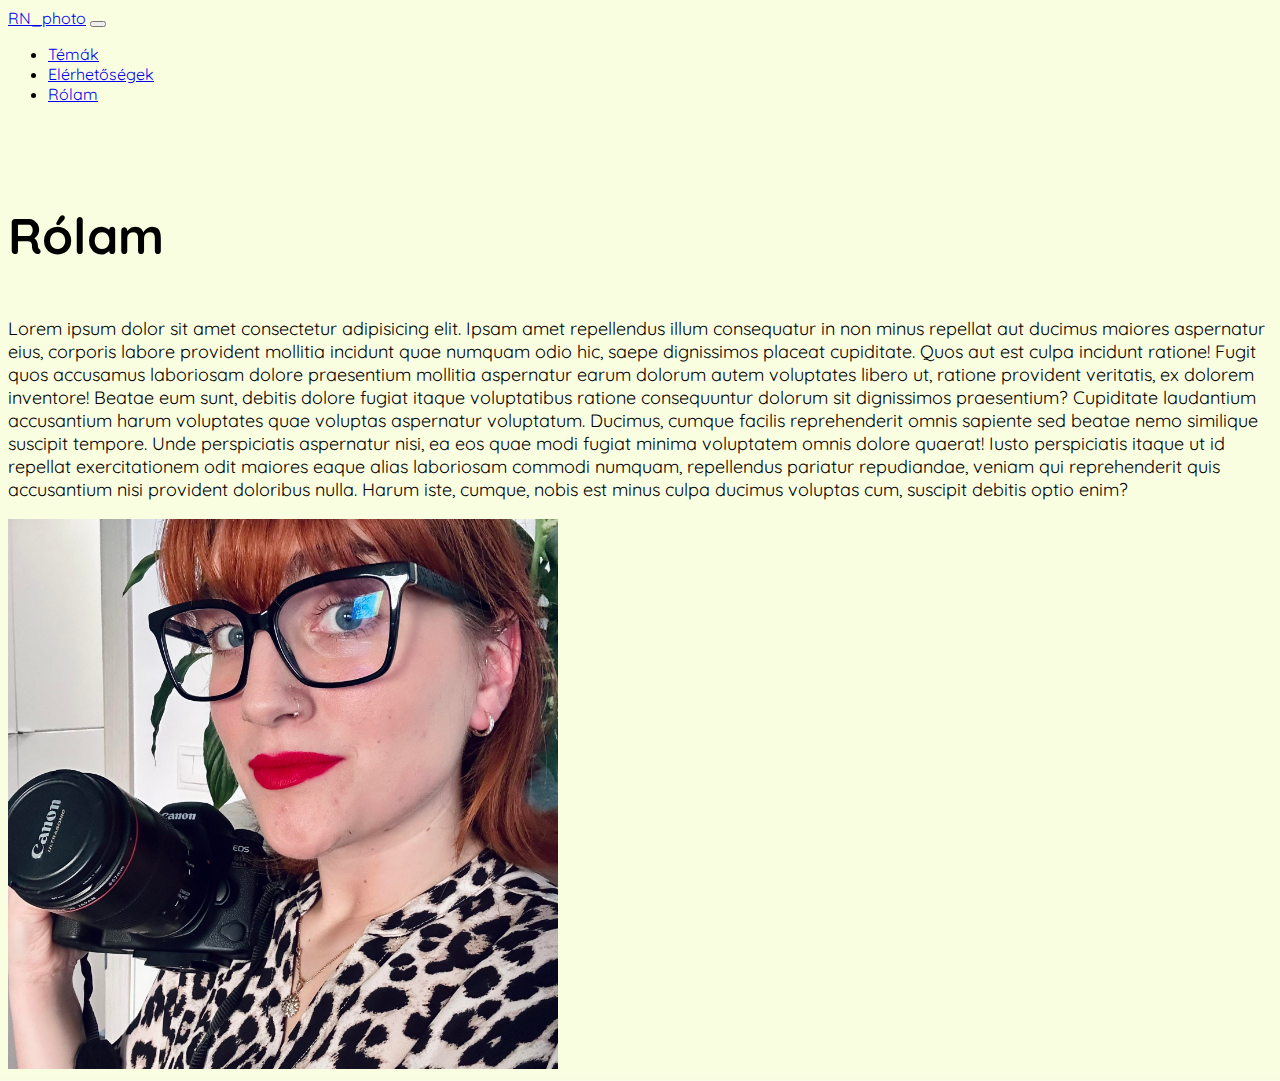
<file: aboutme.html>
<!DOCTYPE html>
<html lang="hu">
<head>
    <meta charset="UTF-8">
    <meta name="viewport" content="width=device-width, initial-scale=1.0">
    <link href="https://cdn.jsdelivr.net/npm/bootstrap@5.0.2/dist/css/bootstrap.min.css" rel="stylesheet" integrity="sha384-EVSTQN3/azprG1Anm3QDgpJLIm9Nao0Yz1ztcQTwFspd3yD65VohhpuuCOmLASjC" crossorigin="anonymous">
    <script src="https://cdn.jsdelivr.net/npm/bootstrap@5.0.2/dist/js/bootstrap.bundle.min.js" integrity="sha384-MrcW6ZMFYlzcLA8Nl+NtUVF0sA7MsXsP1UyJoMp4YLEuNSfAP+JcXn/tWtIaxVXM" crossorigin="anonymous"></script>
    <link rel="stylesheet" href="style_aboutme.css">
    <link rel="stylesheet" href="index.html">

    <link rel="preconnect" href="https://fonts.googleapis.com">
    <link rel="preconnect" href="https://fonts.gstatic.com" crossorigin>
    <link href="https://fonts.googleapis.com/css2?family=Pompiere&family=Quicksand:wght@300;400&display=swap" rel="stylesheet">

    <title>RN_photo</title>
</head>
<body>
      <!--Navbar-->
  <header>
    <nav class="navbar navbar-expand-sm bg-light navbar-light">
      <div class="container-fluid">
        <a class="navbar-brand" href="#">RN_photo</a>
        <button class="navbar-toggler" type="button" data-bs-toggle="collapse" data-bs-target="#collapsibleNavbar">
          <span class="navbar-toggler-icon"></span>
        </button>
        <div class="collapse navbar-collapse" id="collapsibleNavbar">
          <ul class="navbar-nav">
            <li class="nav-item">
              <a class="nav-link" href="index.html">Témák</a>
            </li>
            <li class="nav-item">
              <a class="nav-link" href="index.html">Elérhetőségek</a>
            </li>
            <li class="nav-item">
              <a class="nav-link" href="aboutme.html">Rólam</a>
            </li>
          </ul>
        </div>
      </div>
    </nav>
  </header>
  <!--Rolam-->
  <div class="container-fluid kepszoveg text-center mb-3">
    <div class="row">
        <div class="col-lg-6 szoveg">
            <h3 class="szoveg_h3 fw-bold ms-5">Rólam</h3>
            <p class="szoveg_p ms-5">Lorem ipsum dolor sit amet consectetur adipisicing elit. Ipsam amet repellendus illum consequatur in non minus repellat aut ducimus maiores aspernatur eius, corporis labore provident mollitia incidunt quae numquam odio hic, saepe dignissimos placeat cupiditate. Quos aut est culpa incidunt ratione! Fugit quos accusamus laboriosam dolore praesentium mollitia aspernatur earum dolorum autem voluptates libero ut, ratione provident veritatis, ex dolorem inventore! Beatae eum sunt, debitis dolore fugiat itaque voluptatibus ratione consequuntur dolorum sit dignissimos praesentium? Cupiditate laudantium accusantium harum voluptates quae voluptas aspernatur voluptatum. Ducimus, cumque facilis reprehenderit omnis sapiente sed beatae nemo similique suscipit tempore. Unde perspiciatis aspernatur nisi, ea eos quae modi fugiat minima voluptatem omnis dolore quaerat! Iusto perspiciatis itaque ut id repellat exercitationem odit maiores eaque alias laboriosam commodi numquam, repellendus pariatur repudiandae, veniam qui reprehenderit quis accusantium nisi provident doloribus nulla. Harum iste, cumque, nobis est minus culpa ducimus voluptas cum, suscipit debitis optio enim?</p>
        </div>
        <div class="col-lg-6">
            <img src="kepek/Sugi.jpg" alt="" height="550px">
        </div>
    </div>
  </div>
</body>
</html>
</file>
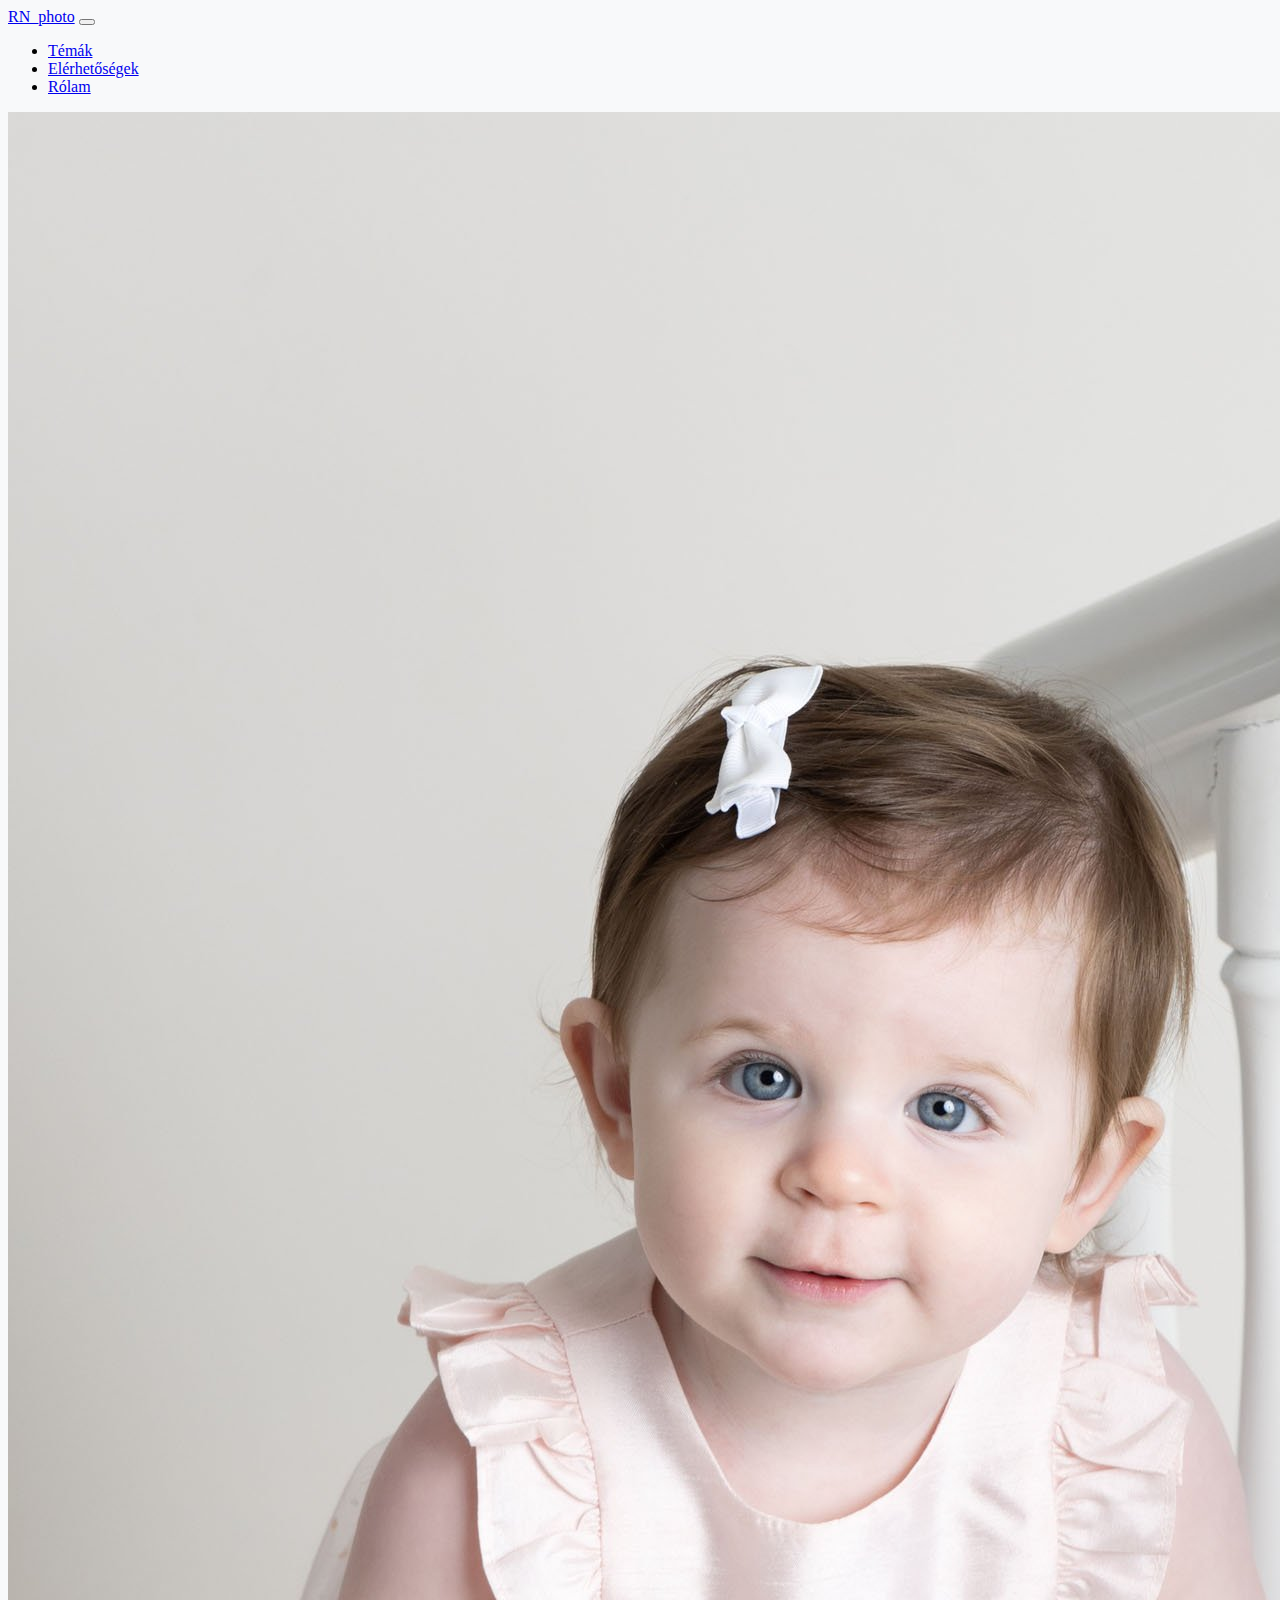
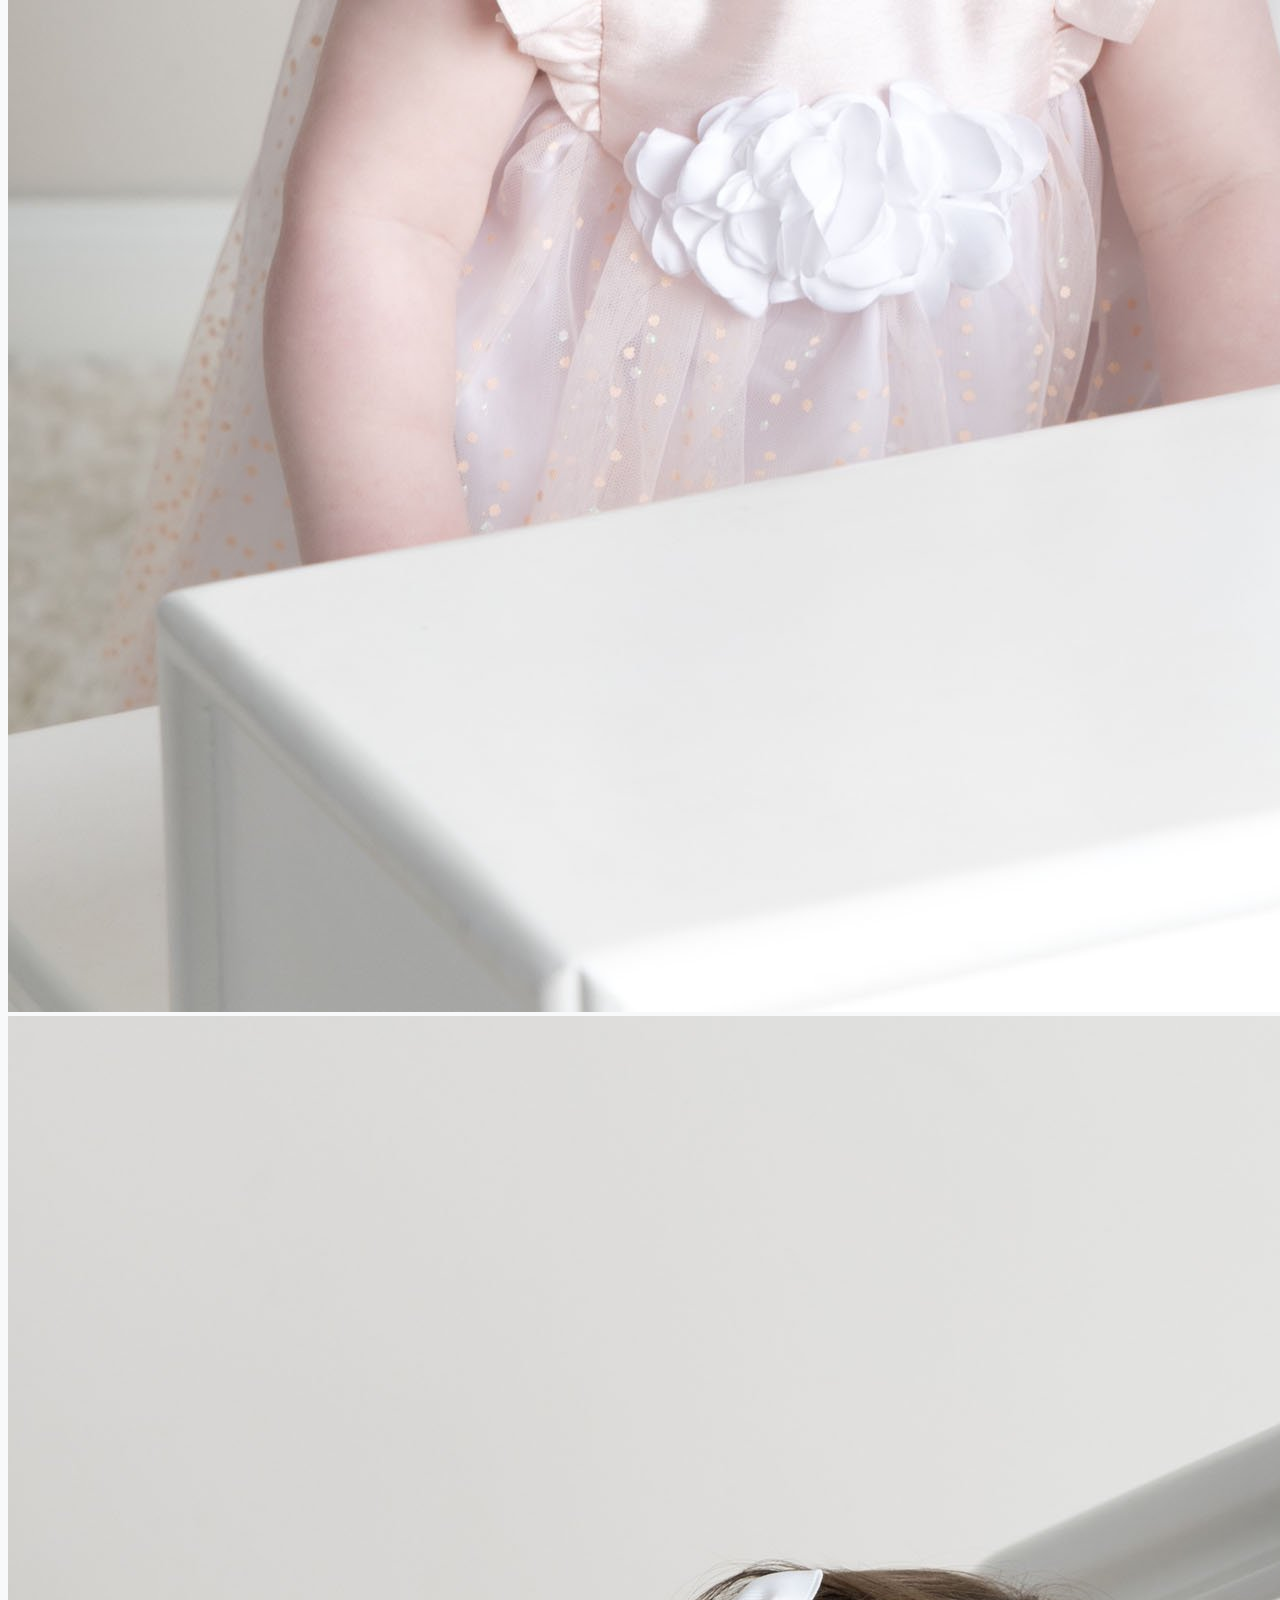
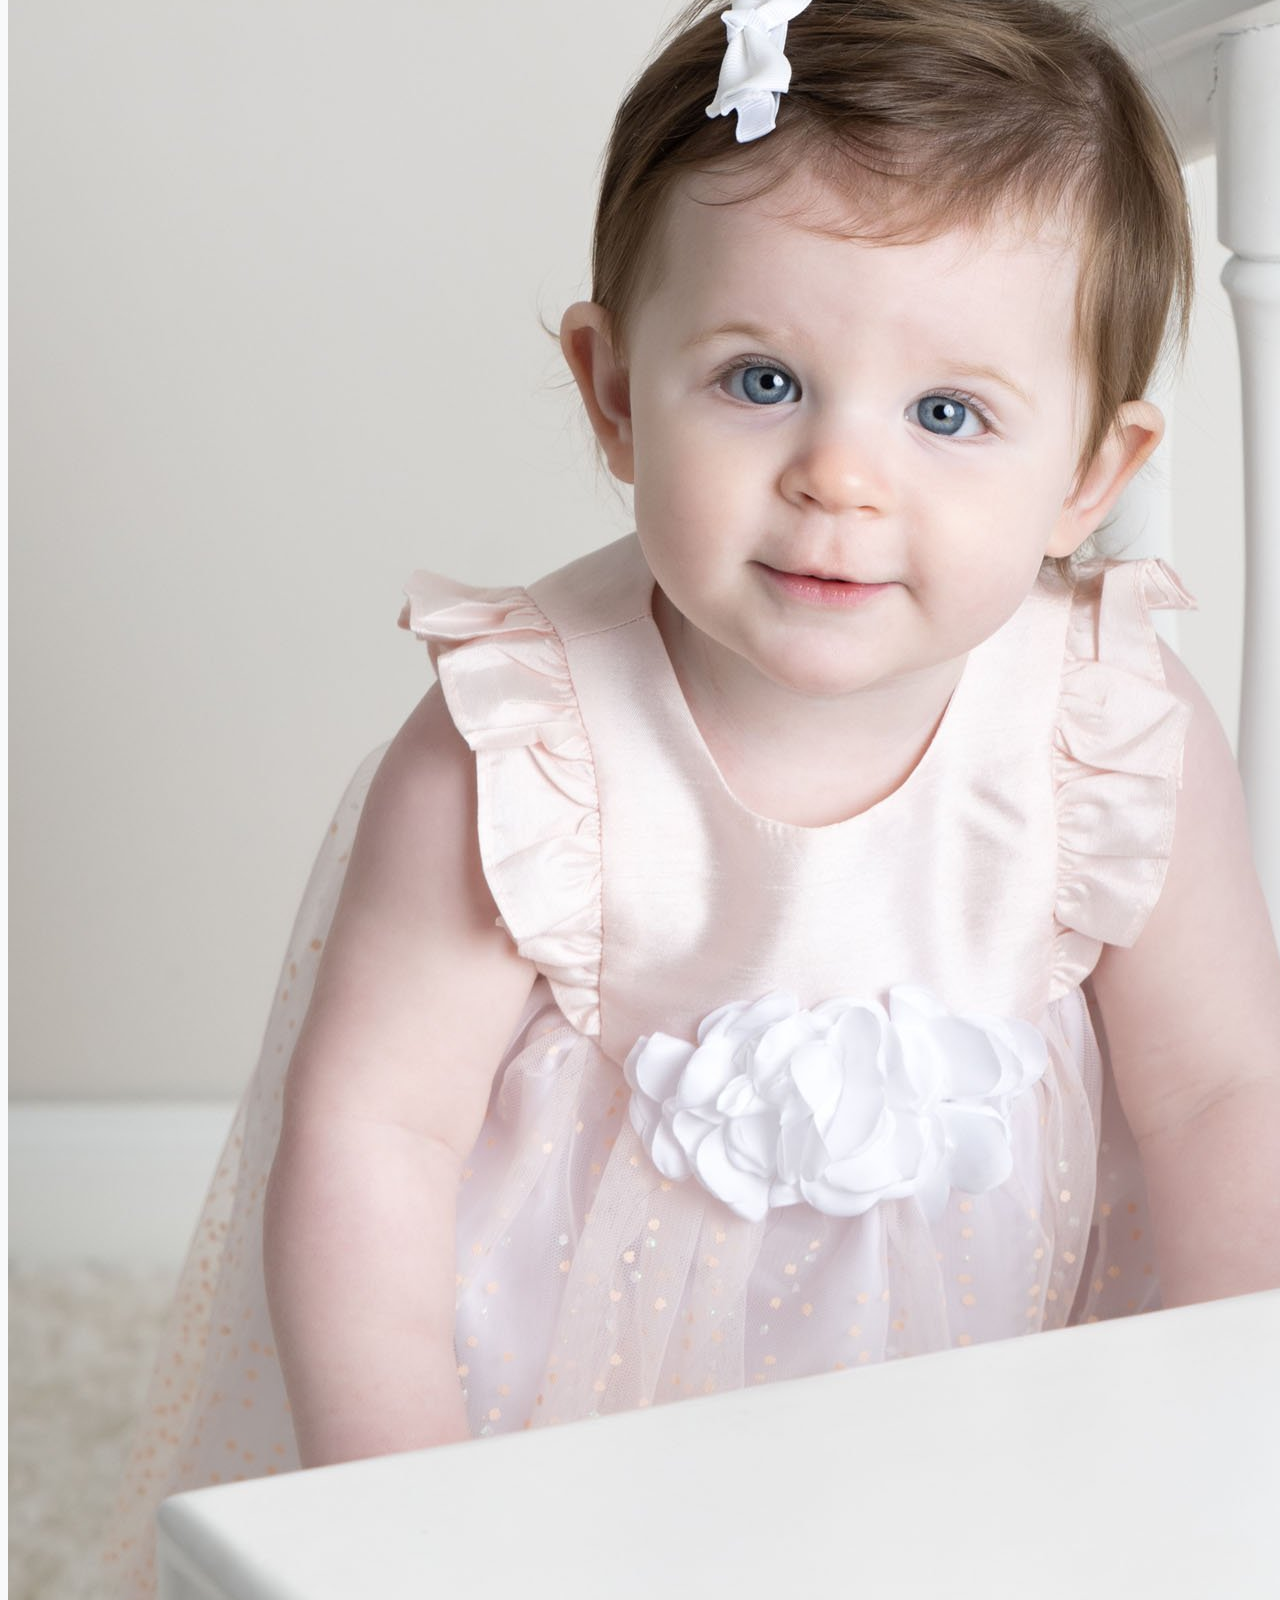
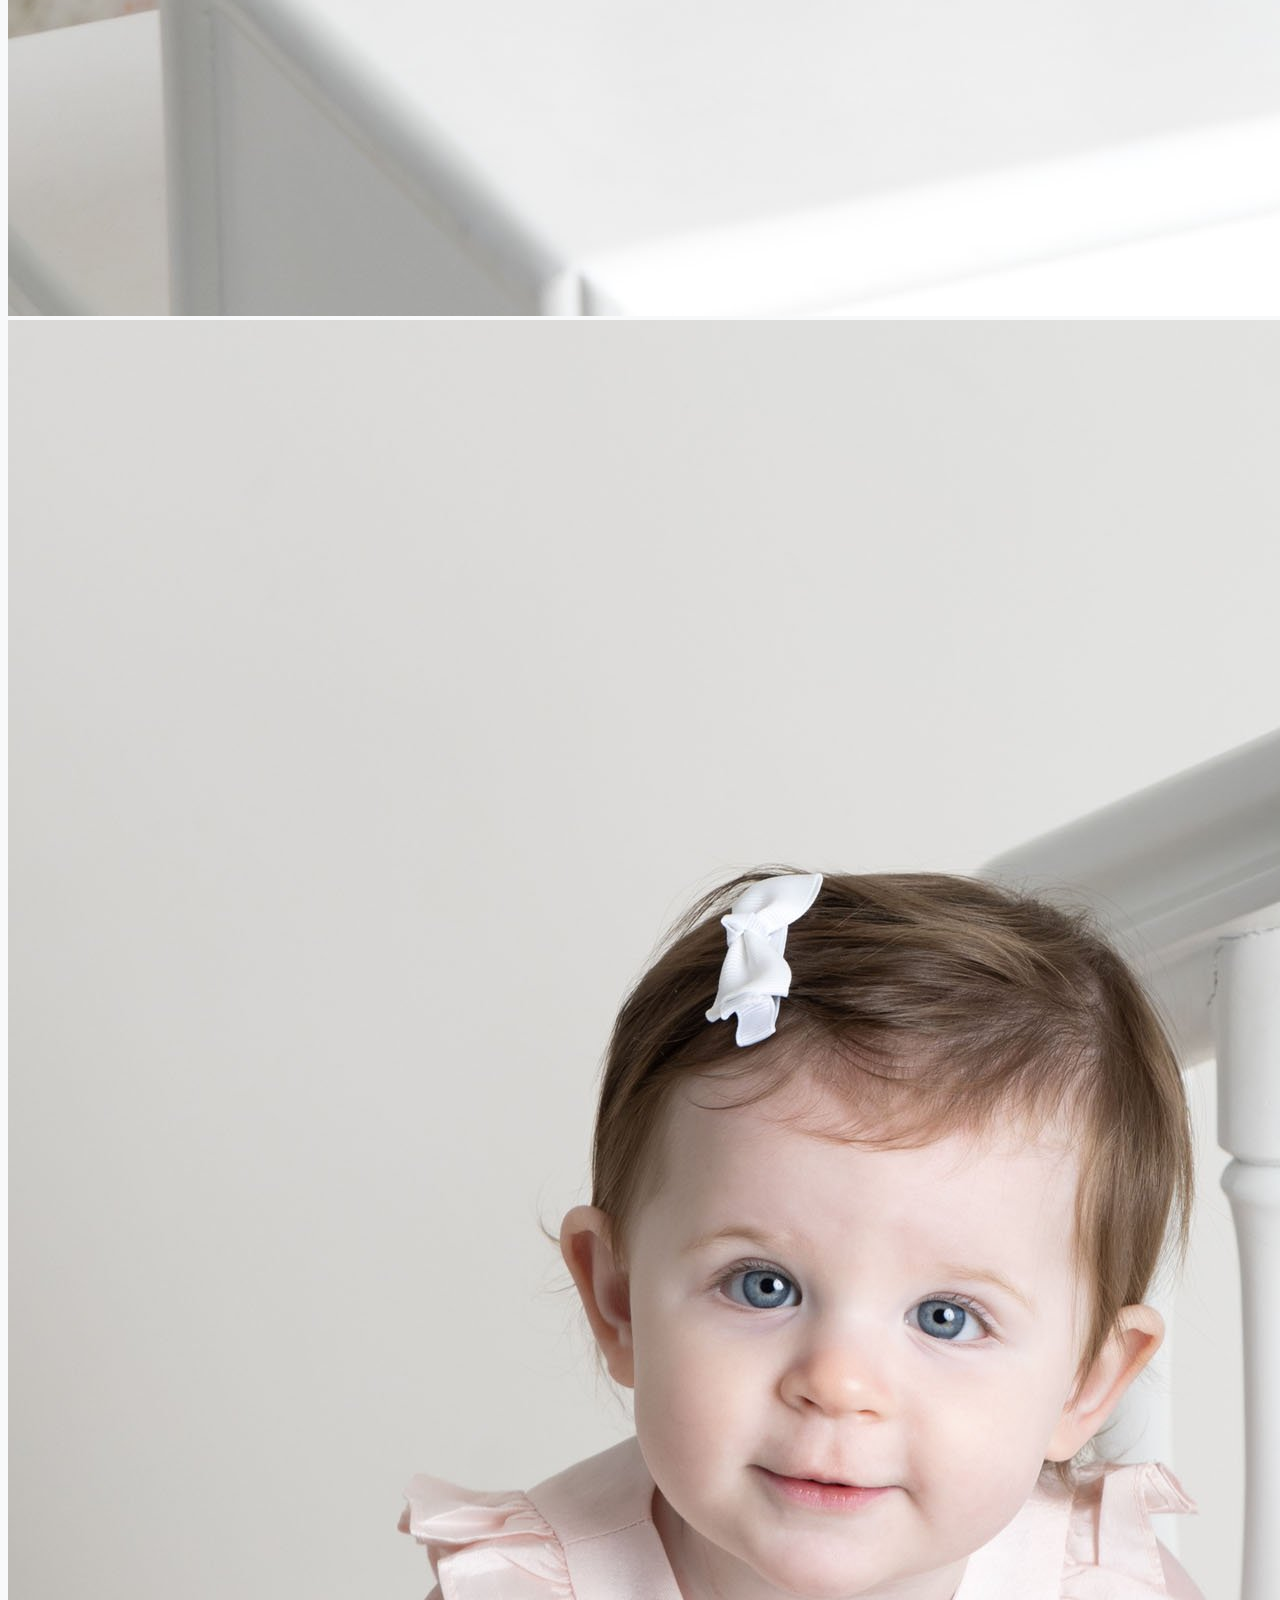
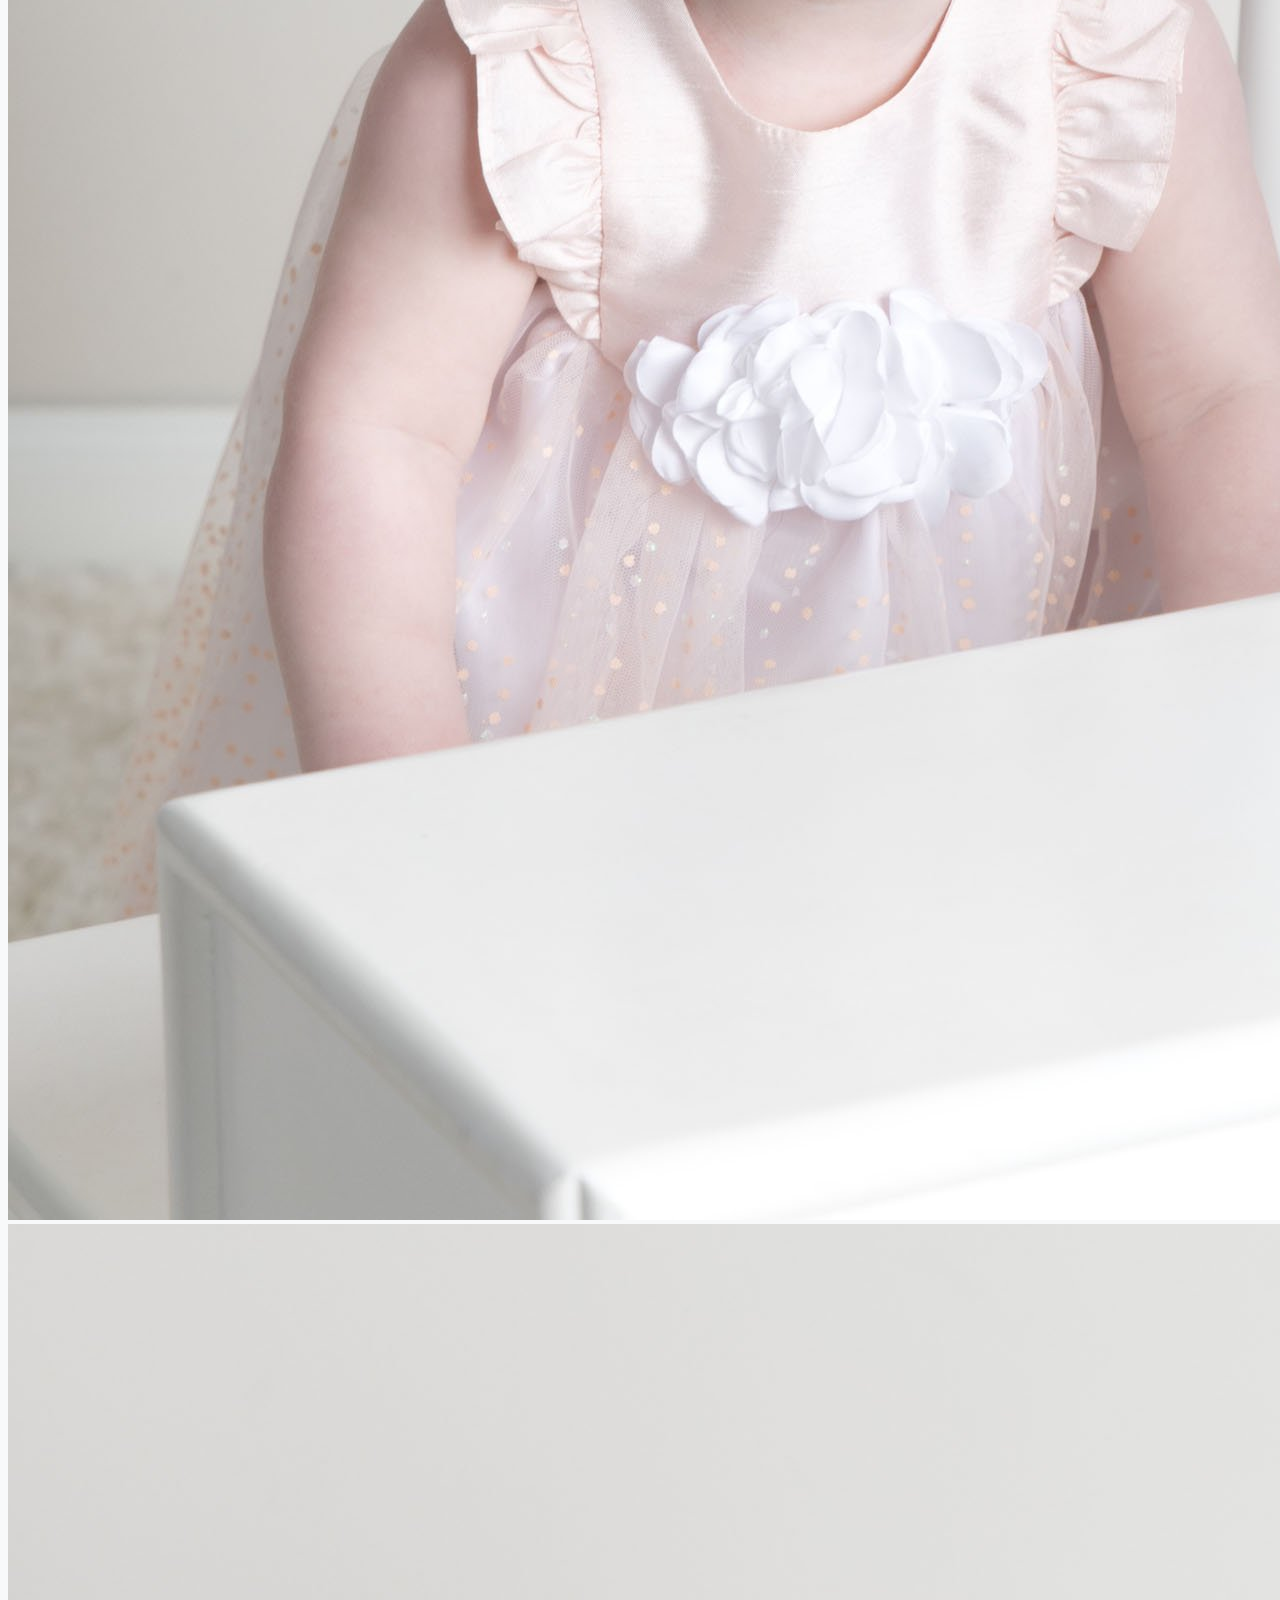
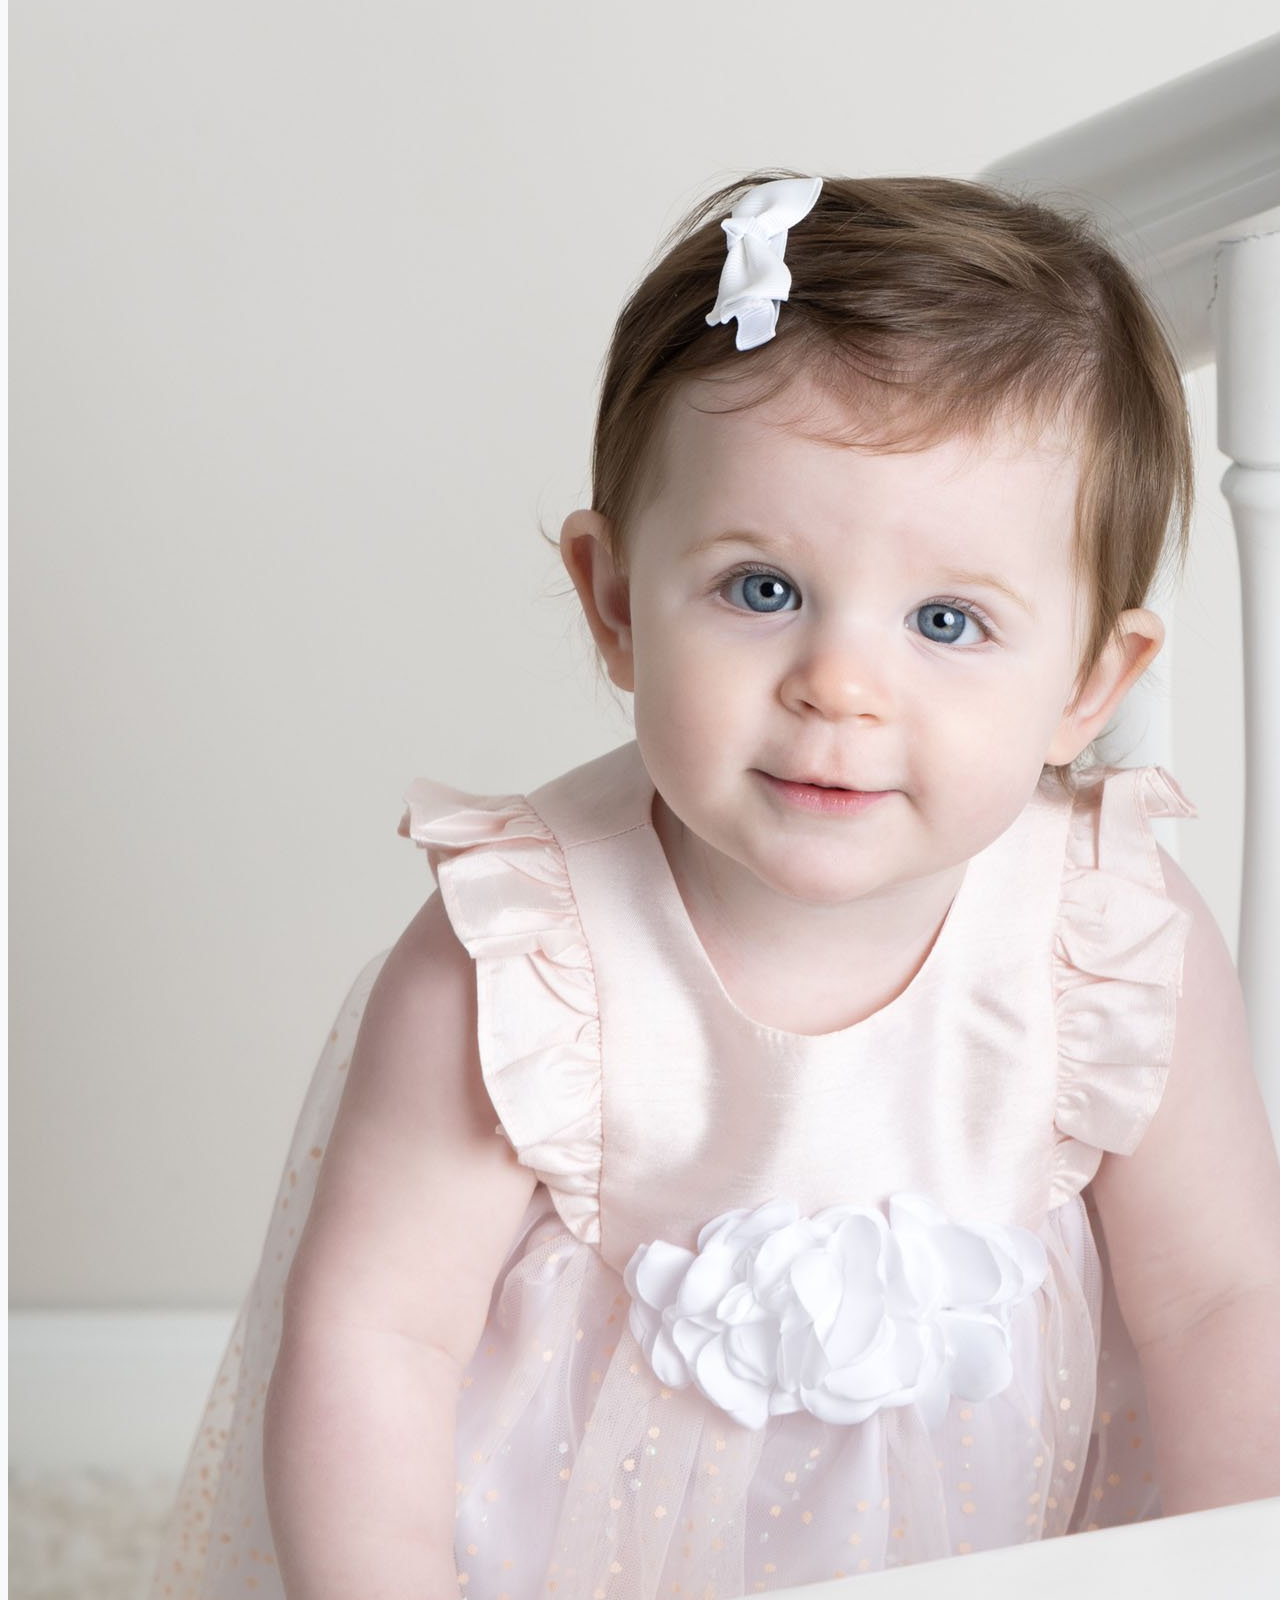
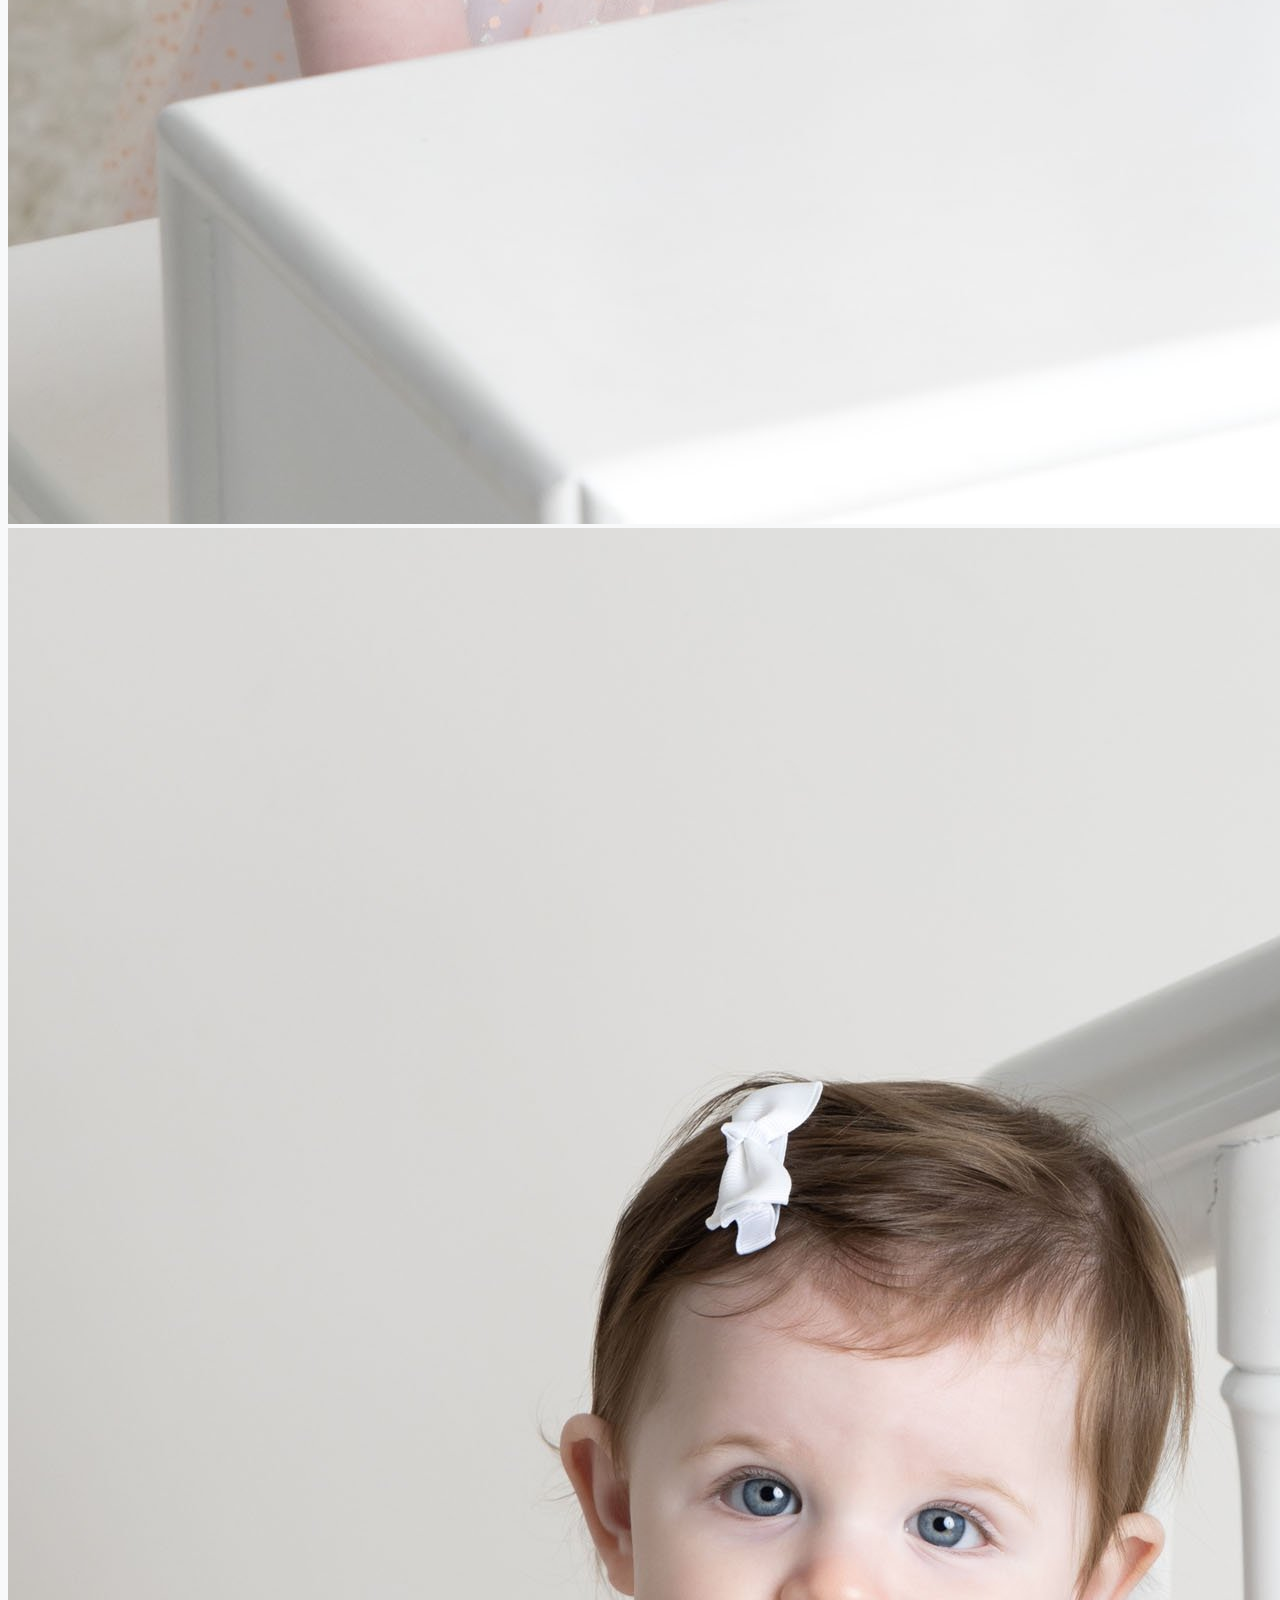
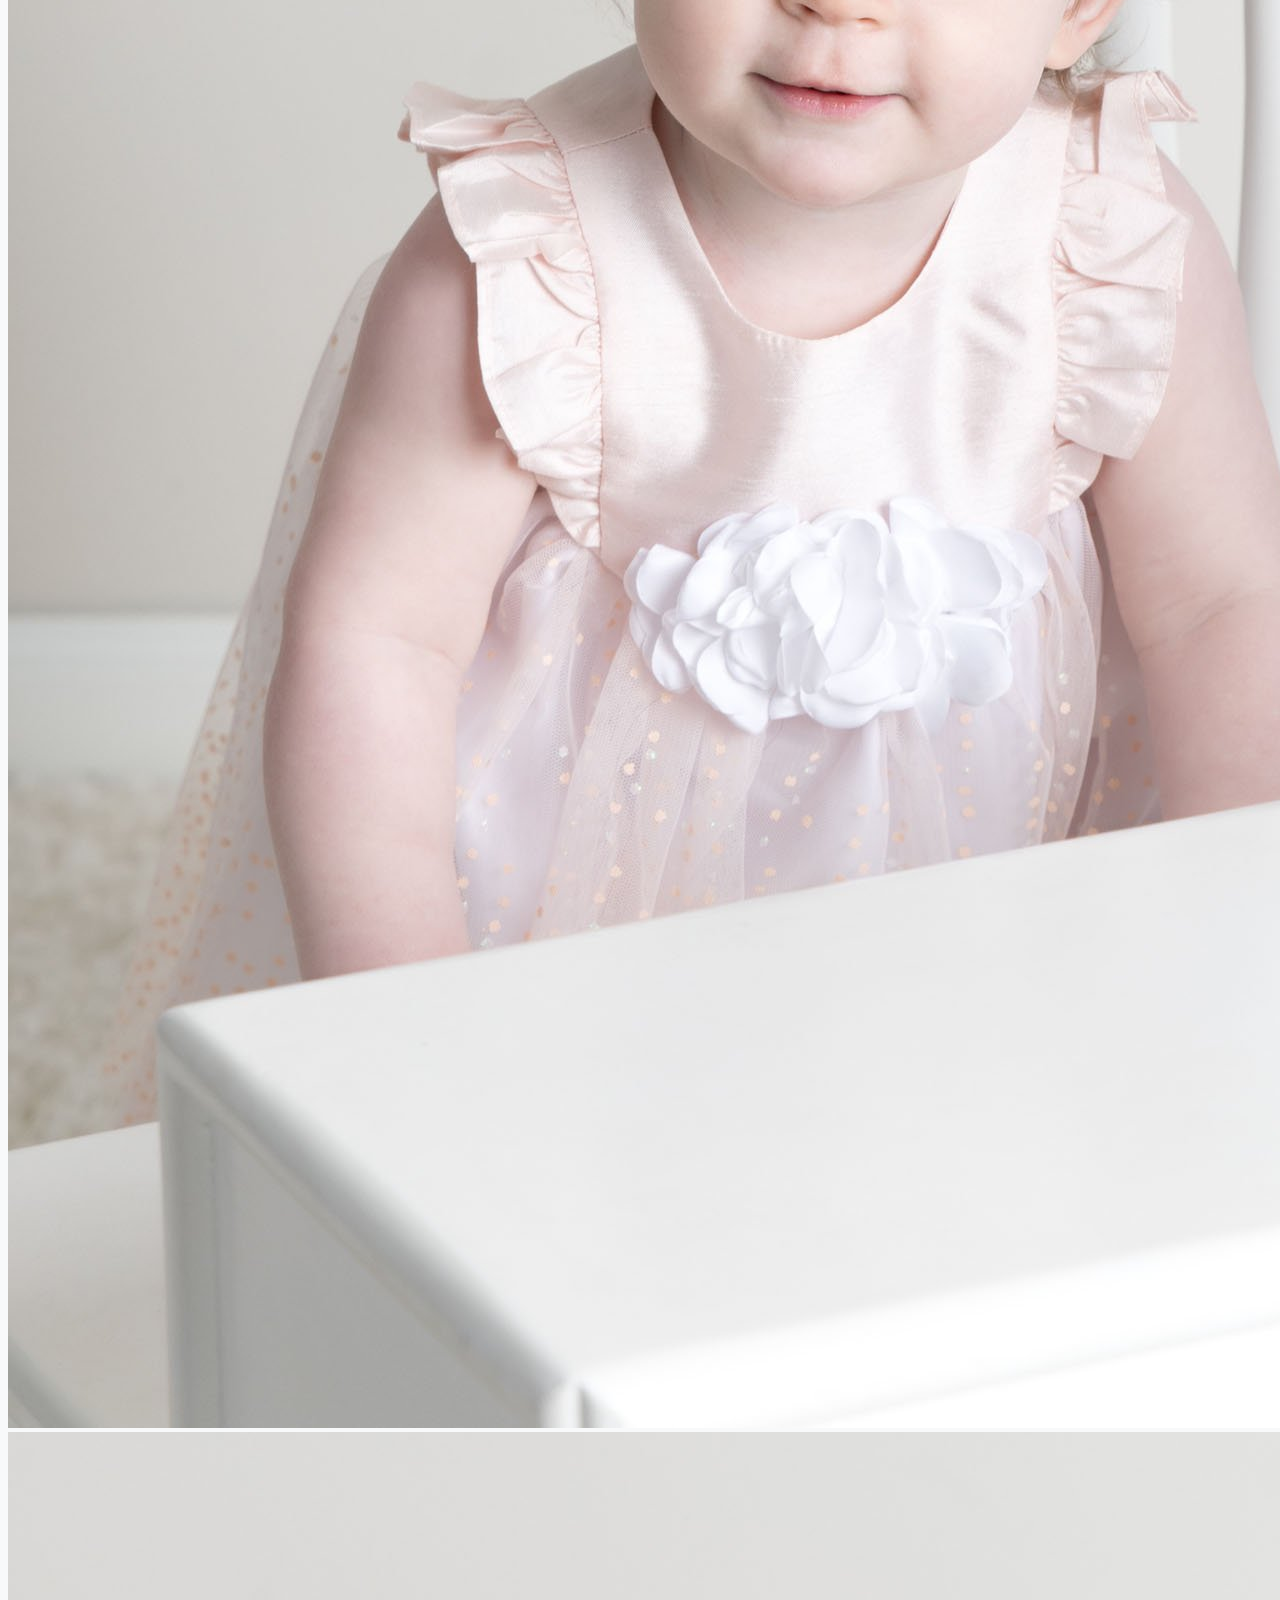
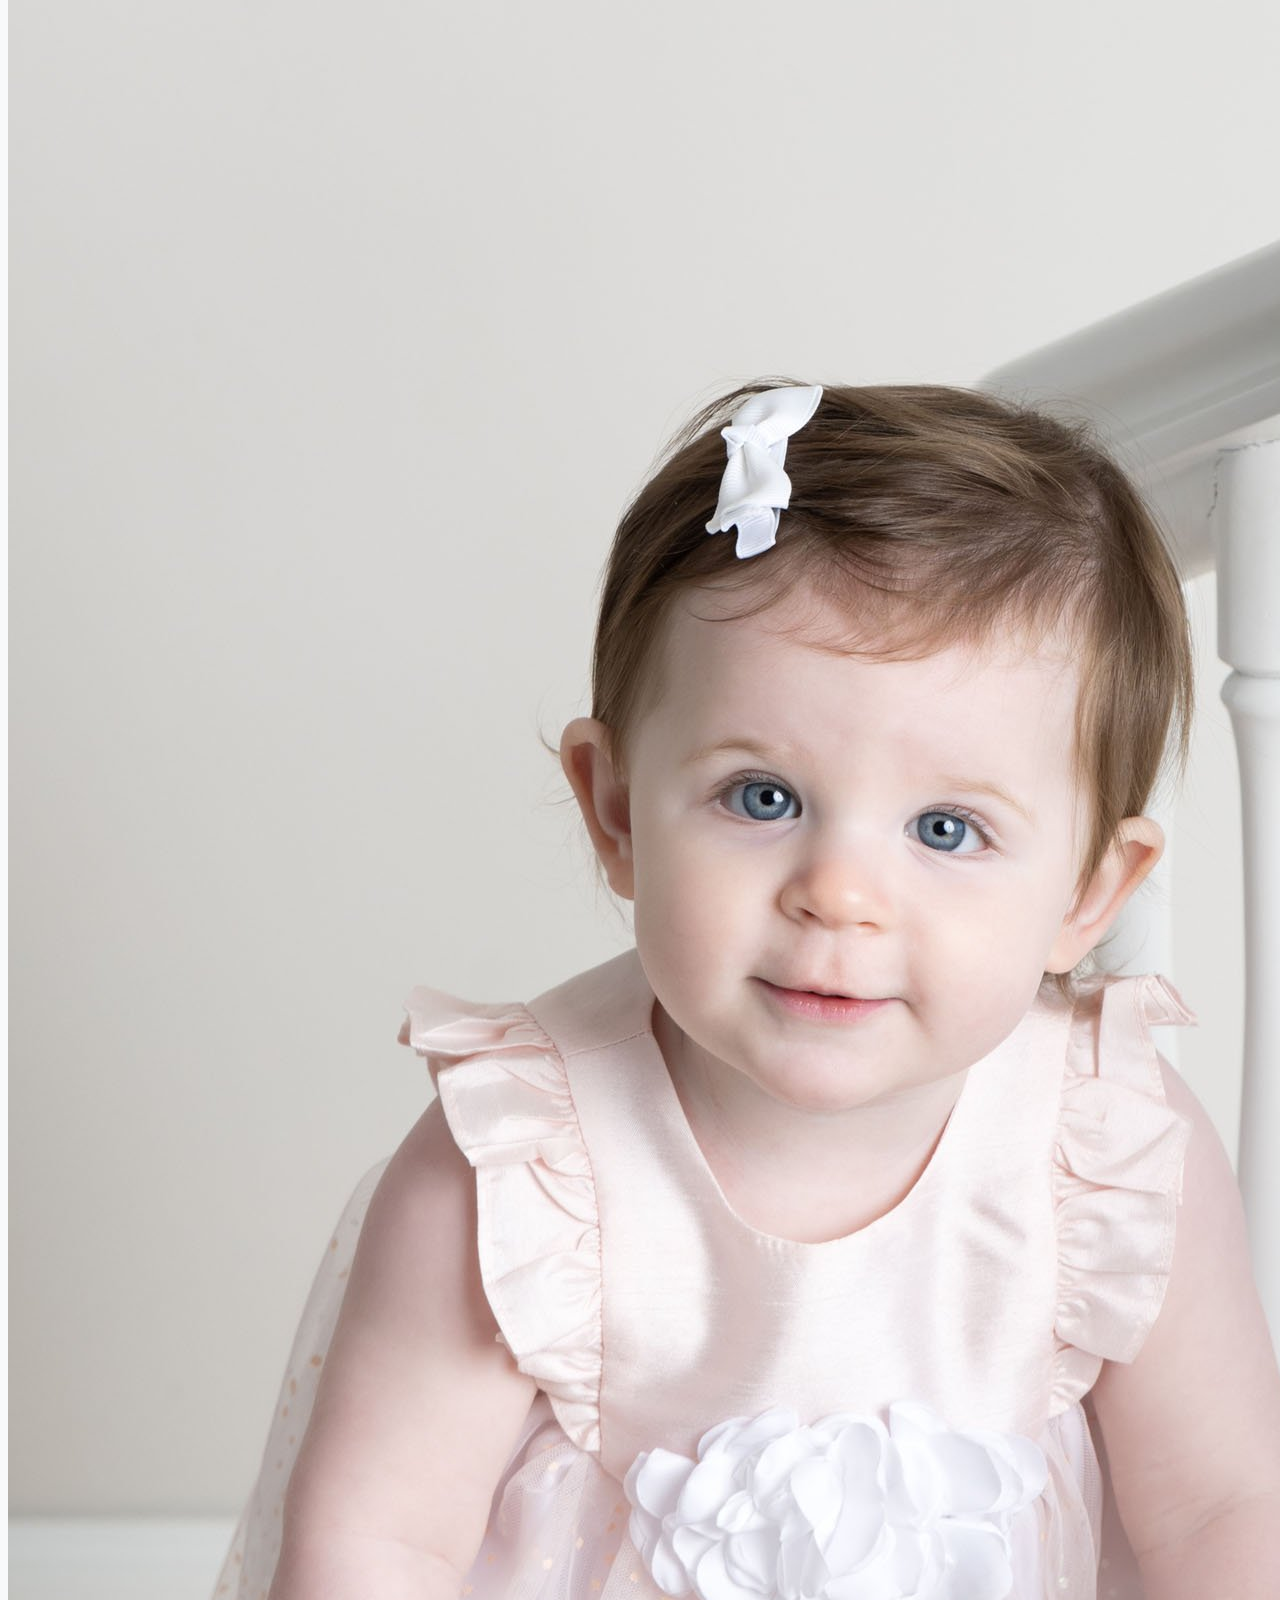
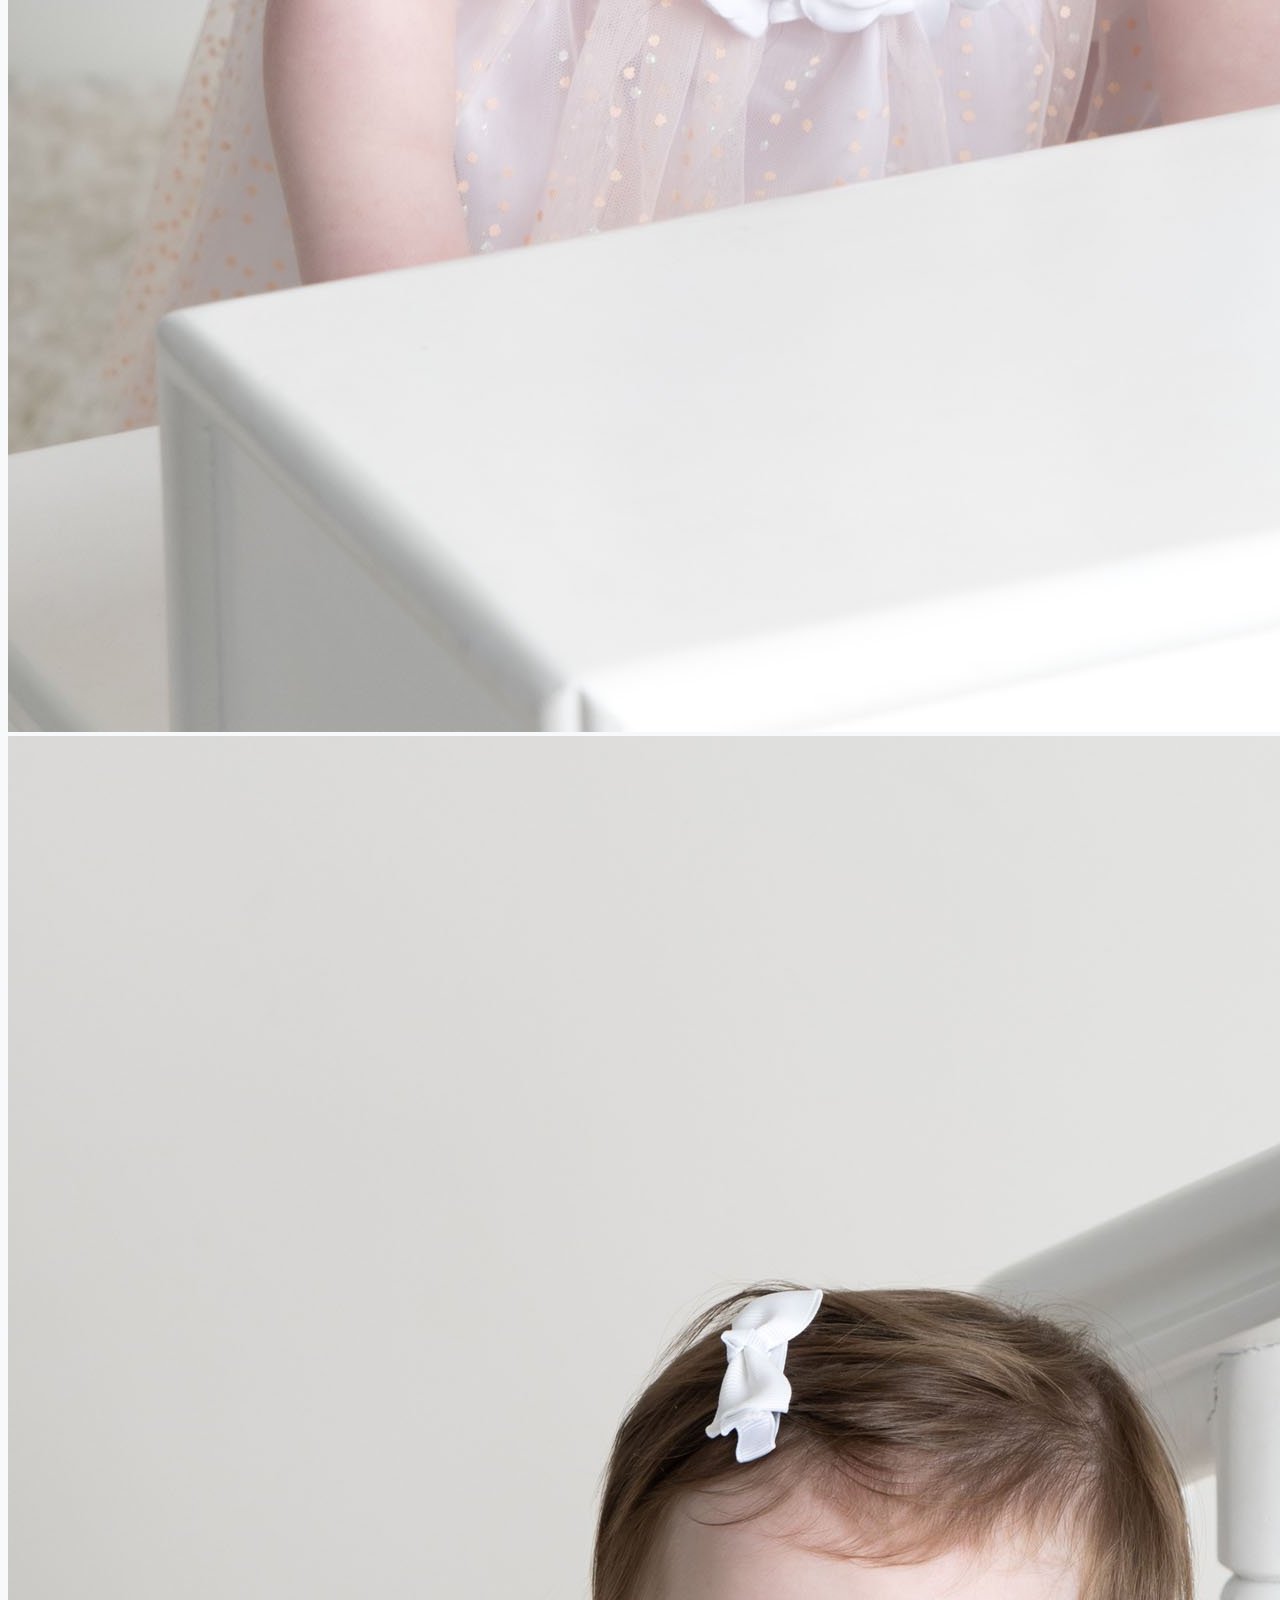
<file: baba.html>
<!DOCTYPE html>
<html lang="en">
<head>
    <meta charset="UTF-8">
    <meta name="viewport" content="width=device-width, initial-scale=1.0">
    <meta charset="UTF-8">
    <meta name="viewport" content="width=device-width, initial-scale=1.0">
    <link href="https://cdn.jsdelivr.net/npm/bootstrap@5.0.2/dist/css/bootstrap.min.css" rel="stylesheet" integrity="sha384-EVSTQN3/azprG1Anm3QDgpJLIm9Nao0Yz1ztcQTwFspd3yD65VohhpuuCOmLASjC" crossorigin="anonymous">
    <script src="https://cdn.jsdelivr.net/npm/bootstrap@5.0.2/dist/js/bootstrap.bundle.min.js" integrity="sha384-MrcW6ZMFYlzcLA8Nl+NtUVF0sA7MsXsP1UyJoMp4YLEuNSfAP+JcXn/tWtIaxVXM" crossorigin="anonymous"></script>
    <link rel="stylesheet" href="style_temak.css">
    <link rel="stylesheet" href="aboutme.html">
    <link rel="stylesheet" href="portre.html">

  <link rel="preconnect" href="https://fonts.googleapis.com">
  <link rel="preconnect" href="https://fonts.gstatic.com" crossorigin>
  <link href="https://fonts.googleapis.com/css2?family=Pompiere&family=Quicksand:wght@300;400&display=swap" rel="stylesheet">
  
    <title>Document</title>
</head>
<body>
        <!--Navbar-->
  <header>
    <nav class="navbar navbar-expand-sm bg-light navbar-light">
      <div class="container-fluid">
        <a class="navbar-brand" href="#">RN_photo</a>
        <button class="navbar-toggler" type="button" data-bs-toggle="collapse" data-bs-target="#collapsibleNavbar">
          <span class="navbar-toggler-icon"></span>
        </button>
        <div class="collapse navbar-collapse" id="collapsibleNavbar">
          <ul class="navbar-nav">
            <li class="nav-item">
              <a class="nav-link" href="#temak_id">Témák</a>
            </li>
            <li class="nav-item">
              <a class="nav-link" href="#elerhetosegek_id">Elérhetőségek</a>
            </li>
            <li class="nav-item">
              <a class="nav-link" href="aboutme.html">Rólam</a>
            </li>
          </ul>
        </div>
      </div>
    </nav>
    
  </header>
  <div class="kepek container">
    <div class="row">
        <img class="mt-5 col-lg-4 col-md-4 col-sm-6 col-xs-12" src="babak/baba_stock.jpg" alt="" width="">    
        <img class="mt-5 col-lg-4 col-md-4 col-sm-6 col-xs-12" src="babak/baba_stock.jpg" alt="" width=""> 
        <img class="mt-5 col-lg-4 col-md-4 col-sm-6 col-xs-12" src="babak/baba_stock.jpg" alt="" width="">
        <img class="mt-5 col-lg-4 col-md-4 col-sm-6 col-xs-12" src="babak/baba_stock.jpg" alt="" width=""> 
        <img class="mt-5 col-lg-4 col-md-4 col-sm-6 col-xs-12" src="babak/baba_stock.jpg" alt="" width=""> 
        <img class="mt-5 col-lg-4 col-md-4 col-sm-6 col-xs-12" src="babak/baba_stock.jpg" alt="" width="">
        <img class="mt-5 col-lg-4 col-md-4 col-sm-6 col-xs-12" src="babak/baba_stock.jpg" alt="" width="">
        <img class="mt-5 col-lg-4 col-md-4 col-sm-6 col-xs-12" src="babak/baba_stock.jpg" alt="" width=""> 
        <img class="mt-5 col-lg-4 col-md-4 col-sm-6 col-xs-12" src="babak/baba_stock.jpg" alt="" width=""> 
        <img class="mt-5 col-lg-4 col-md-4 col-sm-6 col-xs-12" src="babak/baba_stock.jpg" alt="" width="">  
    </div>
  </div>


</body>
</html>
</file>
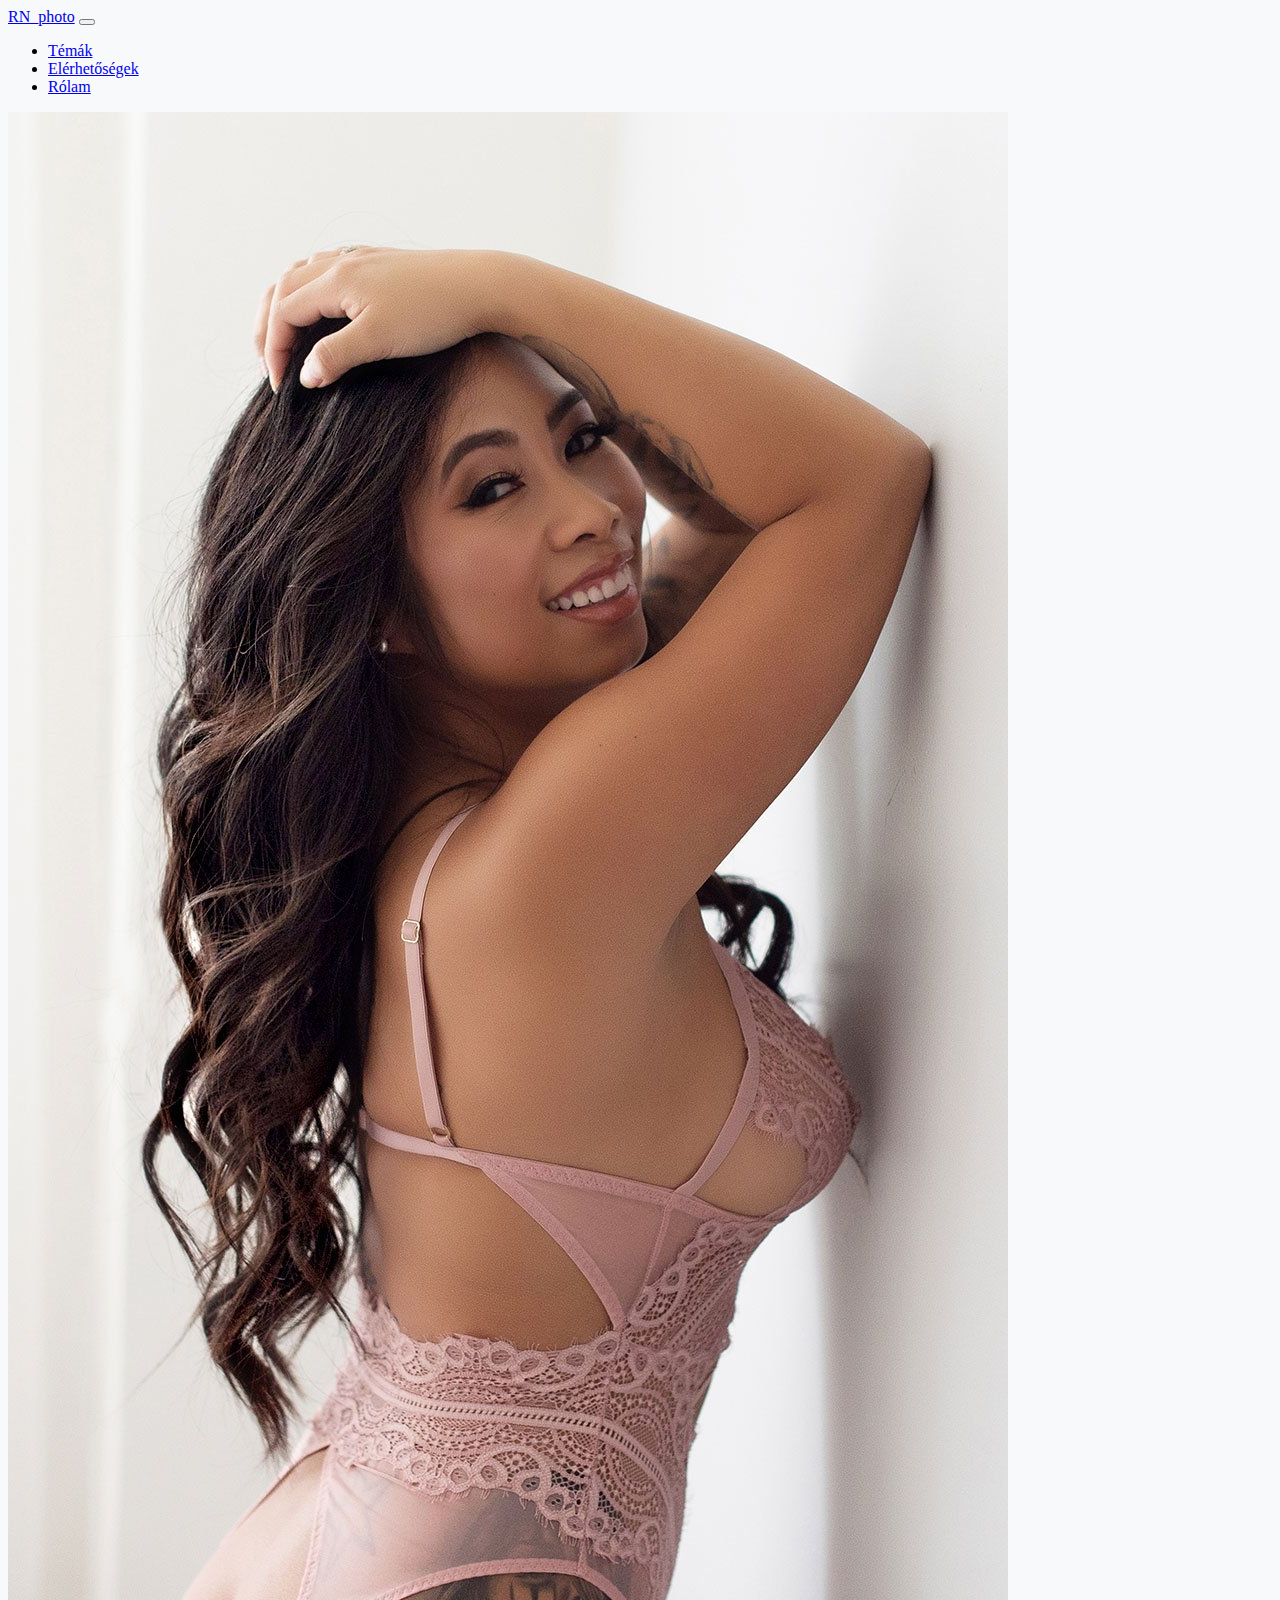
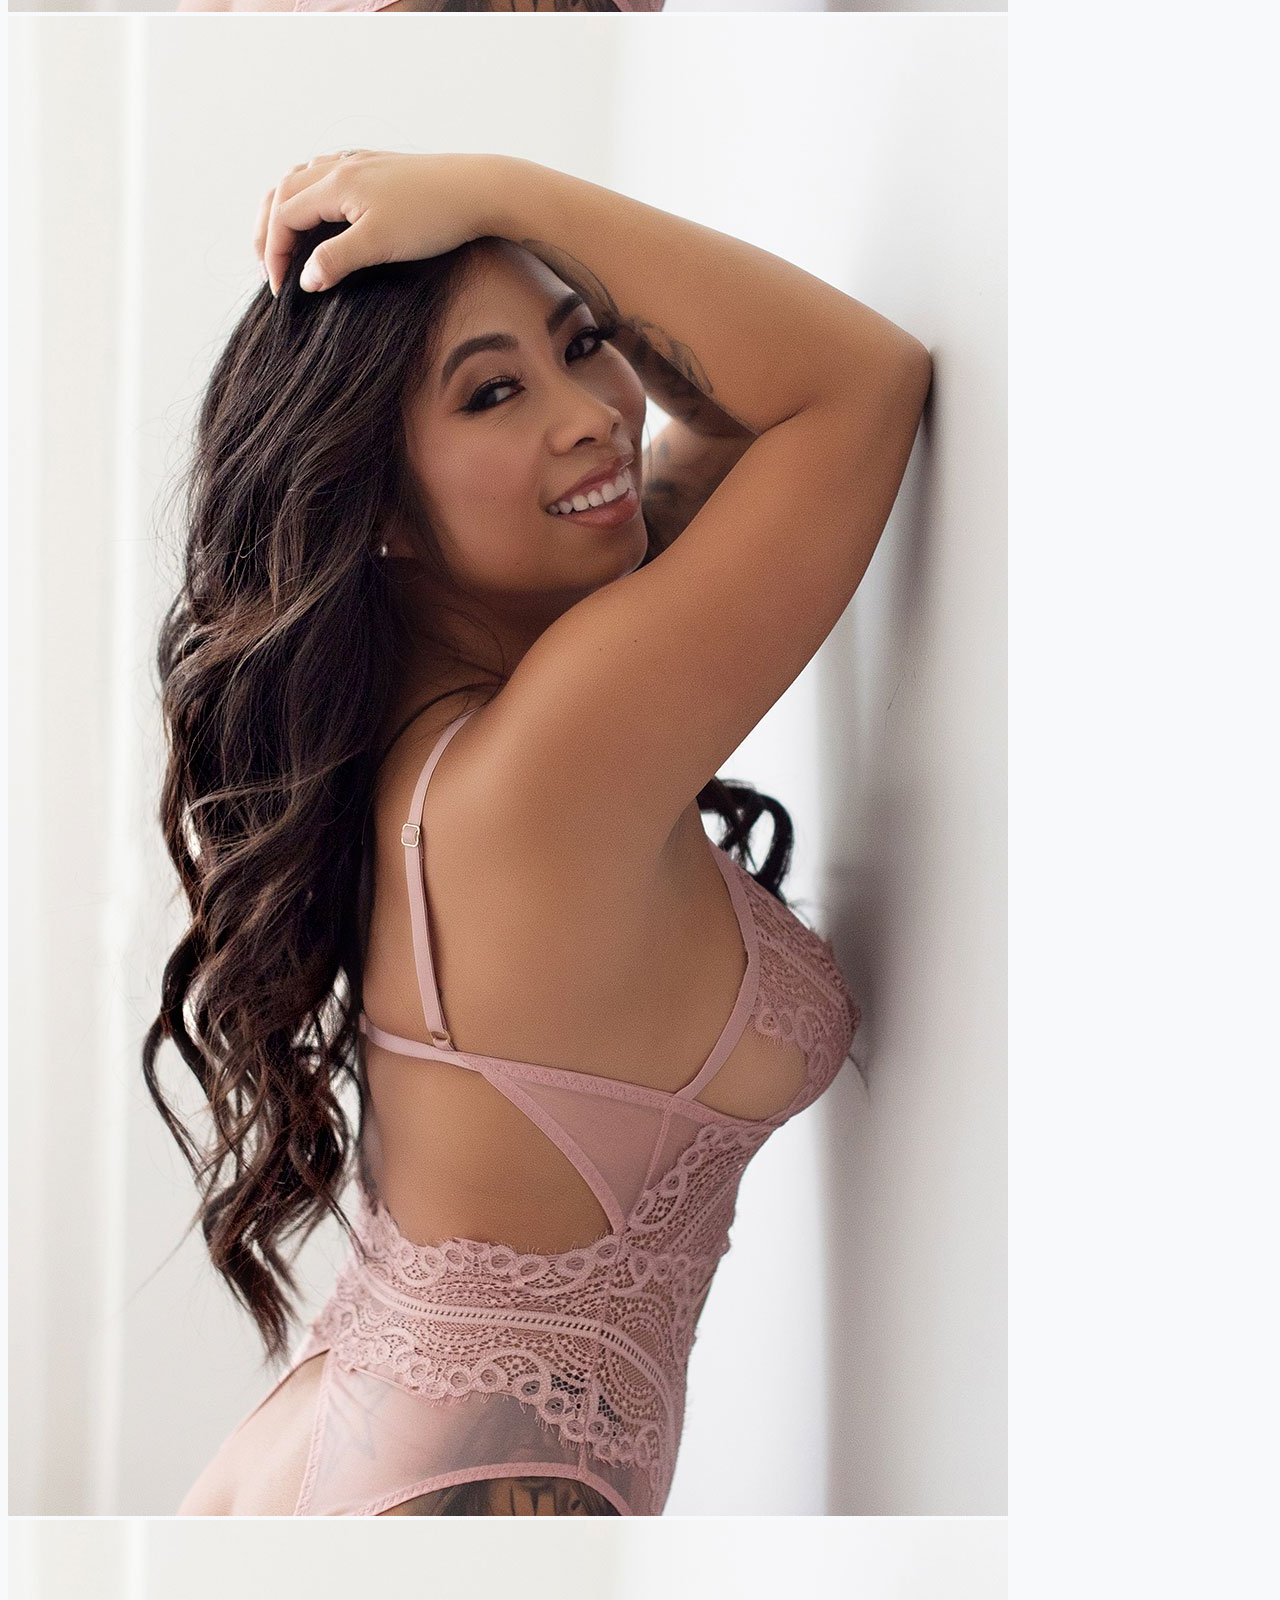
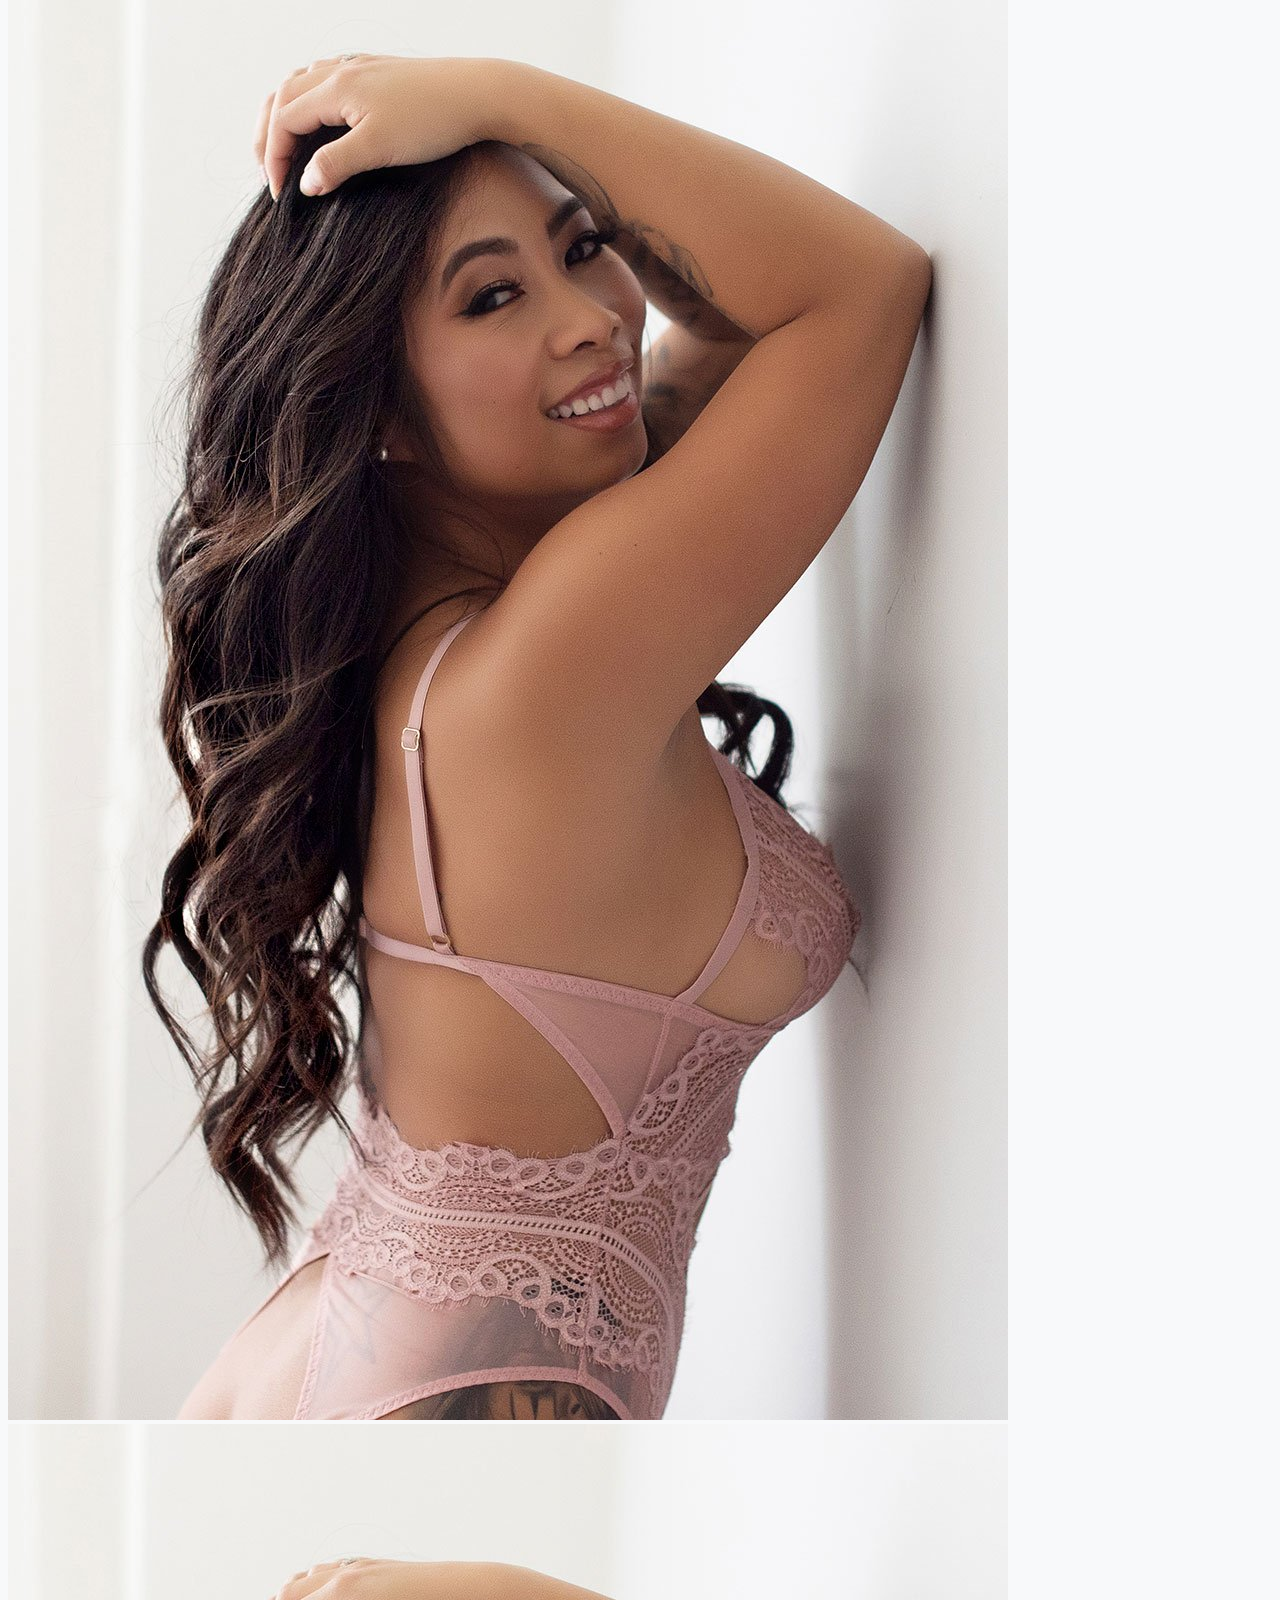
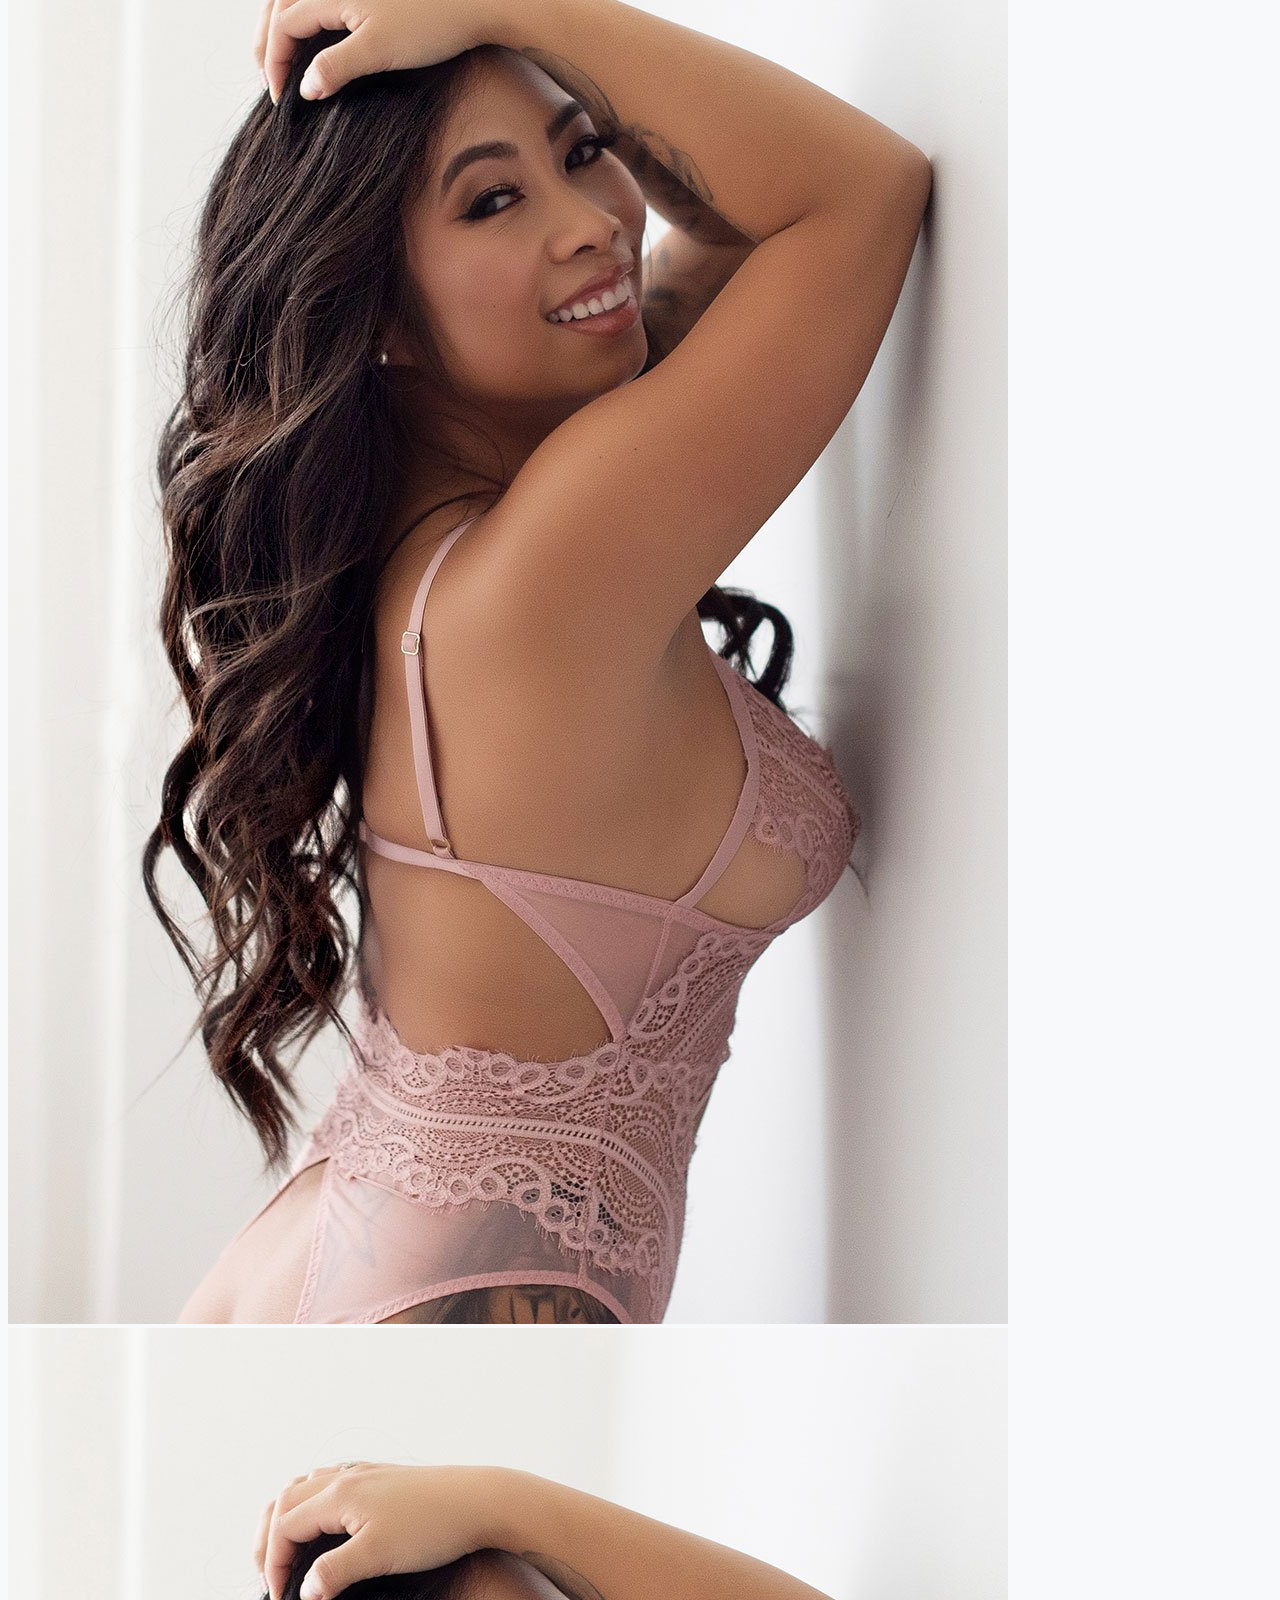
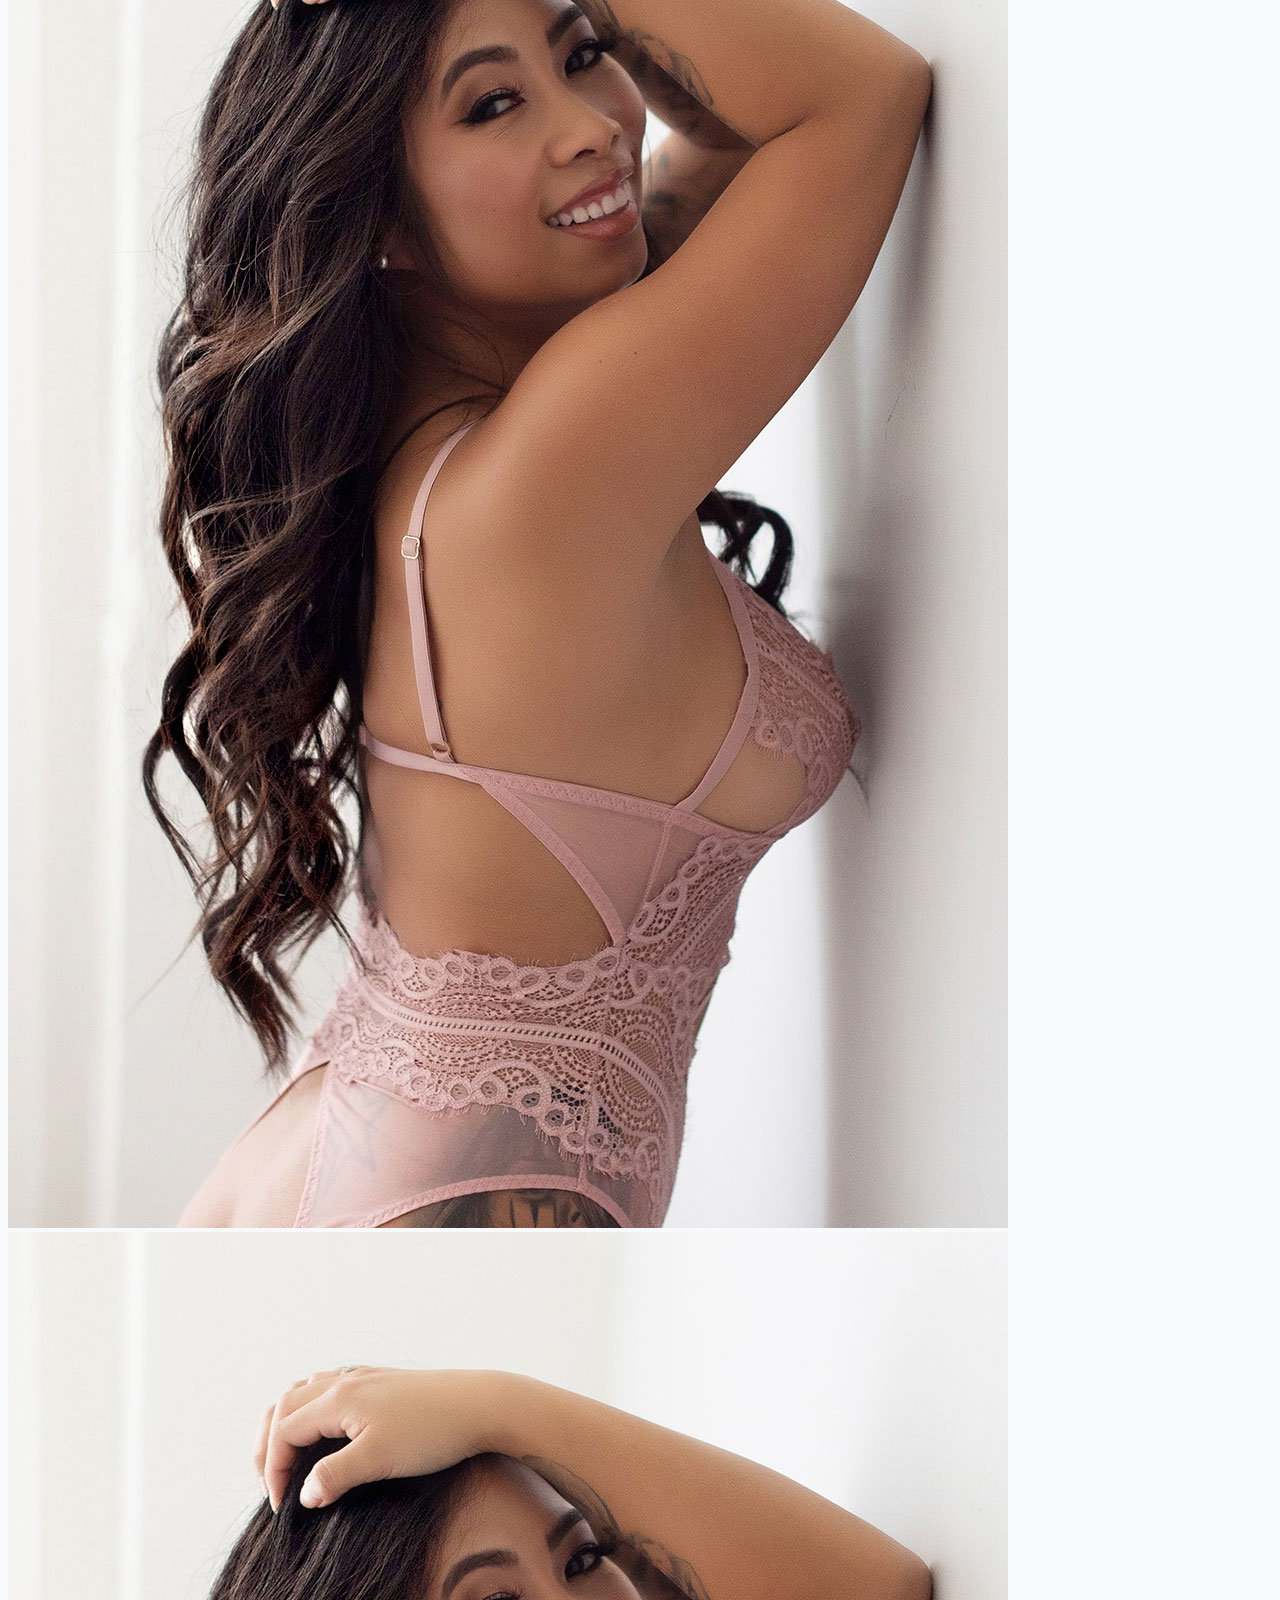
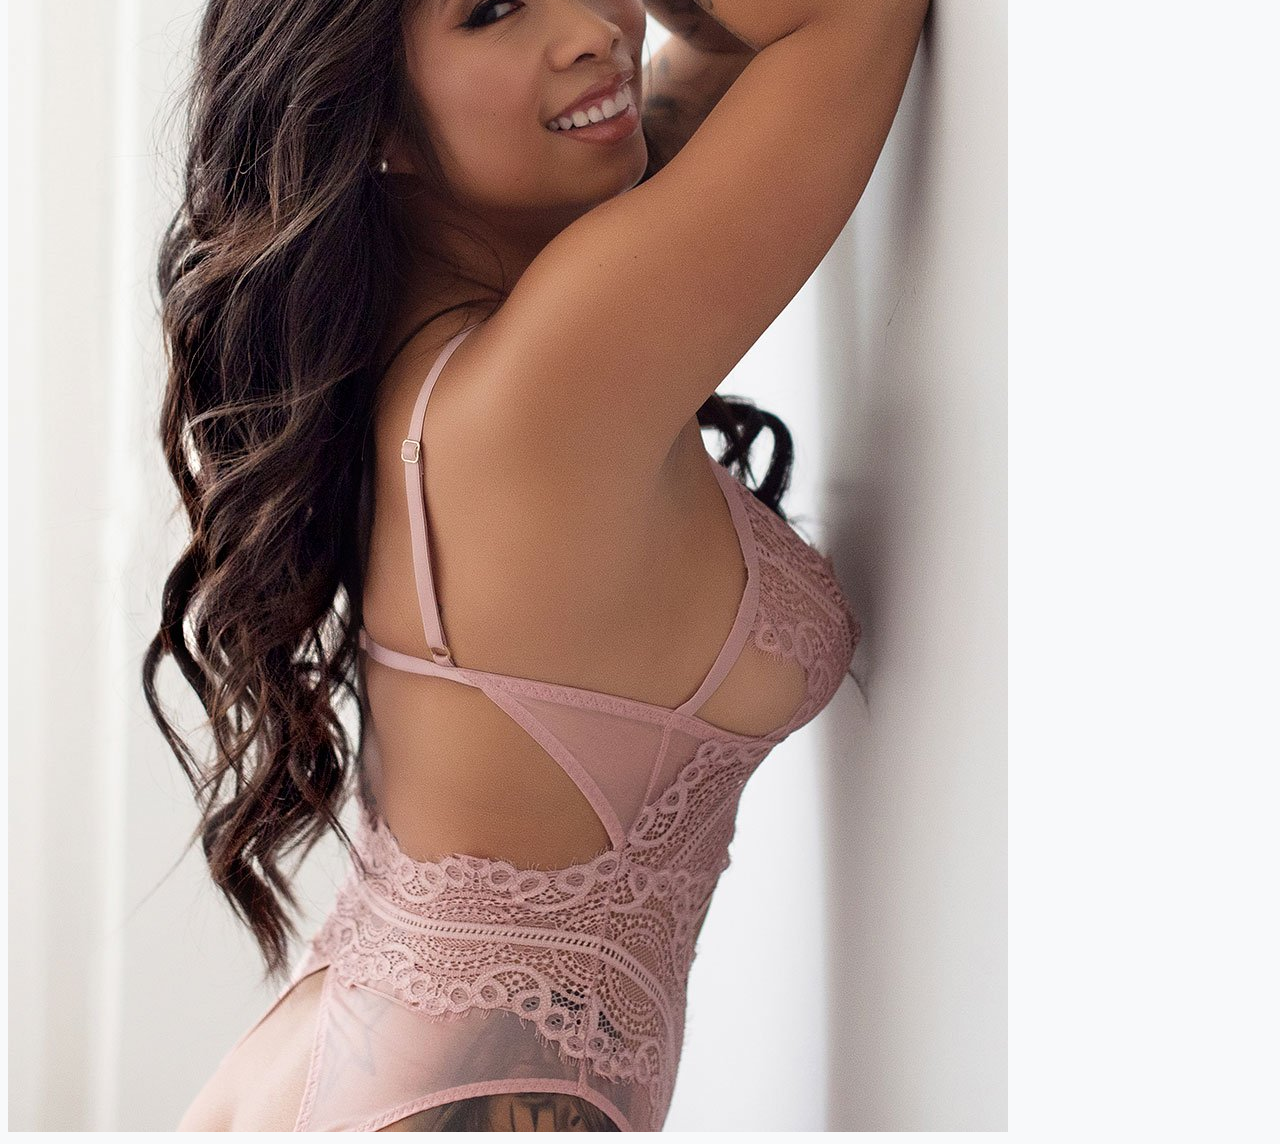
<file: boudoir.html>
<!DOCTYPE html>
<html lang="hu">
<head>
    <meta charset="UTF-8">
    <meta name="viewport" content="width=device-width, initial-scale=1.0">
    <link href="https://cdn.jsdelivr.net/npm/bootstrap@5.0.2/dist/css/bootstrap.min.css" rel="stylesheet" integrity="sha384-EVSTQN3/azprG1Anm3QDgpJLIm9Nao0Yz1ztcQTwFspd3yD65VohhpuuCOmLASjC" crossorigin="anonymous">
  <script src="https://cdn.jsdelivr.net/npm/bootstrap@5.0.2/dist/js/bootstrap.bundle.min.js" integrity="sha384-MrcW6ZMFYlzcLA8Nl+NtUVF0sA7MsXsP1UyJoMp4YLEuNSfAP+JcXn/tWtIaxVXM" crossorigin="anonymous"></script>
  <link rel="stylesheet" href="style_temak.css">
  <link rel="stylesheet" href="aboutme.html">
  <link rel="stylesheet" href="portre.html">

  <link rel="preconnect" href="https://fonts.googleapis.com">
  <link rel="preconnect" href="https://fonts.gstatic.com" crossorigin>
  <link href="https://fonts.googleapis.com/css2?family=Pompiere&family=Quicksand:wght@300;400&display=swap" rel="stylesheet">
  
    <title>RN_photo</title>
</head>
<body>
    <!--Navbar-->
  <header>
    <nav class="navbar navbar-expand-sm bg-light navbar-light">
      <div class="container-fluid">
        <a class="navbar-brand" href="#">RN_photo</a>
        <button class="navbar-toggler" type="button" data-bs-toggle="collapse" data-bs-target="#collapsibleNavbar">
          <span class="navbar-toggler-icon"></span>
        </button>
        <div class="collapse navbar-collapse" id="collapsibleNavbar">
          <ul class="navbar-nav">
            <li class="nav-item">
              <a class="nav-link" href="#temak_id">Témák</a>
            </li>
            <li class="nav-item">
              <a class="nav-link" href="#elerhetosegek_id">Elérhetőségek</a>
            </li>
            <li class="nav-item">
              <a class="nav-link" href="aboutme.html">Rólam</a>
            </li>
          </ul>
        </div>
      </div>
    </nav>
    
  </header>
  <div class="kepek container">
    <div class="row">
        <img class="mt-5 col-lg-4 col-md-4 col-sm-6 col-xs-12" src="boudoirok/boudoir_stock.jpg" alt="" width="">    
        <img class="mt-5 col-lg-4 col-md-4 col-sm-6 col-xs-12" src="boudoirok/boudoir_stock.jpg" alt="" width=""> 
        <img class="mt-5 col-lg-4 col-md-4 col-sm-6 col-xs-12" src="boudoirok/boudoir_stock.jpg" alt="" width="">
        <img class="mt-5 col-lg-4 col-md-4 col-sm-6 col-xs-12" src="boudoirok/boudoir_stock.jpg" alt="" width=""> 
        <img class="mt-5 col-lg-4 col-md-4 col-sm-6 col-xs-12" src="boudoirok/boudoir_stock.jpg" alt="" width=""> 
        <img class="mt-5 col-lg-4 col-md-4 col-sm-6 col-xs-12" src="boudoirok/boudoir_stock.jpg" alt="" width=""> 
    </div>
  </div>


</body>
</html>
</file>
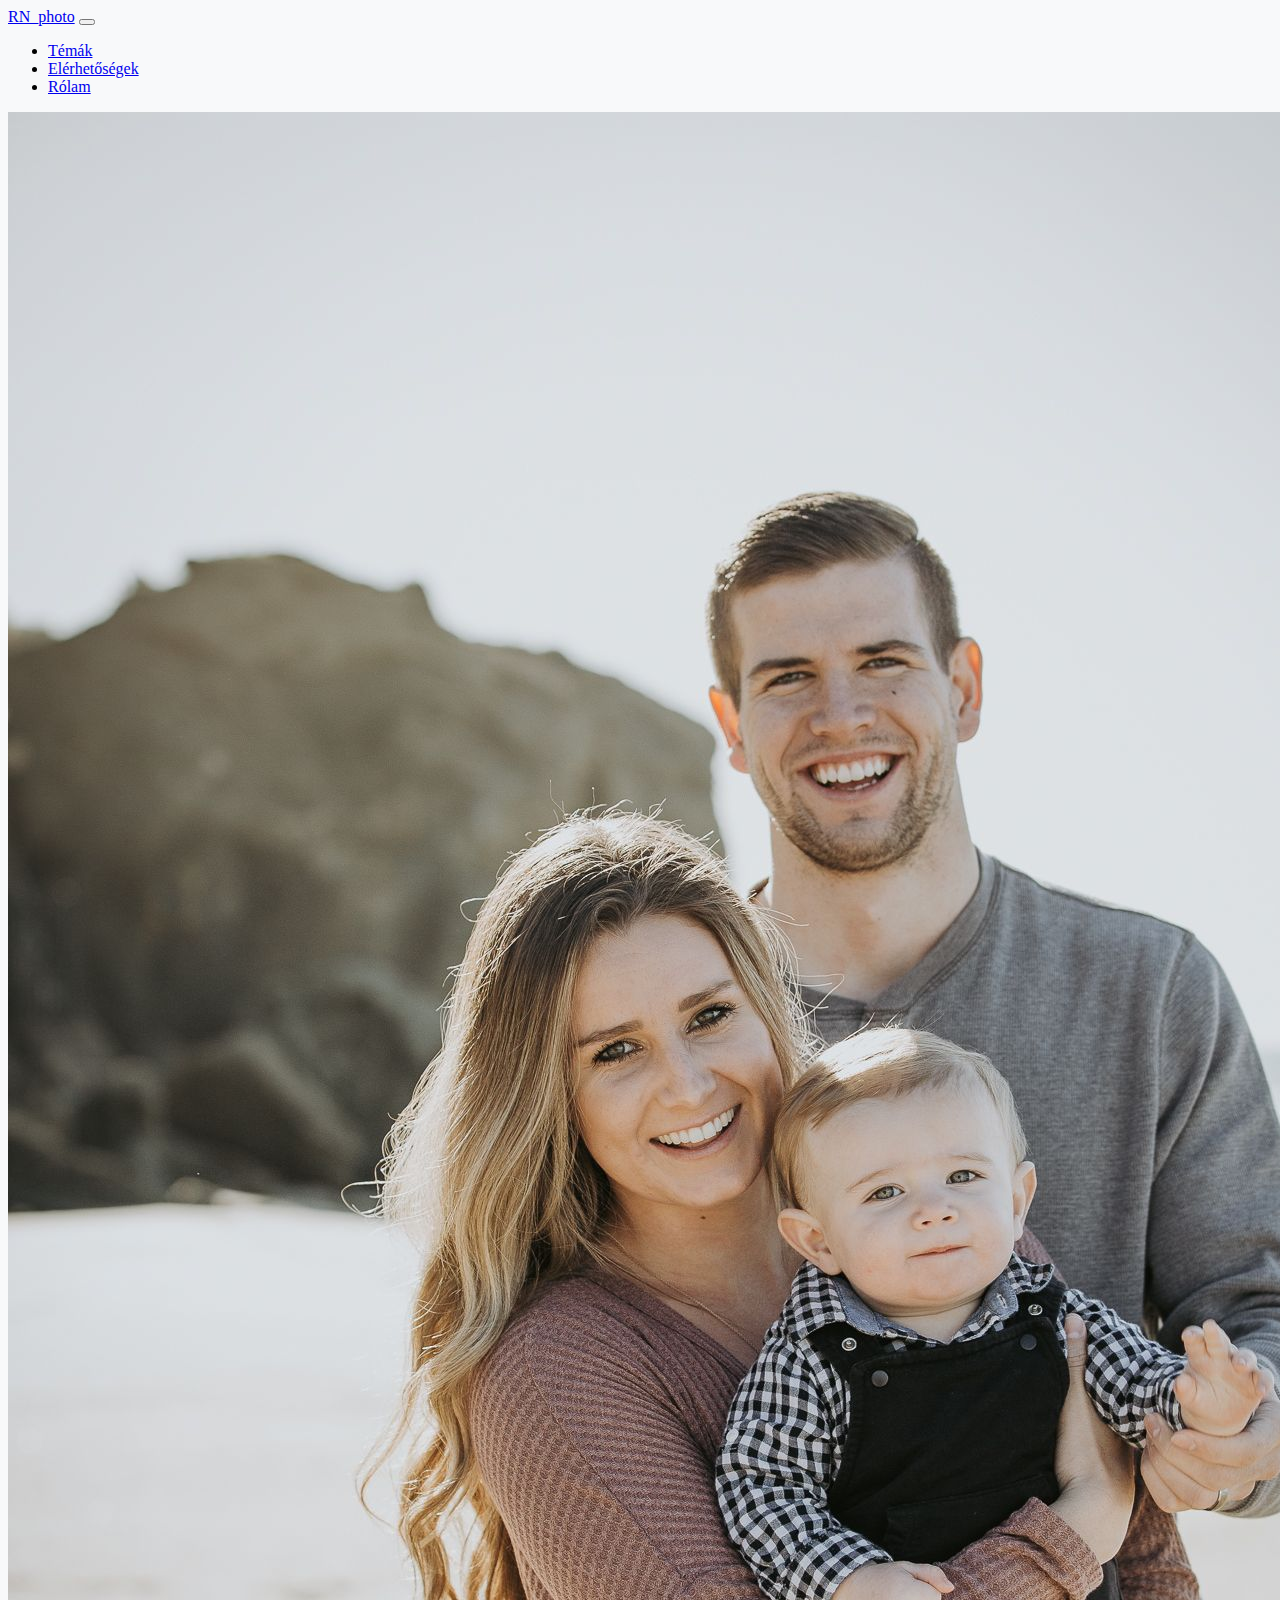
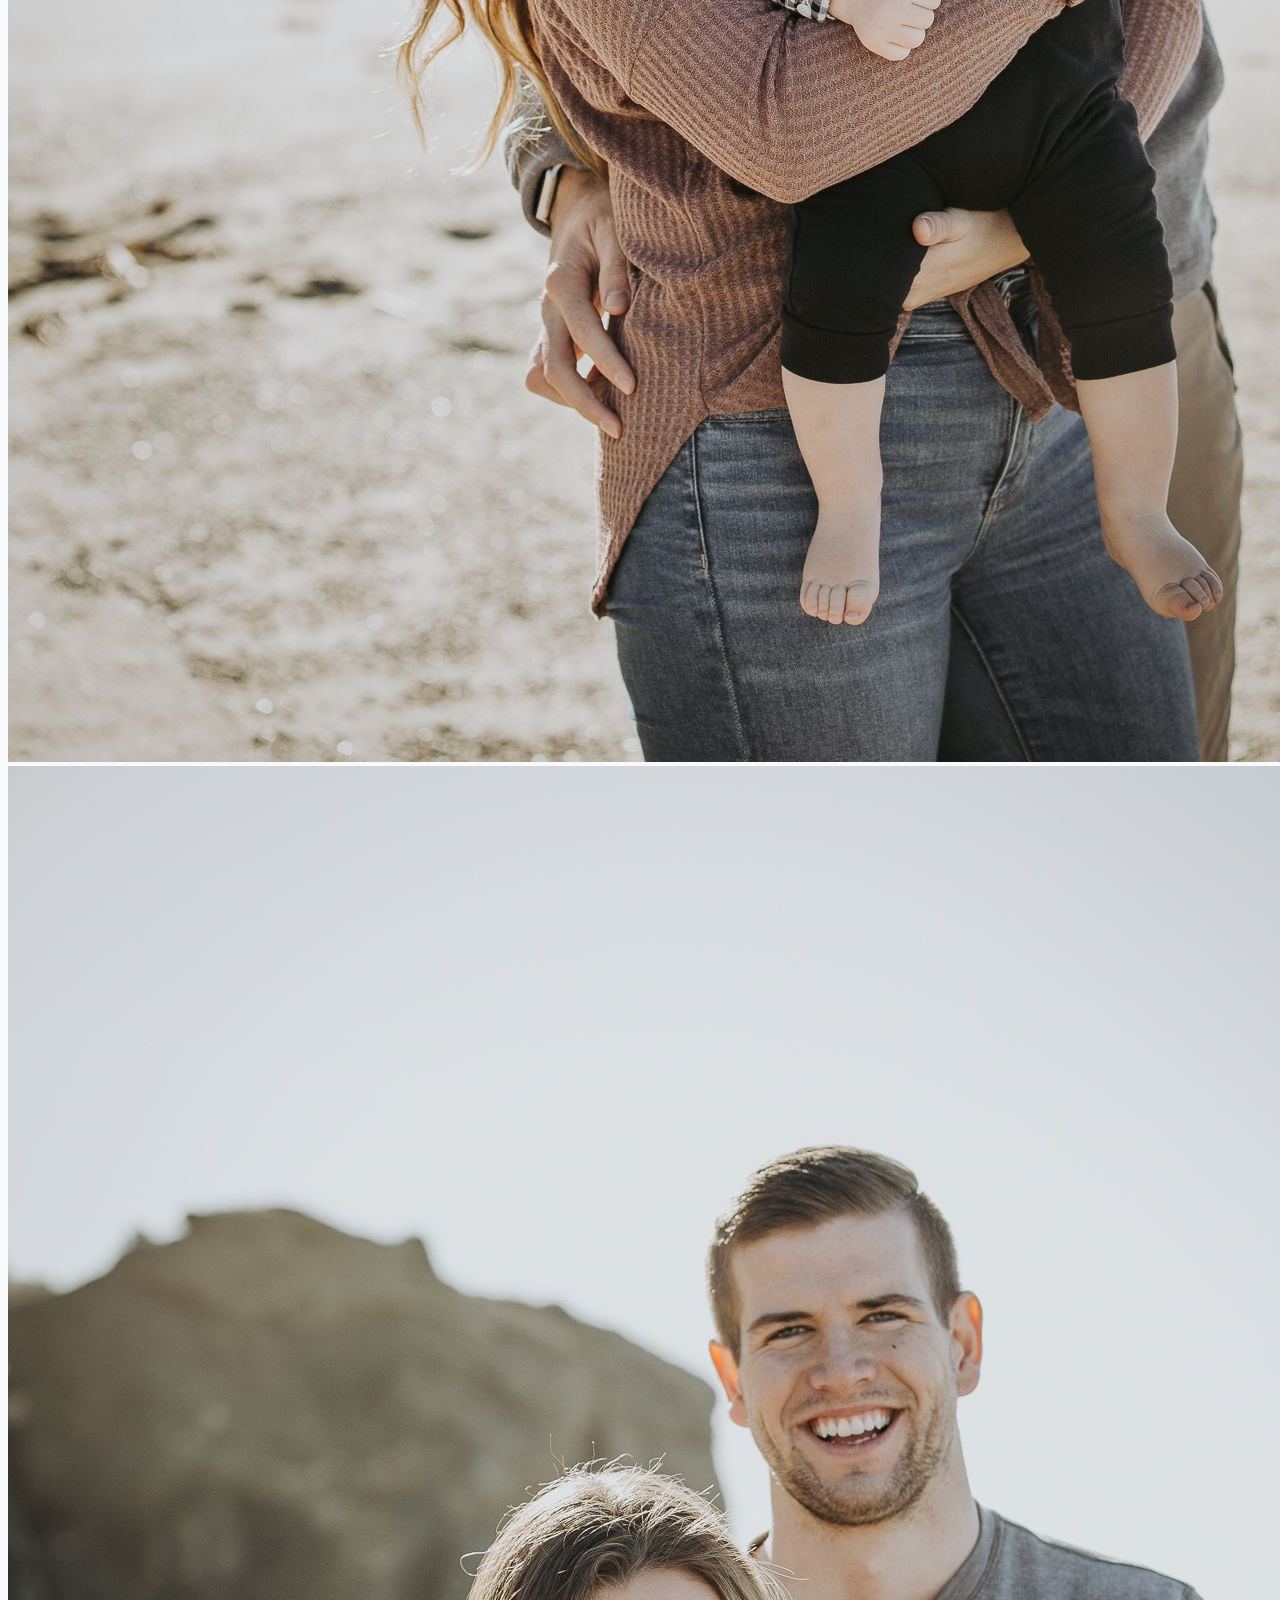
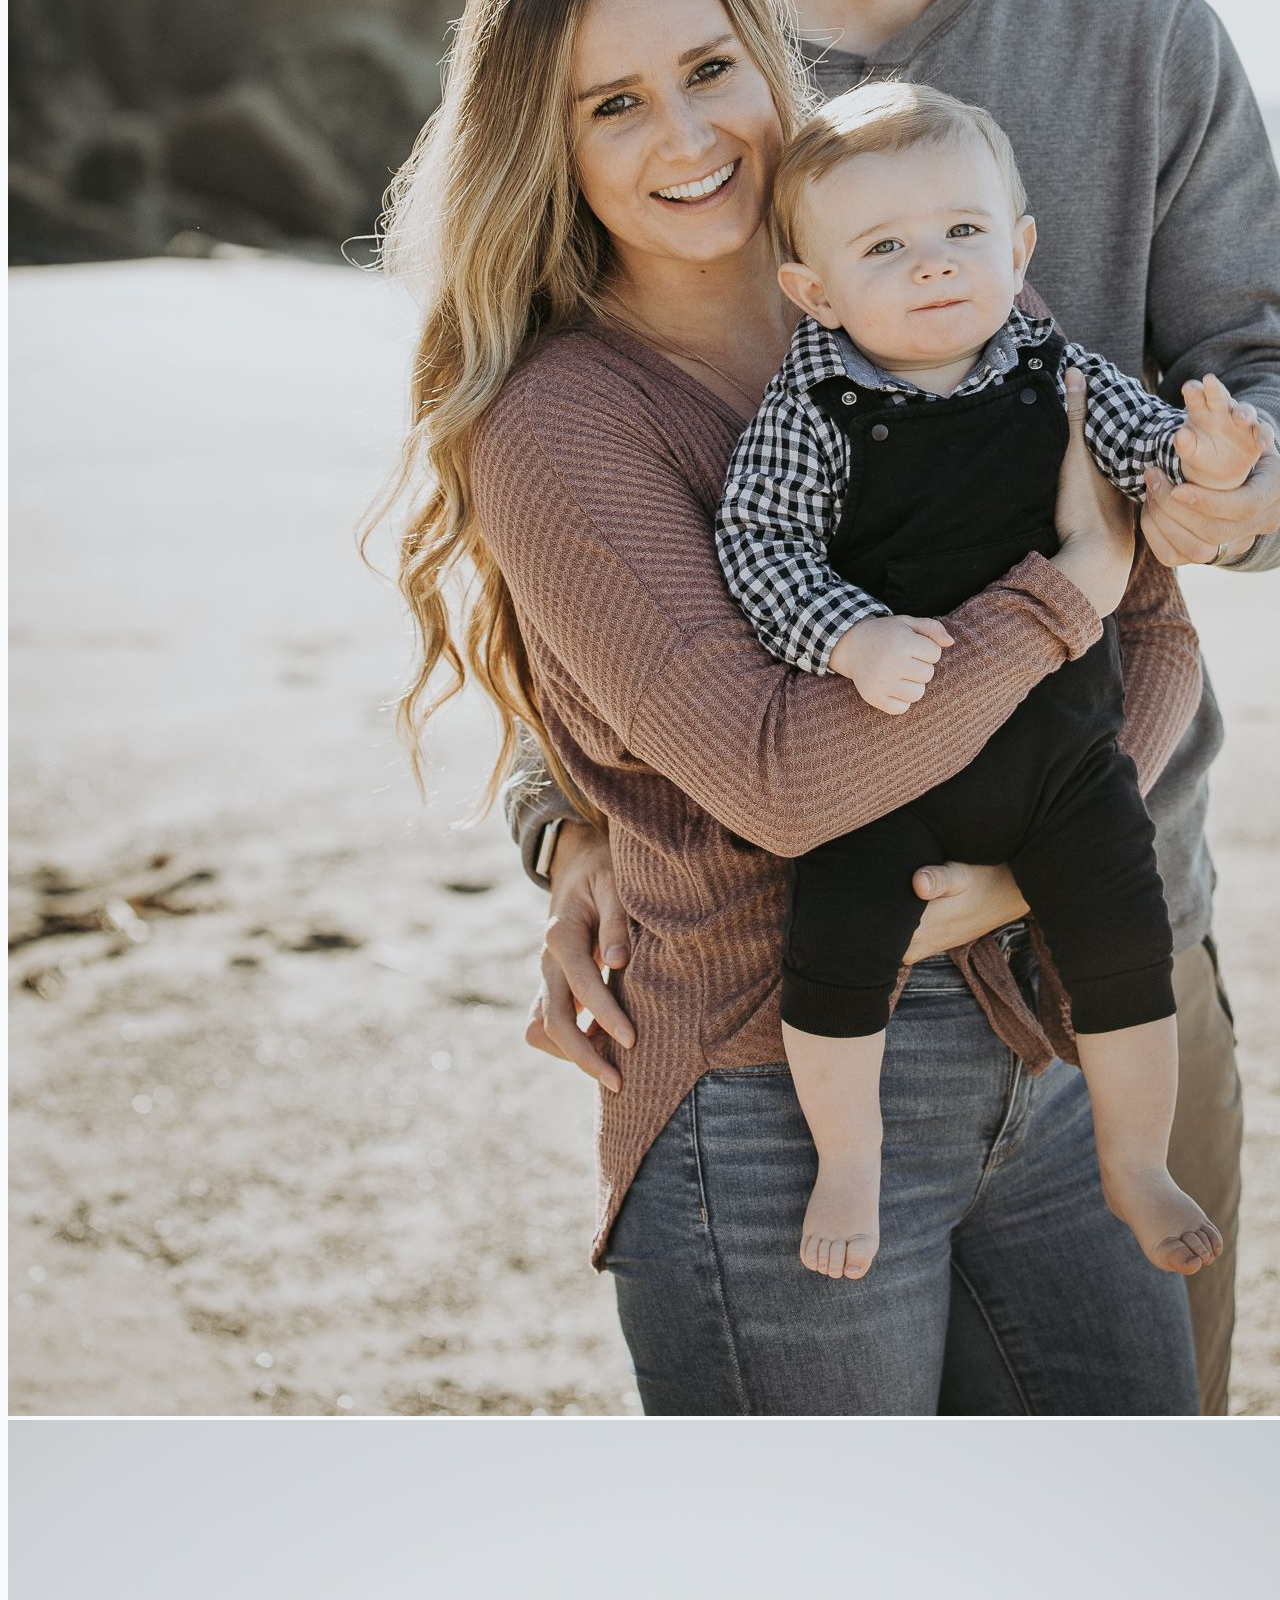
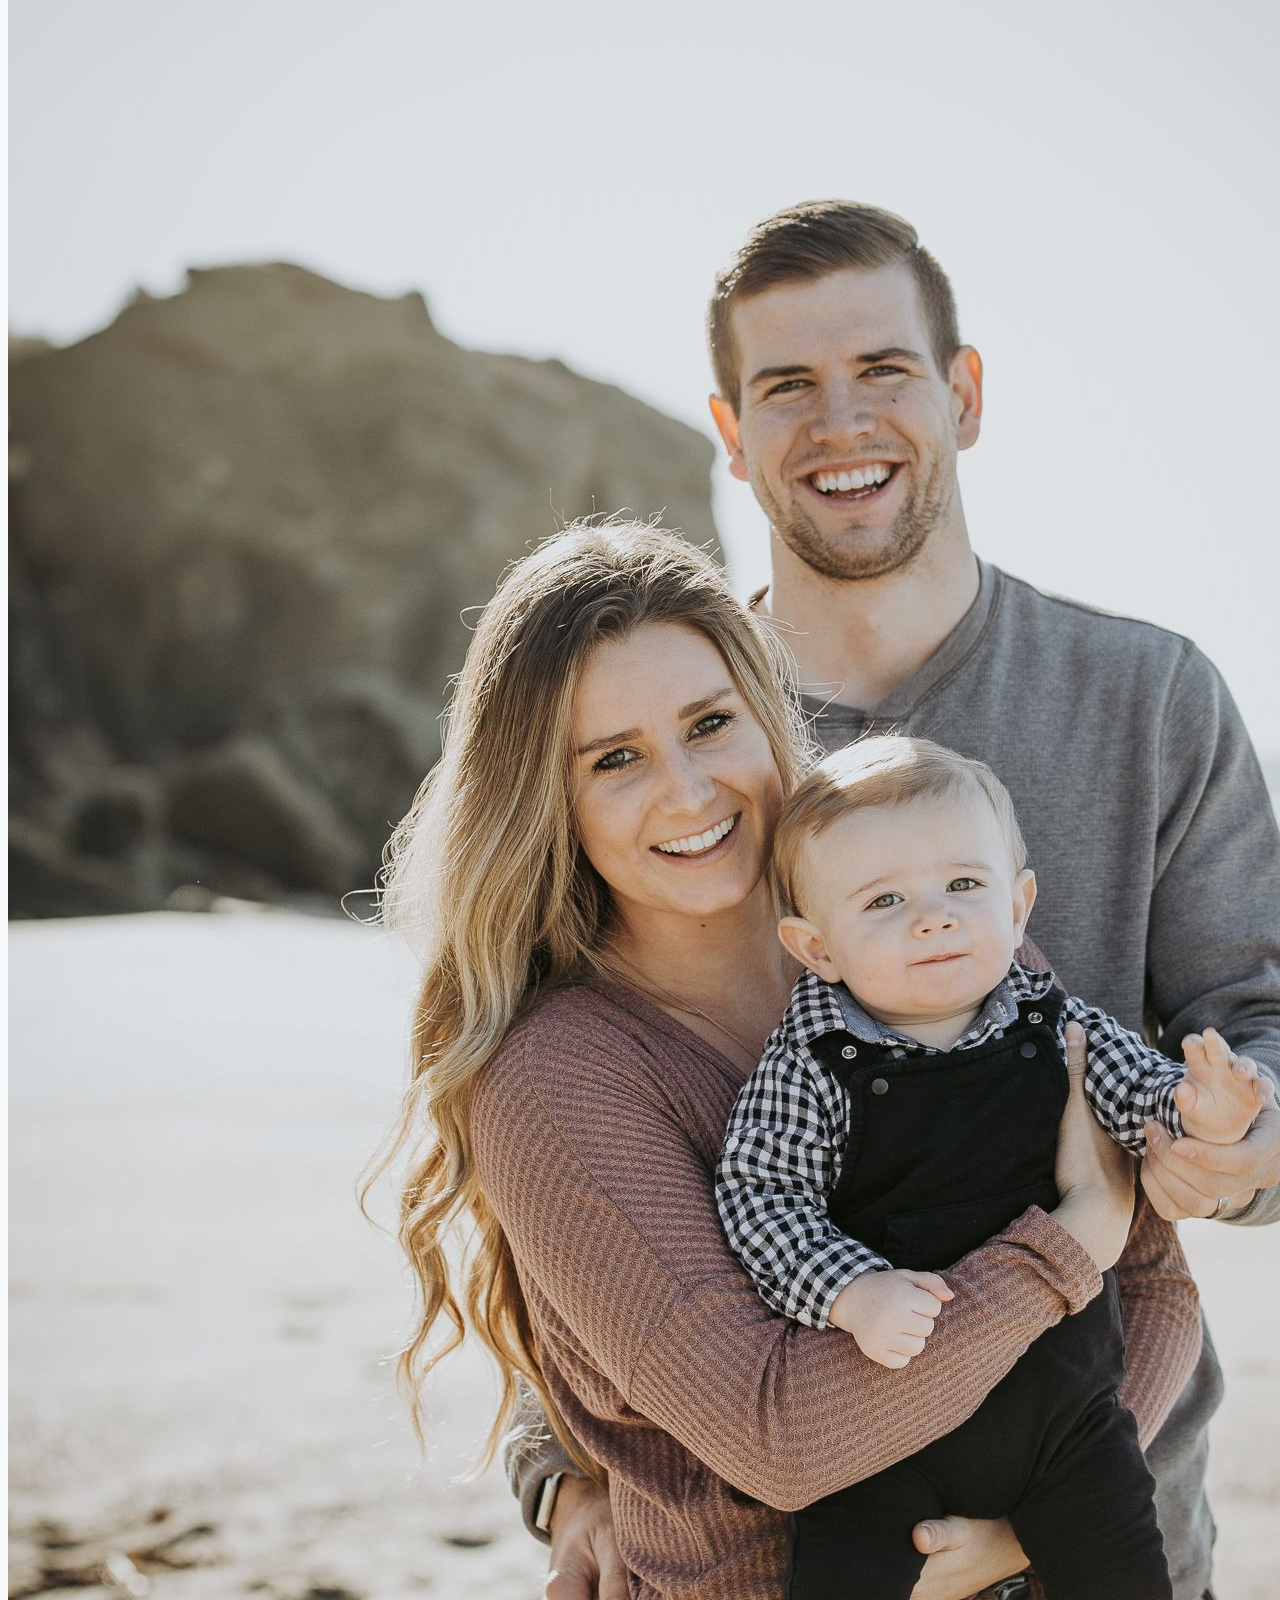
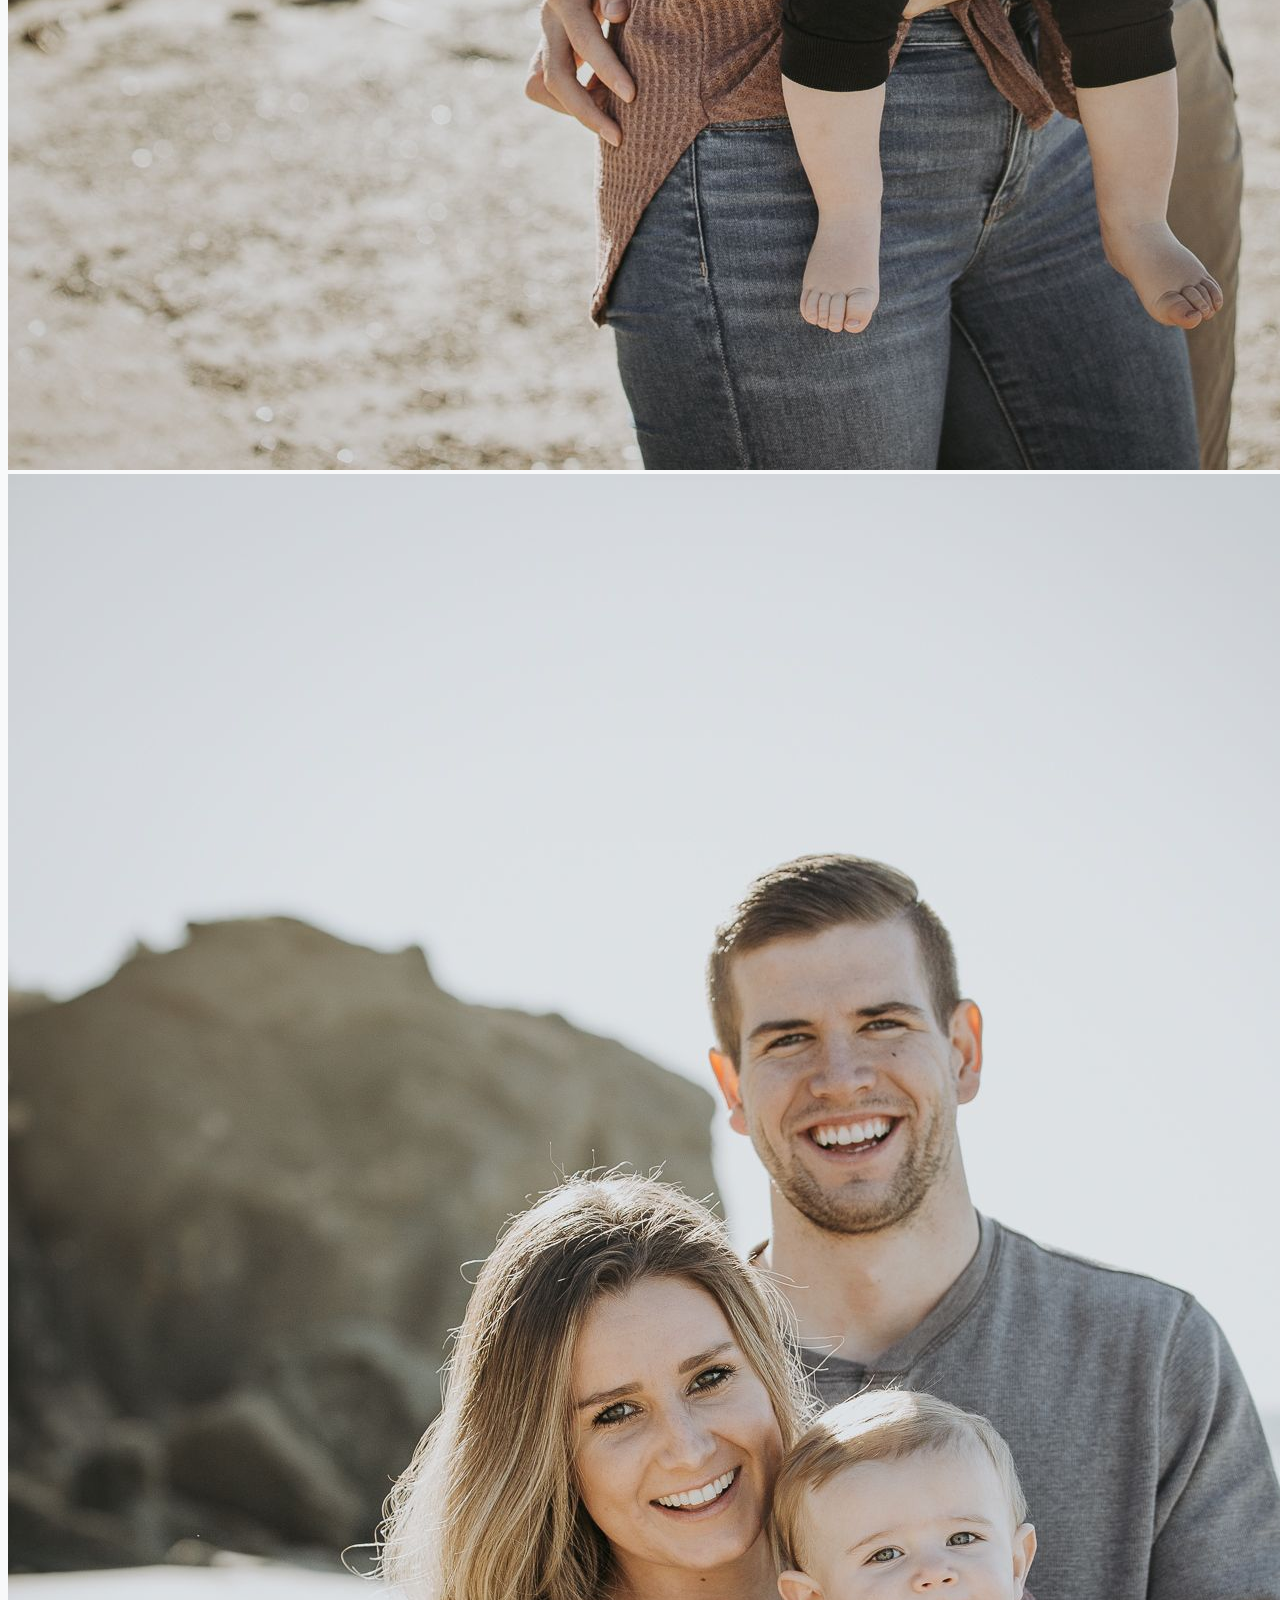
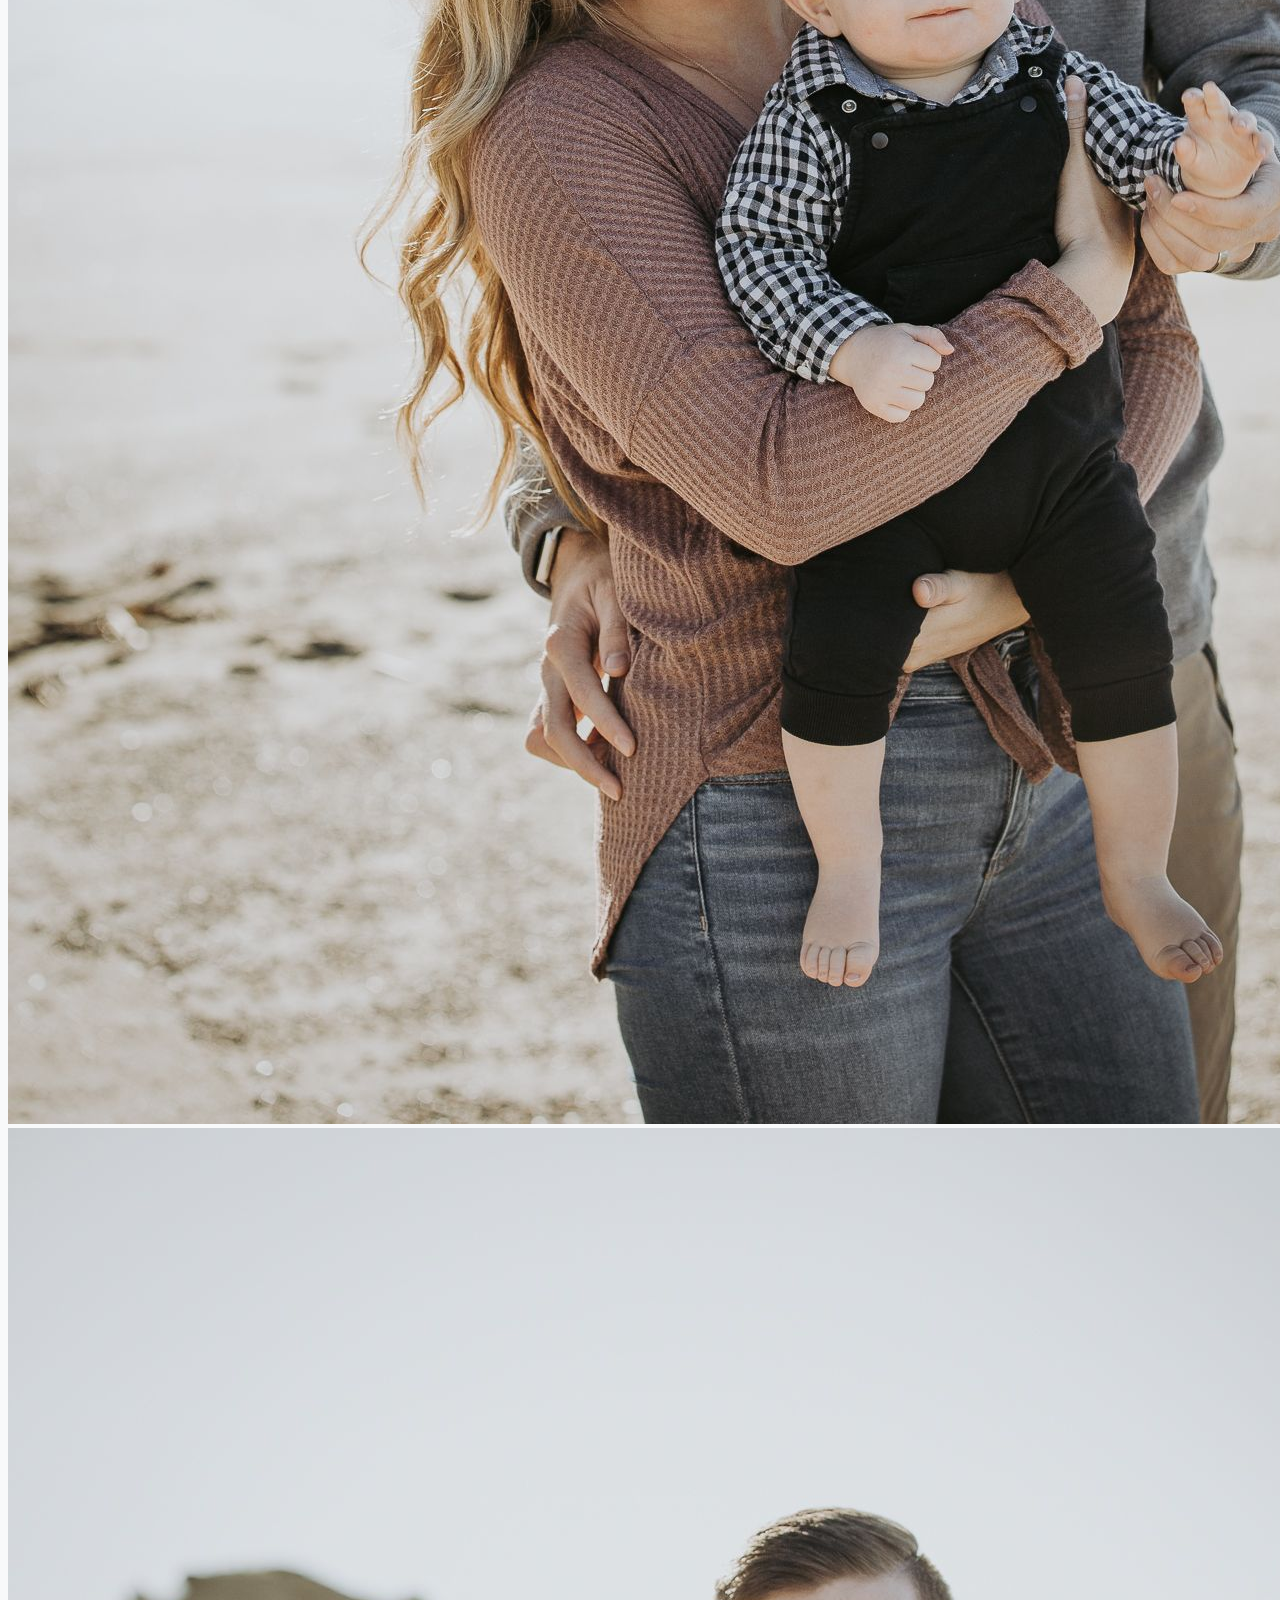
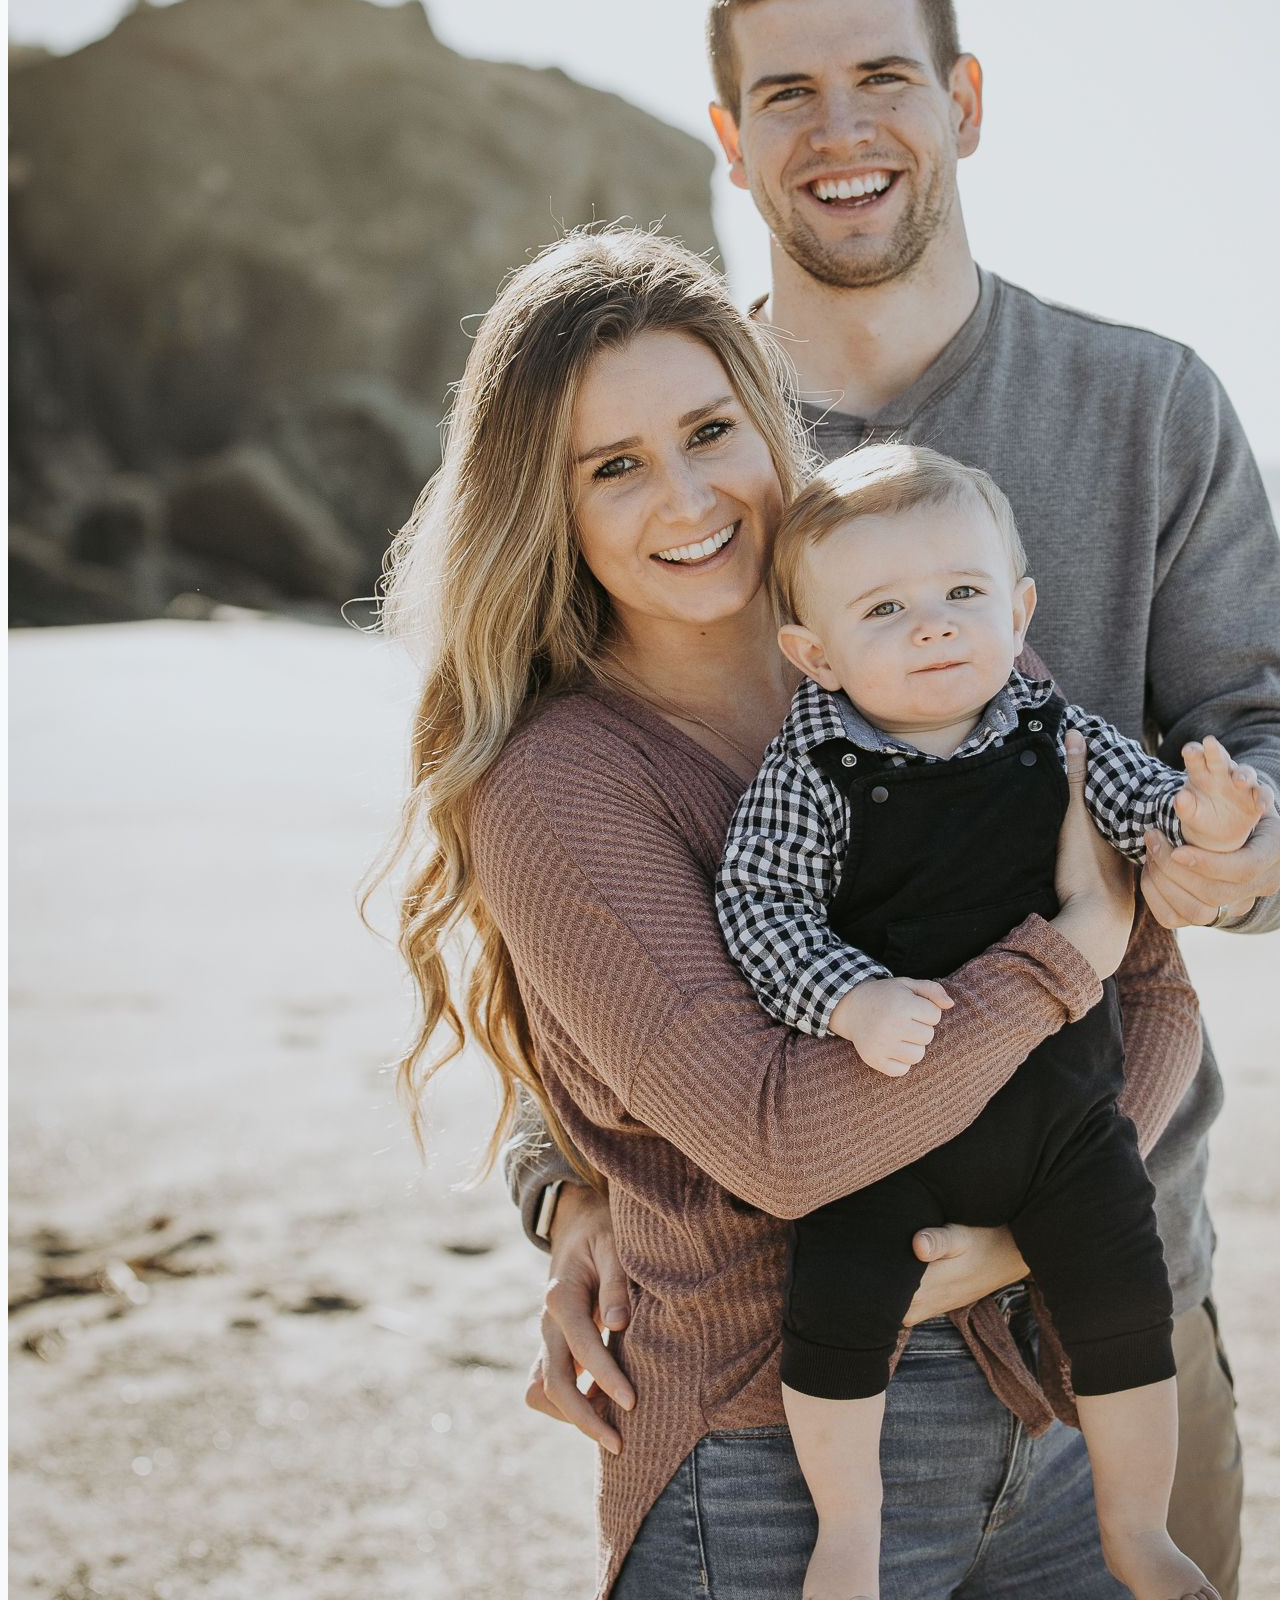
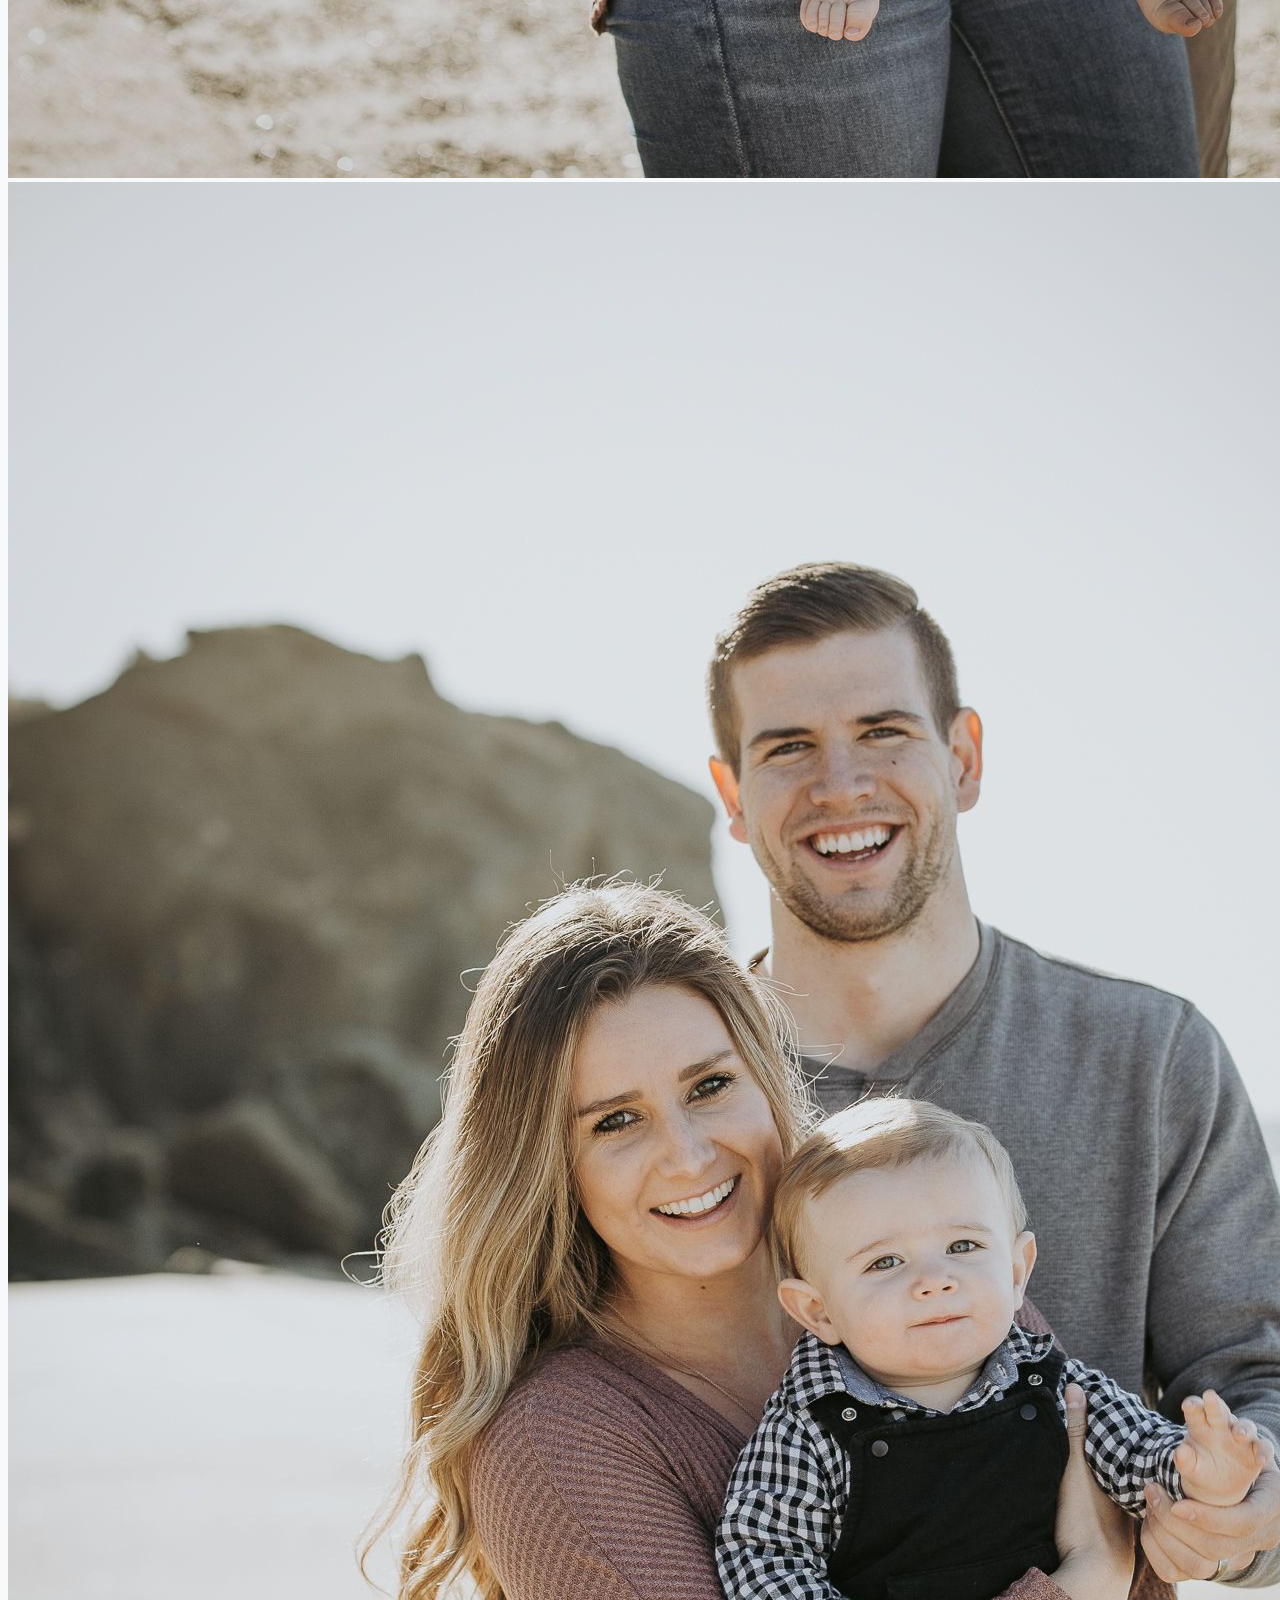
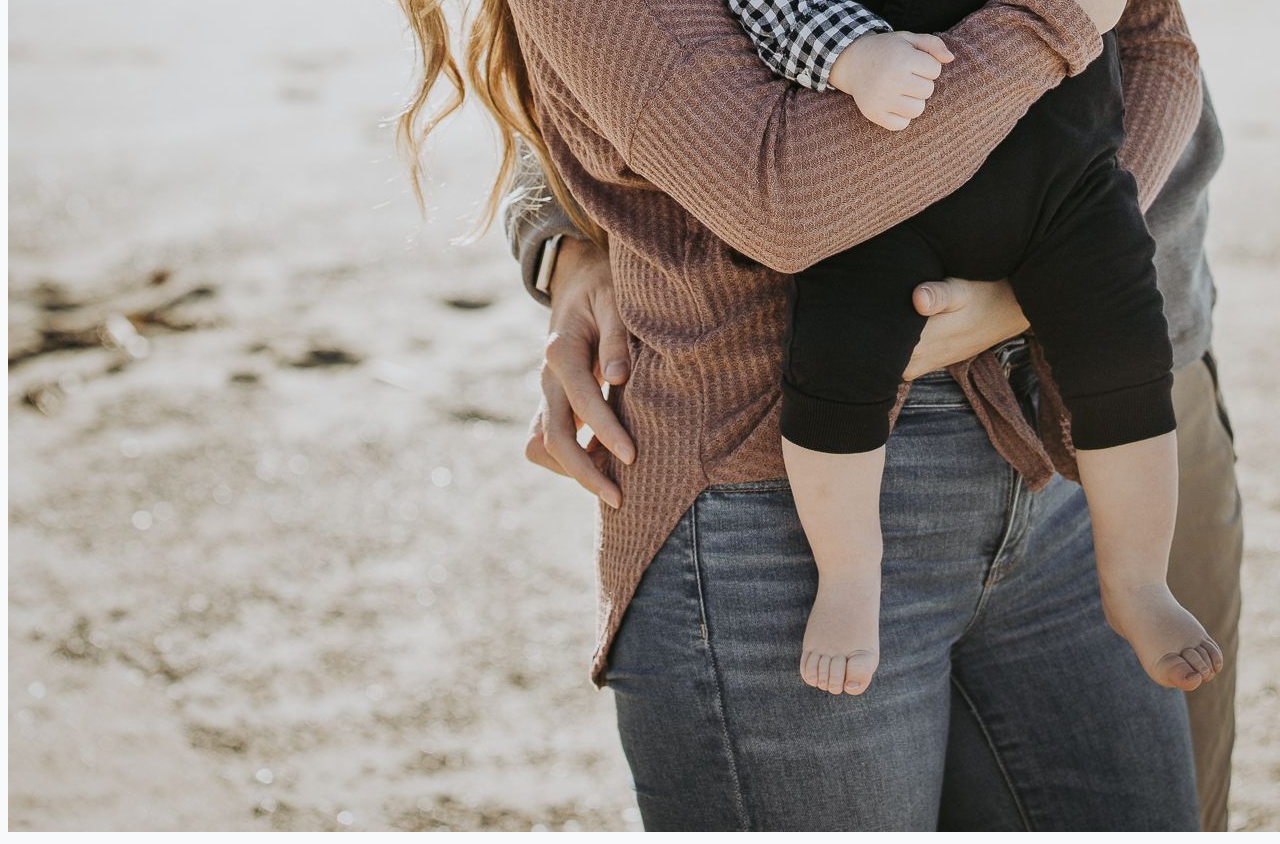
<file: csaladi.html>
<!DOCTYPE html>
<html lang="hu">
<head>
    <meta charset="UTF-8">
    <meta name="viewport" content="width=device-width, initial-scale=1.0">
    <link href="https://cdn.jsdelivr.net/npm/bootstrap@5.0.2/dist/css/bootstrap.min.css" rel="stylesheet" integrity="sha384-EVSTQN3/azprG1Anm3QDgpJLIm9Nao0Yz1ztcQTwFspd3yD65VohhpuuCOmLASjC" crossorigin="anonymous">
  <script src="https://cdn.jsdelivr.net/npm/bootstrap@5.0.2/dist/js/bootstrap.bundle.min.js" integrity="sha384-MrcW6ZMFYlzcLA8Nl+NtUVF0sA7MsXsP1UyJoMp4YLEuNSfAP+JcXn/tWtIaxVXM" crossorigin="anonymous"></script>
  <link rel="stylesheet" href="style_temak.css">
  <link rel="stylesheet" href="aboutme.html">
  <link rel="stylesheet" href="portre.html">

  <link rel="preconnect" href="https://fonts.googleapis.com">
  <link rel="preconnect" href="https://fonts.gstatic.com" crossorigin>
  <link href="https://fonts.googleapis.com/css2?family=Pompiere&family=Quicksand:wght@300;400&display=swap" rel="stylesheet">
  
    <title>RN_photo</title>
</head>
<body>
    <!--Navbar-->
  <header>
    <nav class="navbar navbar-expand-sm bg-light navbar-light">
      <div class="container-fluid">
        <a class="navbar-brand" href="#">RN_photo</a>
        <button class="navbar-toggler" type="button" data-bs-toggle="collapse" data-bs-target="#collapsibleNavbar">
          <span class="navbar-toggler-icon"></span>
        </button>
        <div class="collapse navbar-collapse" id="collapsibleNavbar">
          <ul class="navbar-nav">
            <li class="nav-item">
              <a class="nav-link" href="#temak_id">Témák</a>
            </li>
            <li class="nav-item">
              <a class="nav-link" href="#elerhetosegek_id">Elérhetőségek</a>
            </li>
            <li class="nav-item">
              <a class="nav-link" href="aboutme.html">Rólam</a>
            </li>
          </ul>
        </div>
      </div>
    </nav>
    
  </header>
  <div class="kepek container">
    <div class="row">
        <img class="mt-5 col-lg-4 col-md-4 col-sm-6 col-xs-12" src="csaladik/csaladi_stock.jpg" alt="" width="">    
        <img class="mt-5 col-lg-4 col-md-4 col-sm-6 col-xs-12" src="csaladik/csaladi_stock.jpg" alt="" width=""> 
        <img class="mt-5 col-lg-4 col-md-4 col-sm-6 col-xs-12" src="csaladik/csaladi_stock.jpg" alt="" width="">
        <img class="mt-5 col-lg-4 col-md-4 col-sm-6 col-xs-12" src="csaladik/csaladi_stock.jpg" alt="" width=""> 
        <img class="mt-5 col-lg-4 col-md-4 col-sm-6 col-xs-12" src="csaladik/csaladi_stock.jpg" alt="" width=""> 
        <img class="mt-5 col-lg-4 col-md-4 col-sm-6 col-xs-12" src="csaladik/csaladi_stock.jpg" alt="" width=""> 
    </div>
  </div>


</body>
</html>
</file>
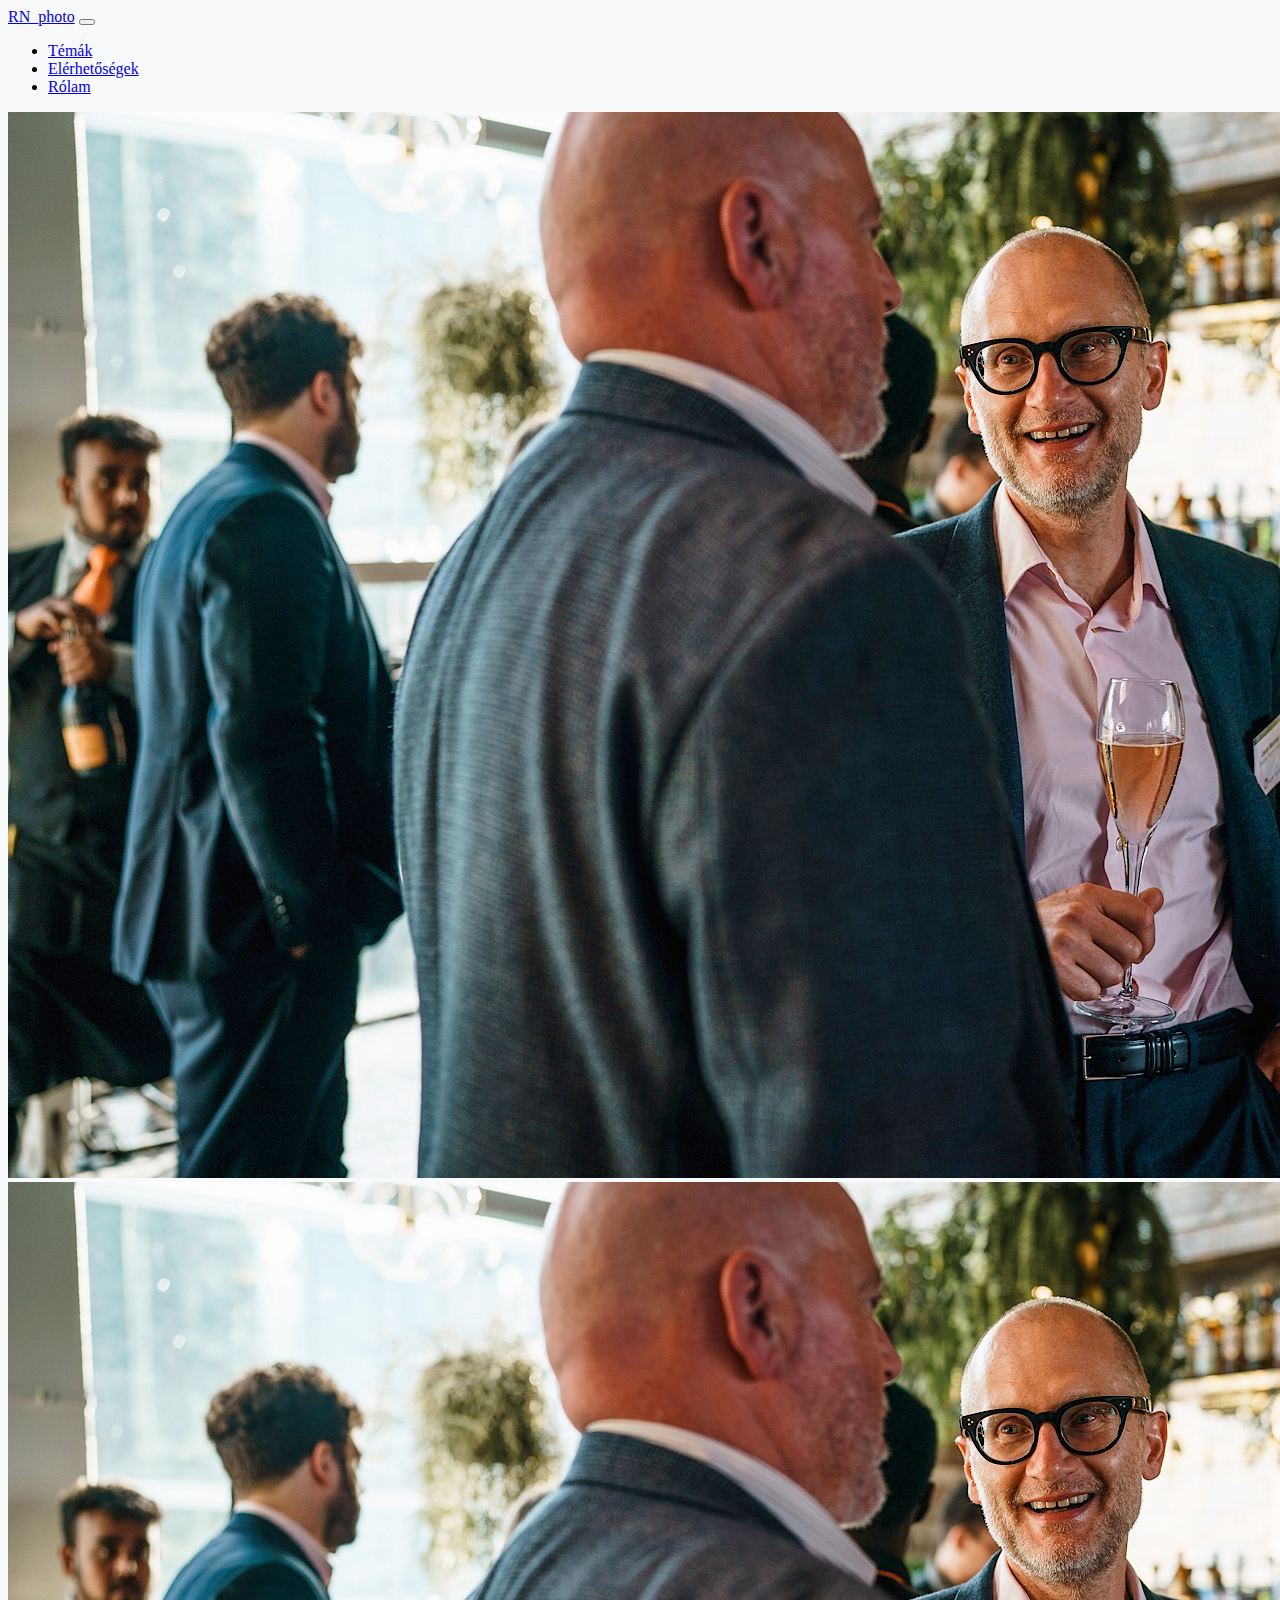
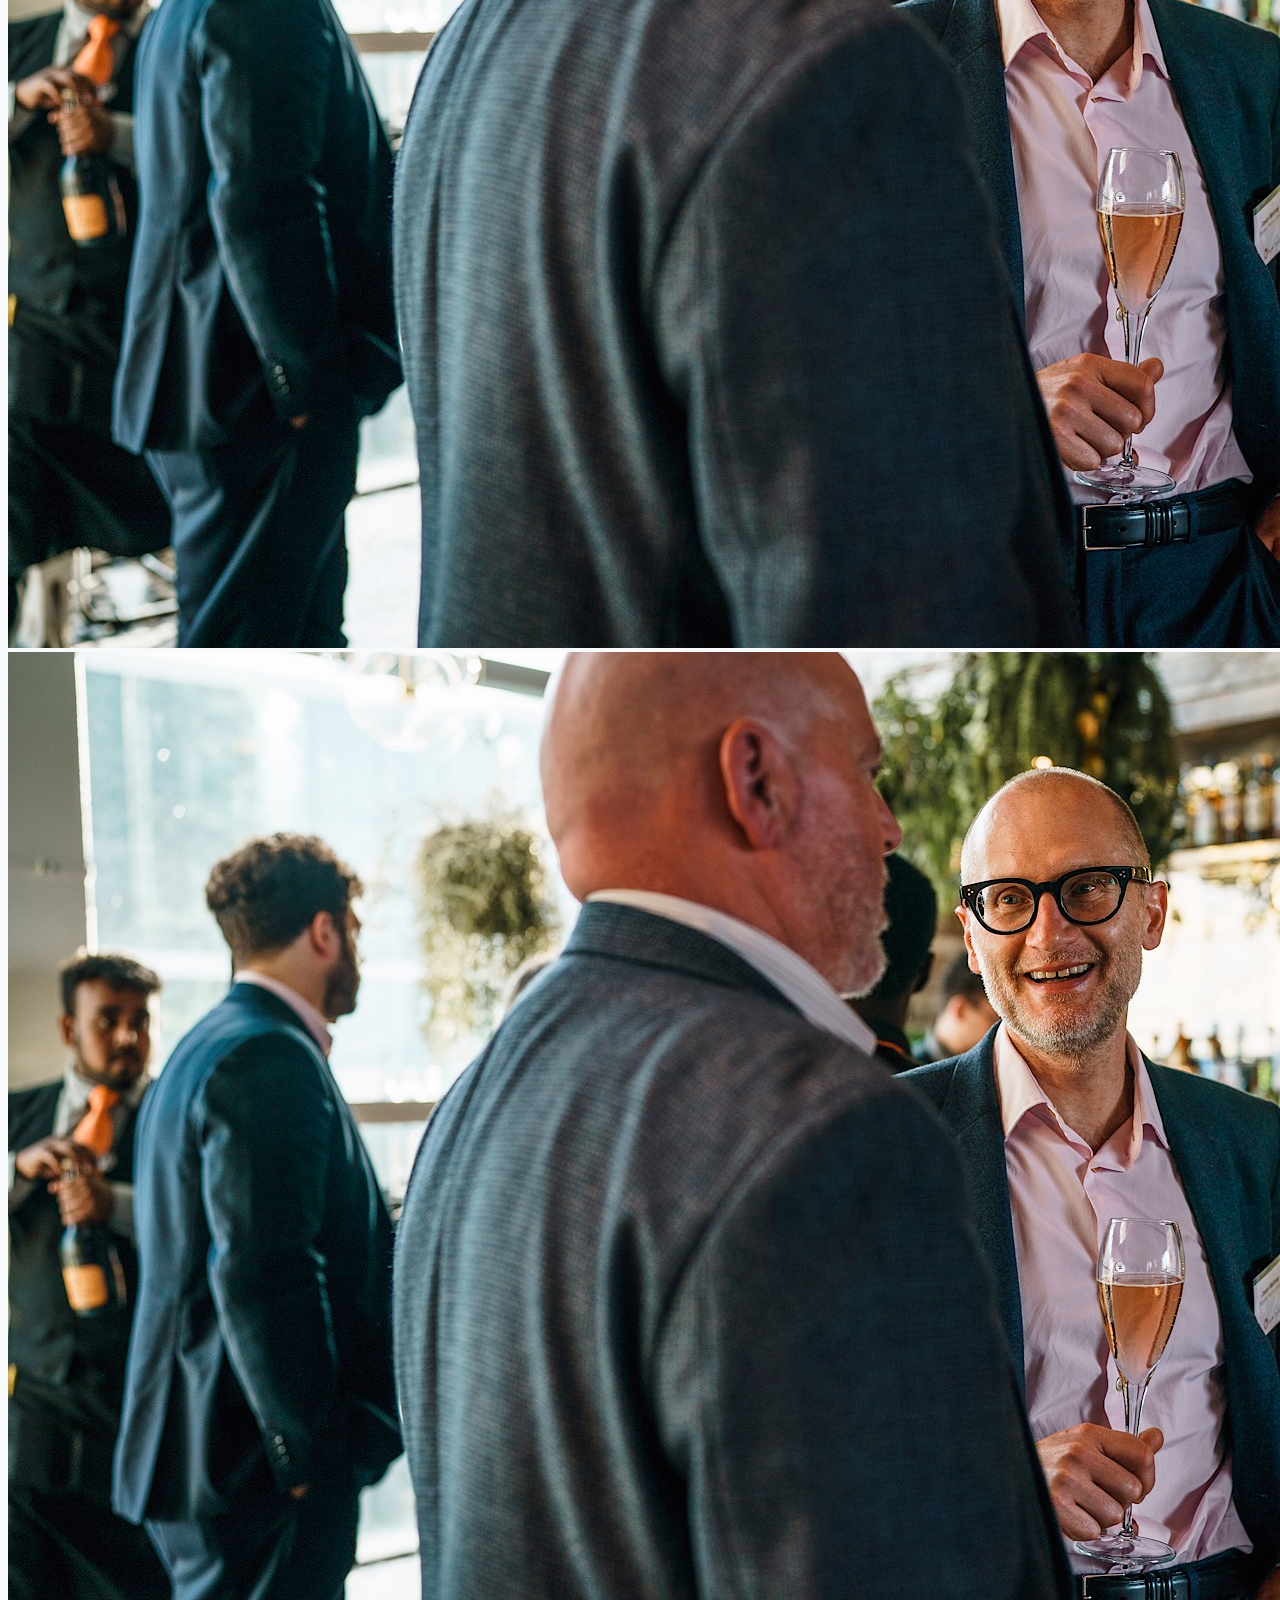
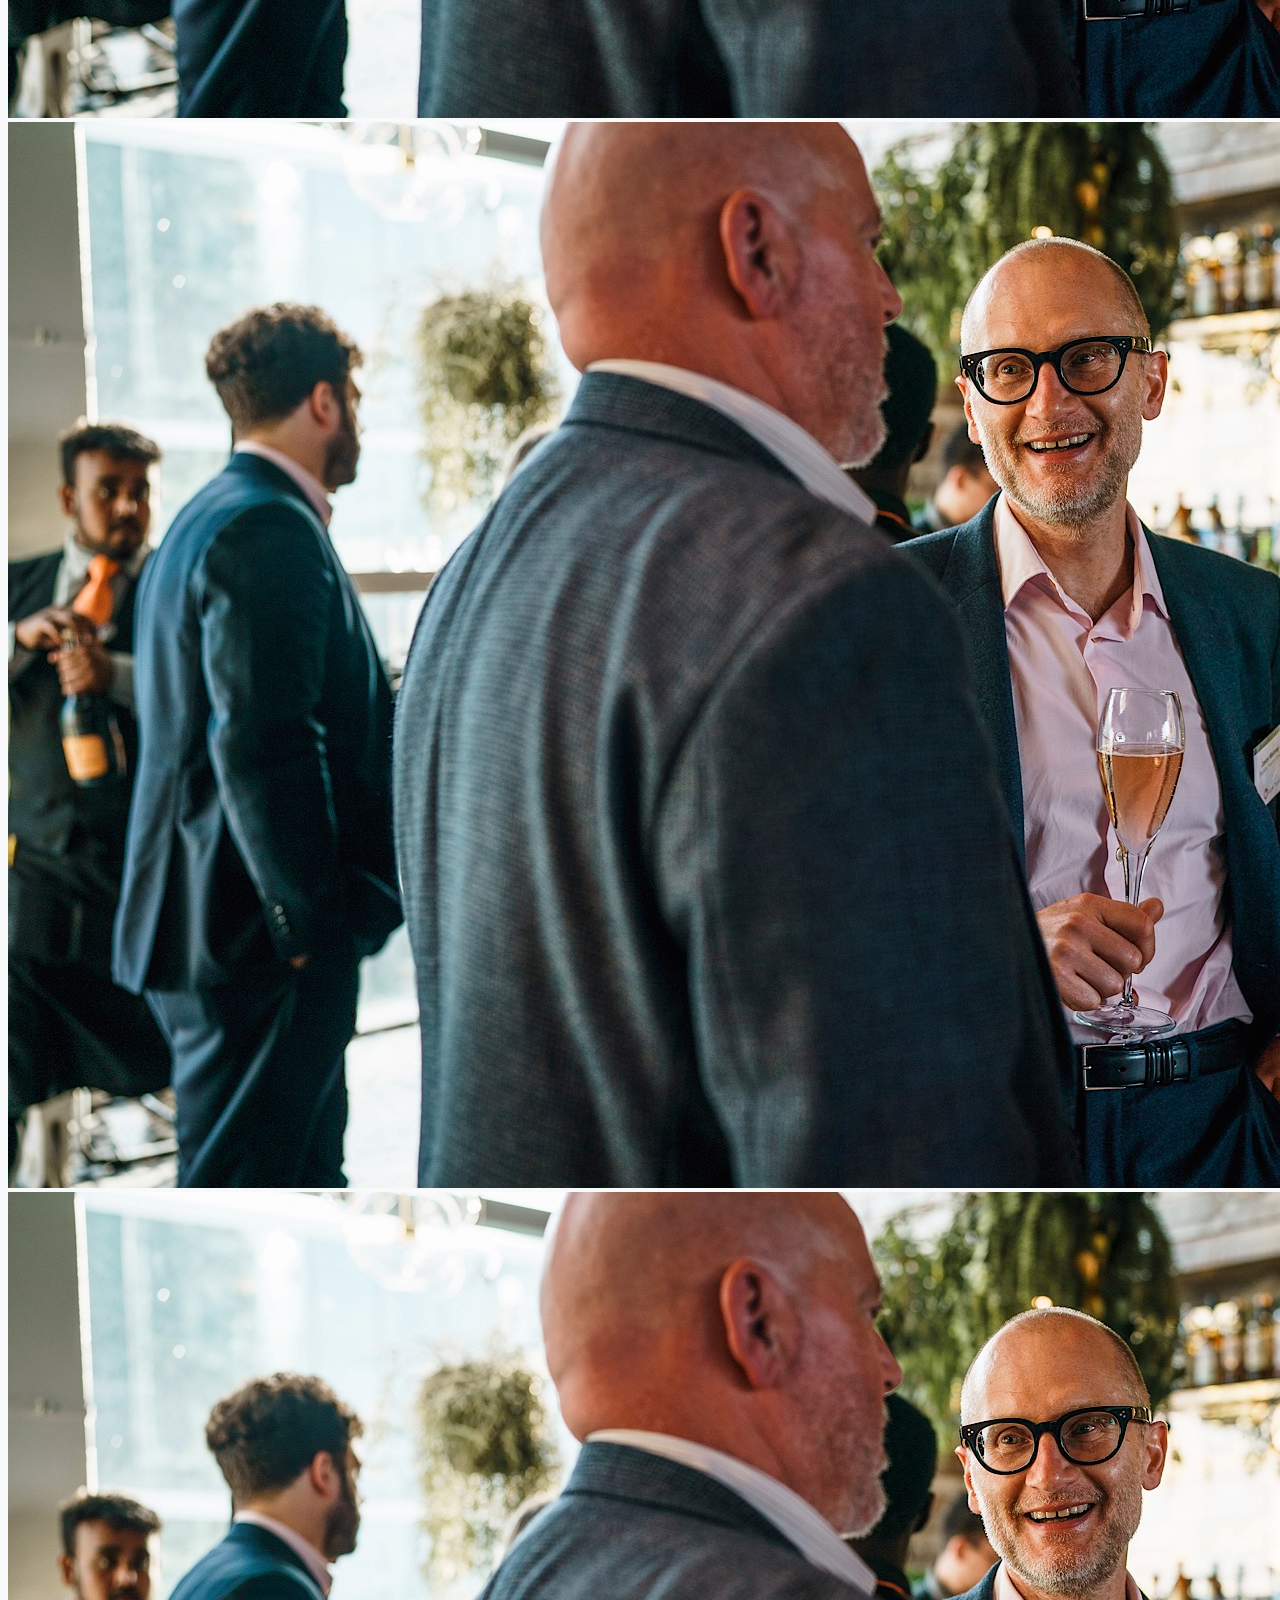
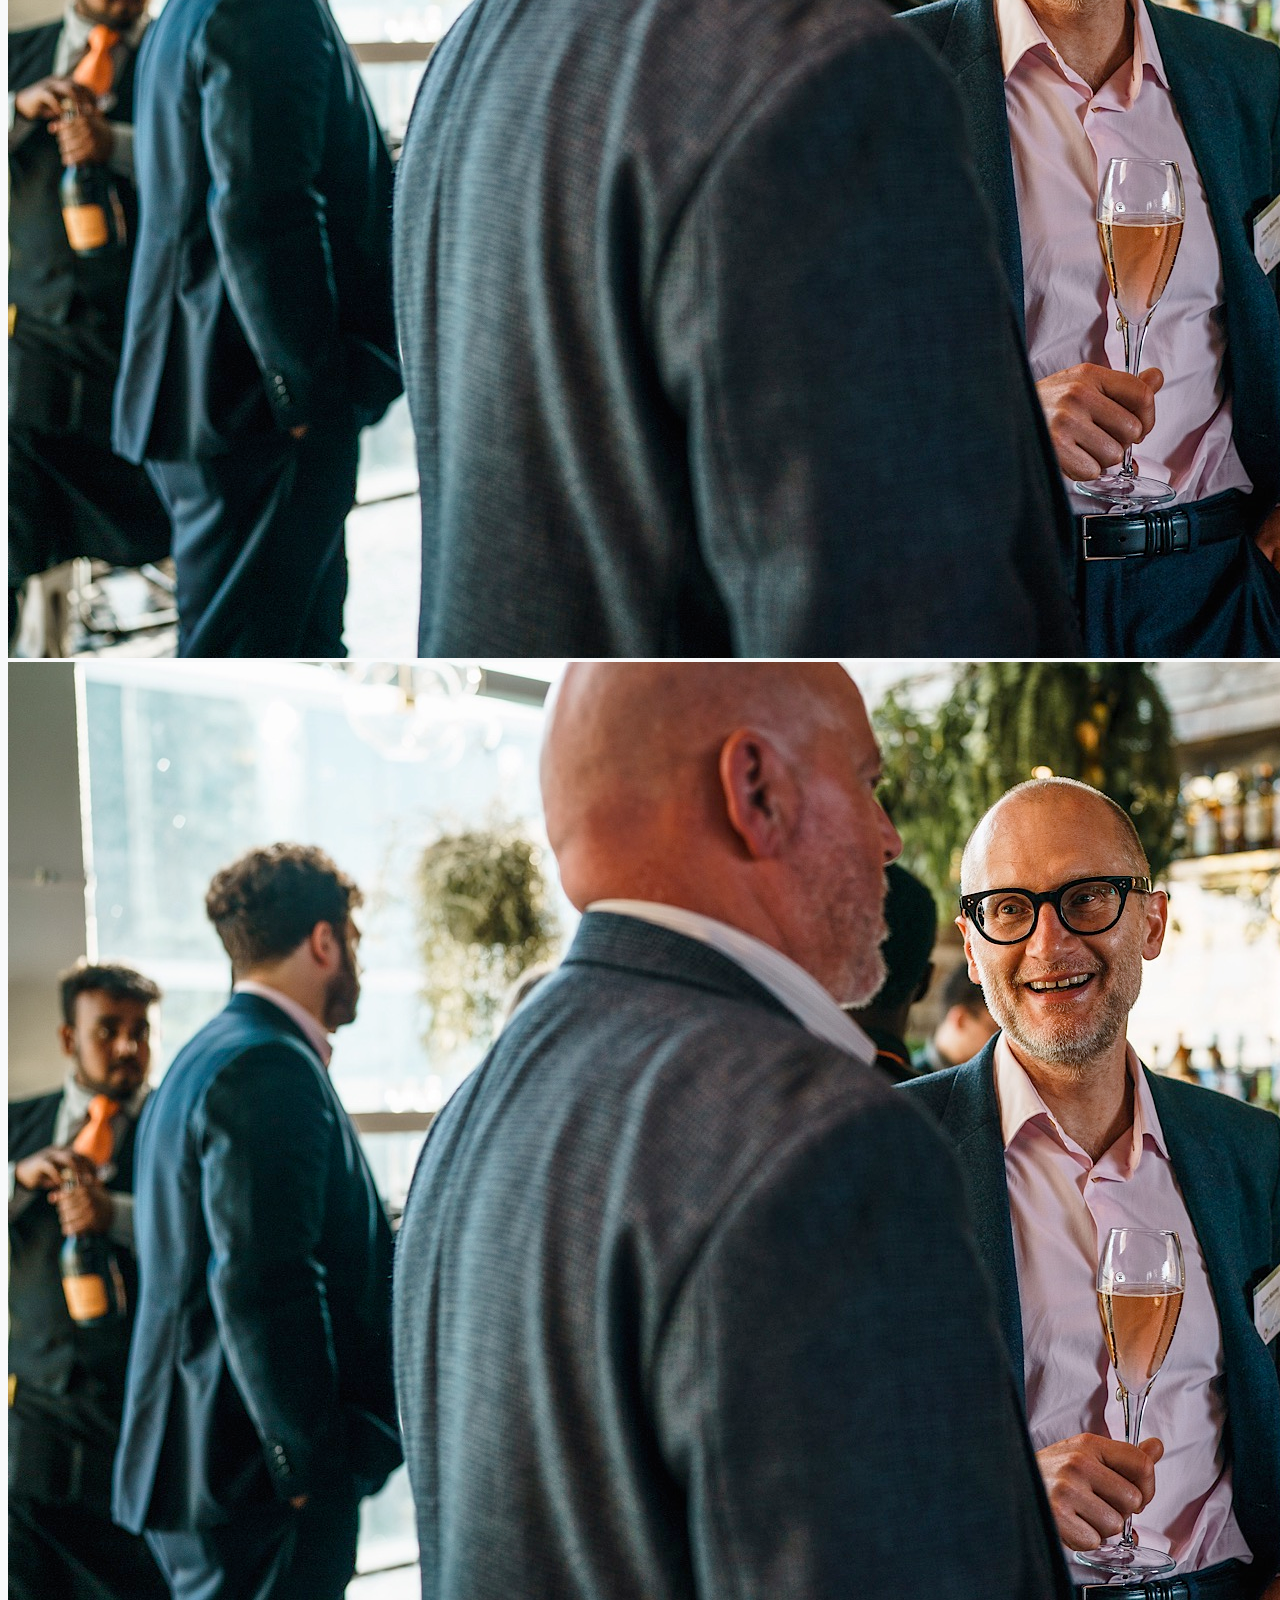
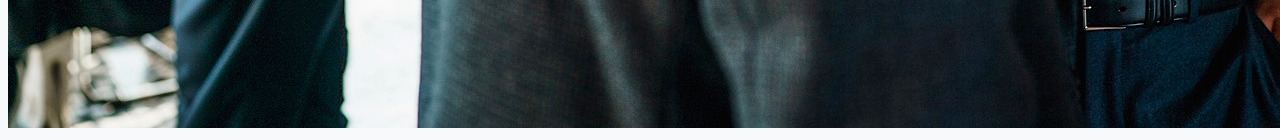
<file: esemeny.html>
<!DOCTYPE html>
<html lang="hu">
<head>
    <meta charset="UTF-8">
    <meta name="viewport" content="width=device-width, initial-scale=1.0">
    <link href="https://cdn.jsdelivr.net/npm/bootstrap@5.0.2/dist/css/bootstrap.min.css" rel="stylesheet" integrity="sha384-EVSTQN3/azprG1Anm3QDgpJLIm9Nao0Yz1ztcQTwFspd3yD65VohhpuuCOmLASjC" crossorigin="anonymous">
  <script src="https://cdn.jsdelivr.net/npm/bootstrap@5.0.2/dist/js/bootstrap.bundle.min.js" integrity="sha384-MrcW6ZMFYlzcLA8Nl+NtUVF0sA7MsXsP1UyJoMp4YLEuNSfAP+JcXn/tWtIaxVXM" crossorigin="anonymous"></script>
  <link rel="stylesheet" href="style_temak.css">
  <link rel="stylesheet" href="aboutme.html">
  <link rel="stylesheet" href="portre.html">

  <link rel="preconnect" href="https://fonts.googleapis.com">
  <link rel="preconnect" href="https://fonts.gstatic.com" crossorigin>
  <link href="https://fonts.googleapis.com/css2?family=Pompiere&family=Quicksand:wght@300;400&display=swap" rel="stylesheet">
  
    <title>RN_photo</title>
</head>
<body>
    <!--Navbar-->
  <header>
    <nav class="navbar navbar-expand-sm bg-light navbar-light">
      <div class="container-fluid">
        <a class="navbar-brand" href="#">RN_photo</a>
        <button class="navbar-toggler" type="button" data-bs-toggle="collapse" data-bs-target="#collapsibleNavbar">
          <span class="navbar-toggler-icon"></span>
        </button>
        <div class="collapse navbar-collapse" id="collapsibleNavbar">
          <ul class="navbar-nav">
            <li class="nav-item">
              <a class="nav-link" href="#temak_id">Témák</a>
            </li>
            <li class="nav-item">
              <a class="nav-link" href="#elerhetosegek_id">Elérhetőségek</a>
            </li>
            <li class="nav-item">
              <a class="nav-link" href="aboutme.html">Rólam</a>
            </li>
          </ul>
        </div>
      </div>
    </nav>
    
  </header>
  <div class="kepek container">
    <div class="row">
        <img class="mt-5 col-lg-4 col-md-4 col-sm-6 col-xs-12" src="esemenyek/esemeny_stock.jpg" alt="" width="">    
        <img class="mt-5 col-lg-4 col-md-4 col-sm-6 col-xs-12" src="esemenyek/esemeny_stock.jpg" alt="" width=""> 
        <img class="mt-5 col-lg-4 col-md-4 col-sm-6 col-xs-12" src="esemenyek/esemeny_stock.jpg" alt="" width="">
        <img class="mt-5 col-lg-4 col-md-4 col-sm-6 col-xs-12" src="esemenyek/esemeny_stock.jpg" alt="" width=""> 
        <img class="mt-5 col-lg-4 col-md-4 col-sm-6 col-xs-12" src="esemenyek/esemeny_stock.jpg" alt="" width=""> 
        <img class="mt-5 col-lg-4 col-md-4 col-sm-6 col-xs-12" src="esemenyek/esemeny_stock.jpg" alt="" width=""> 
    </div>
  </div>


</body>
</html>
</file>
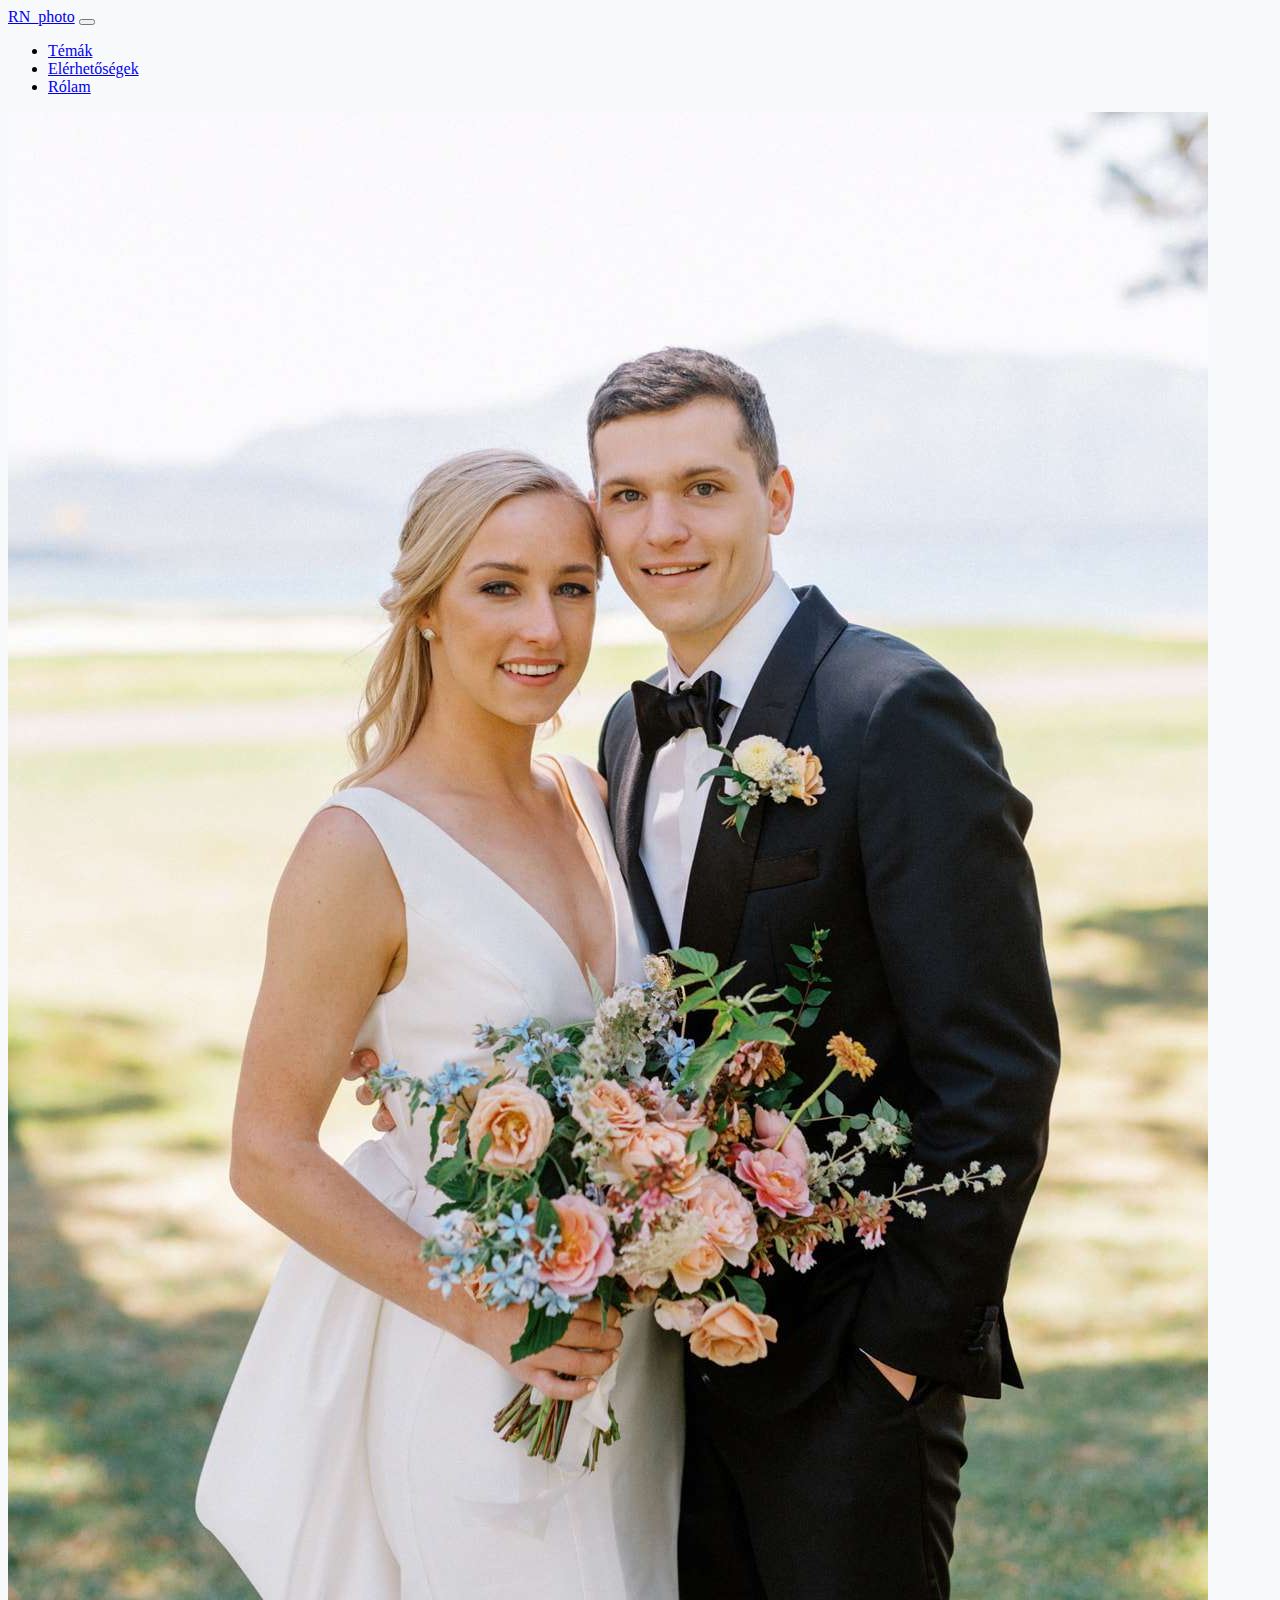
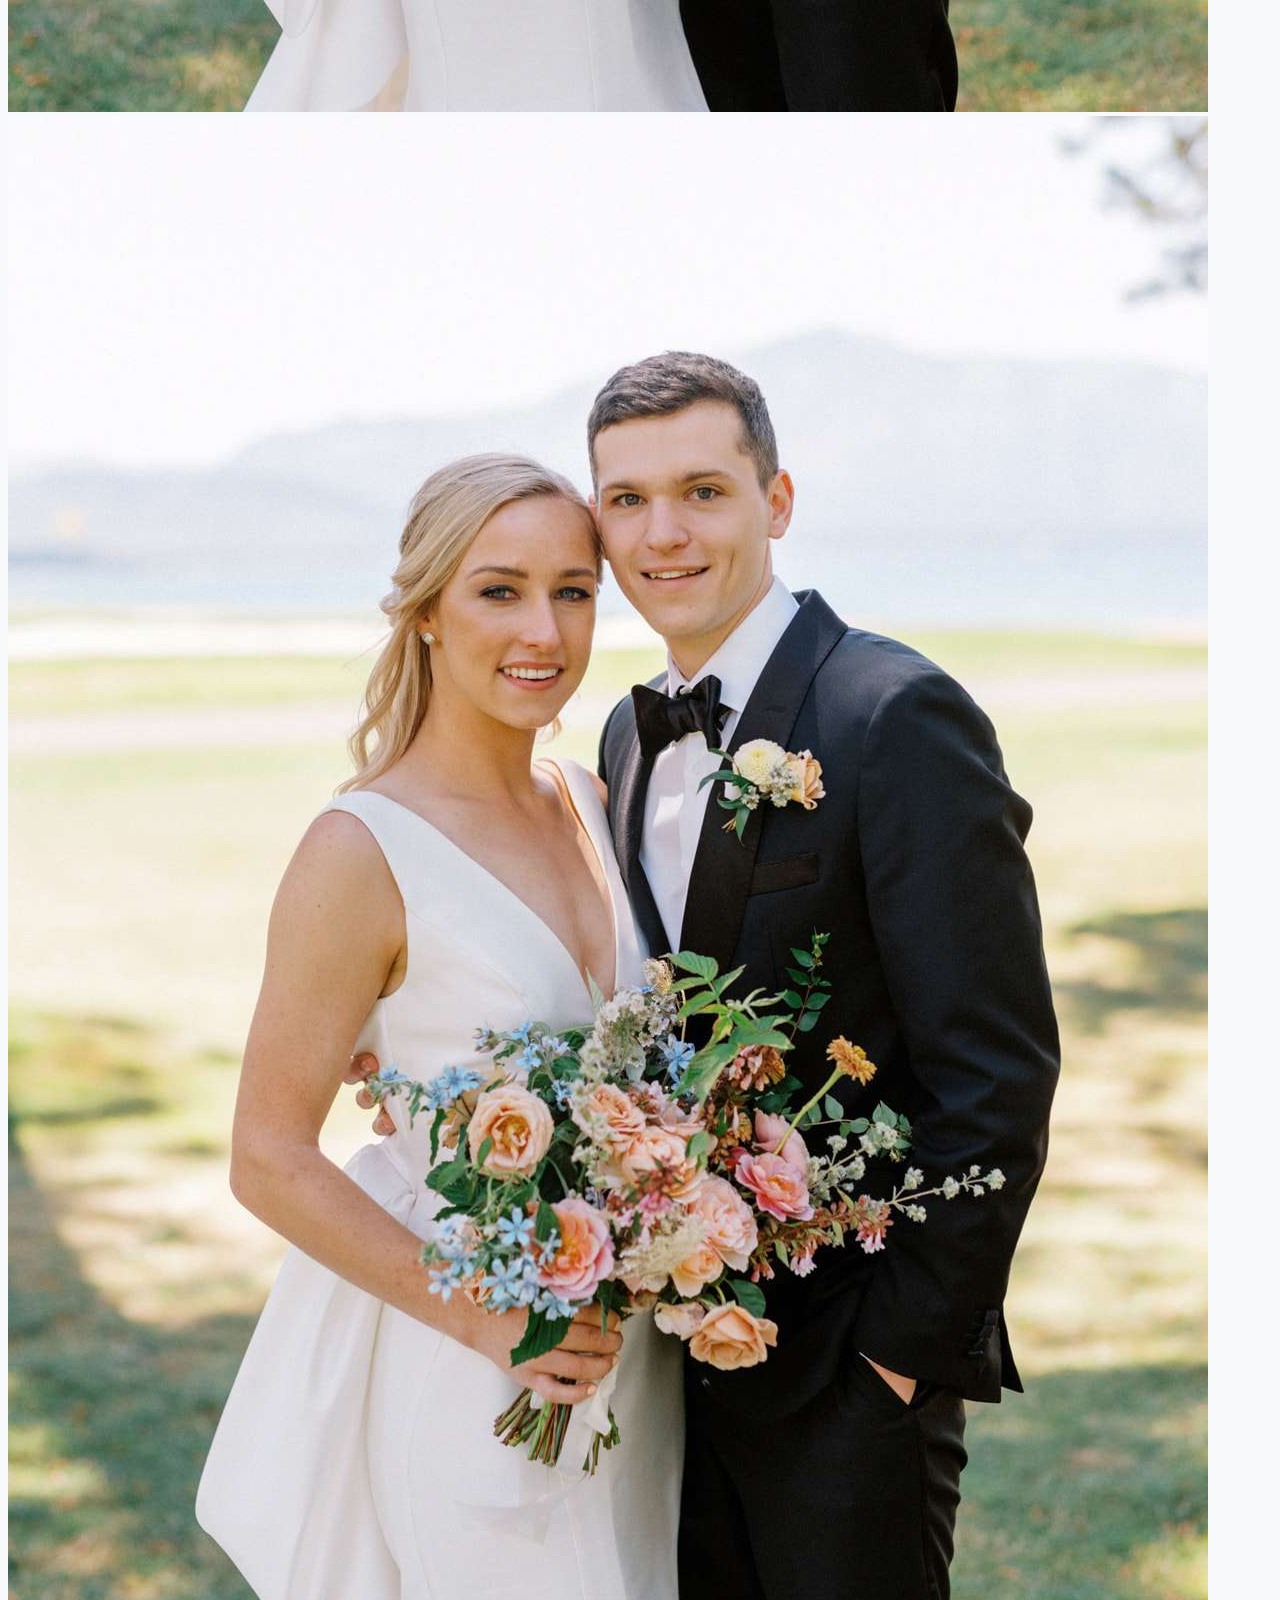
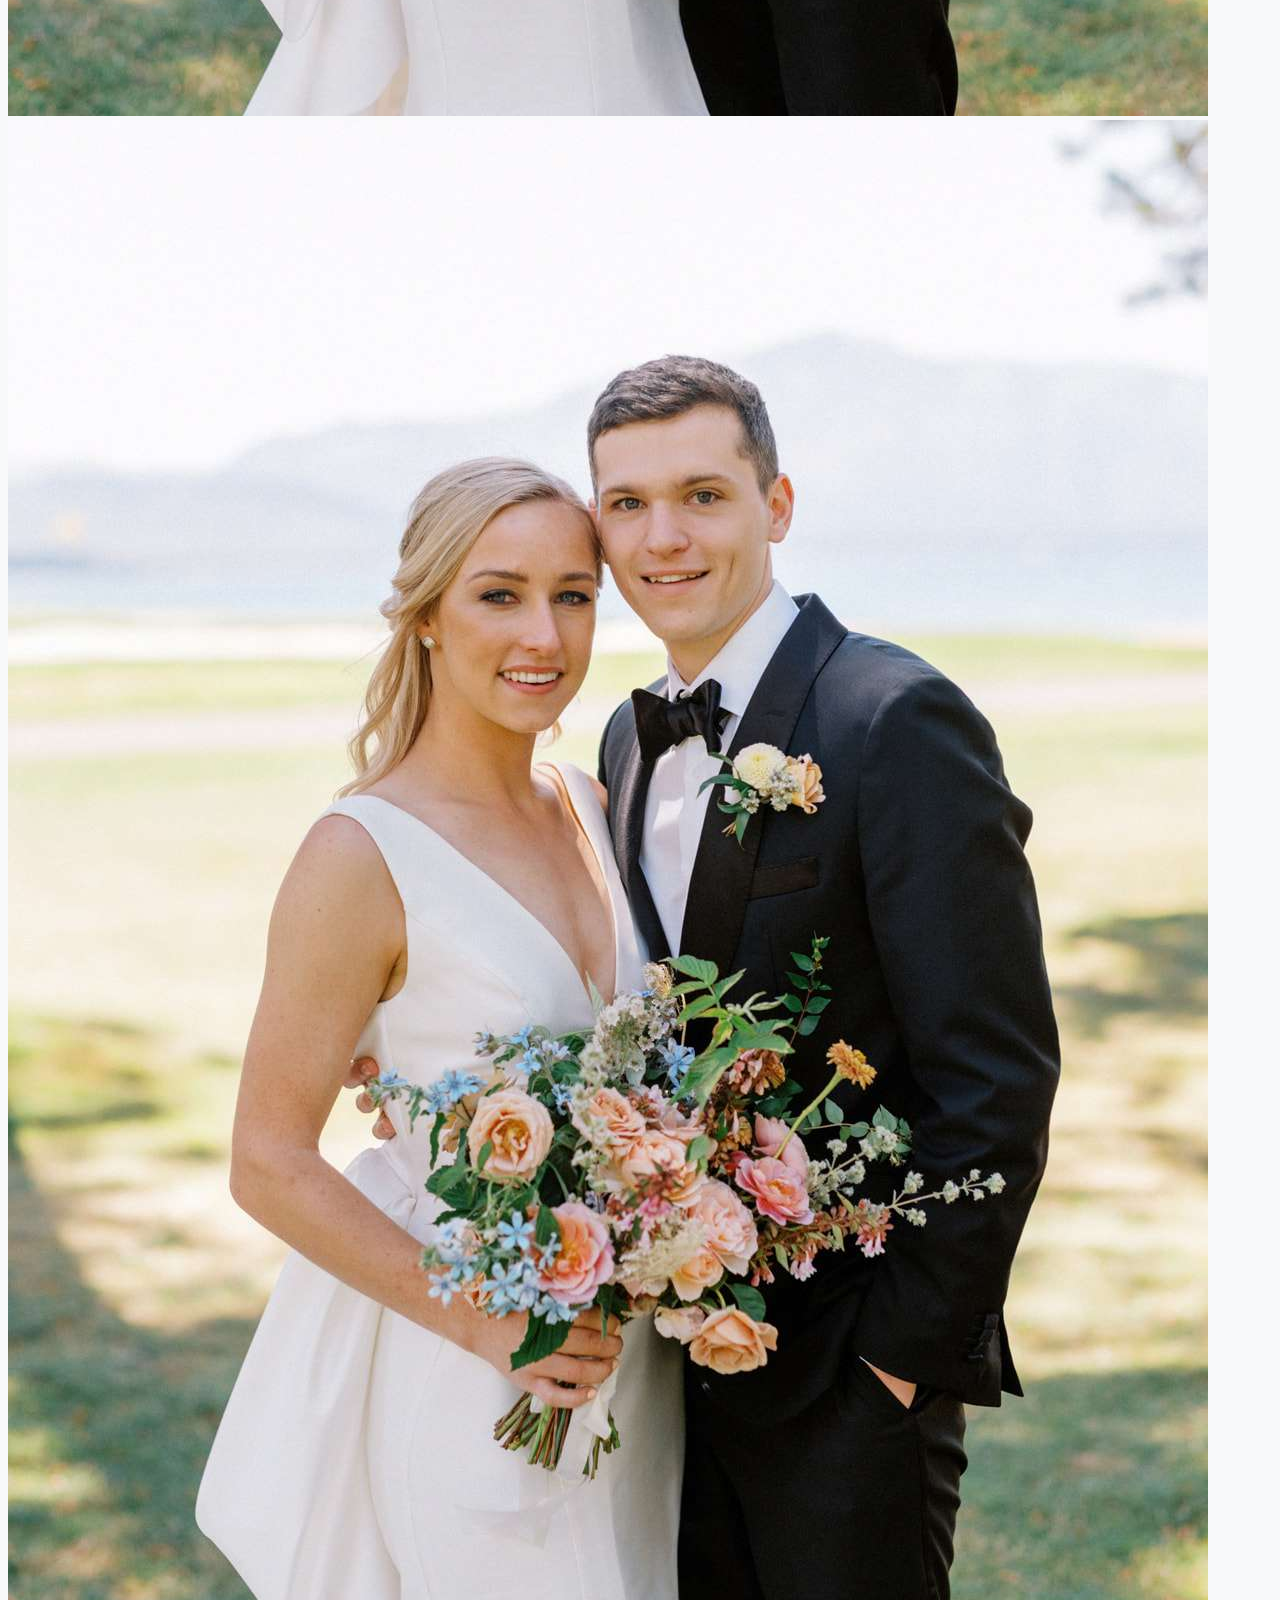
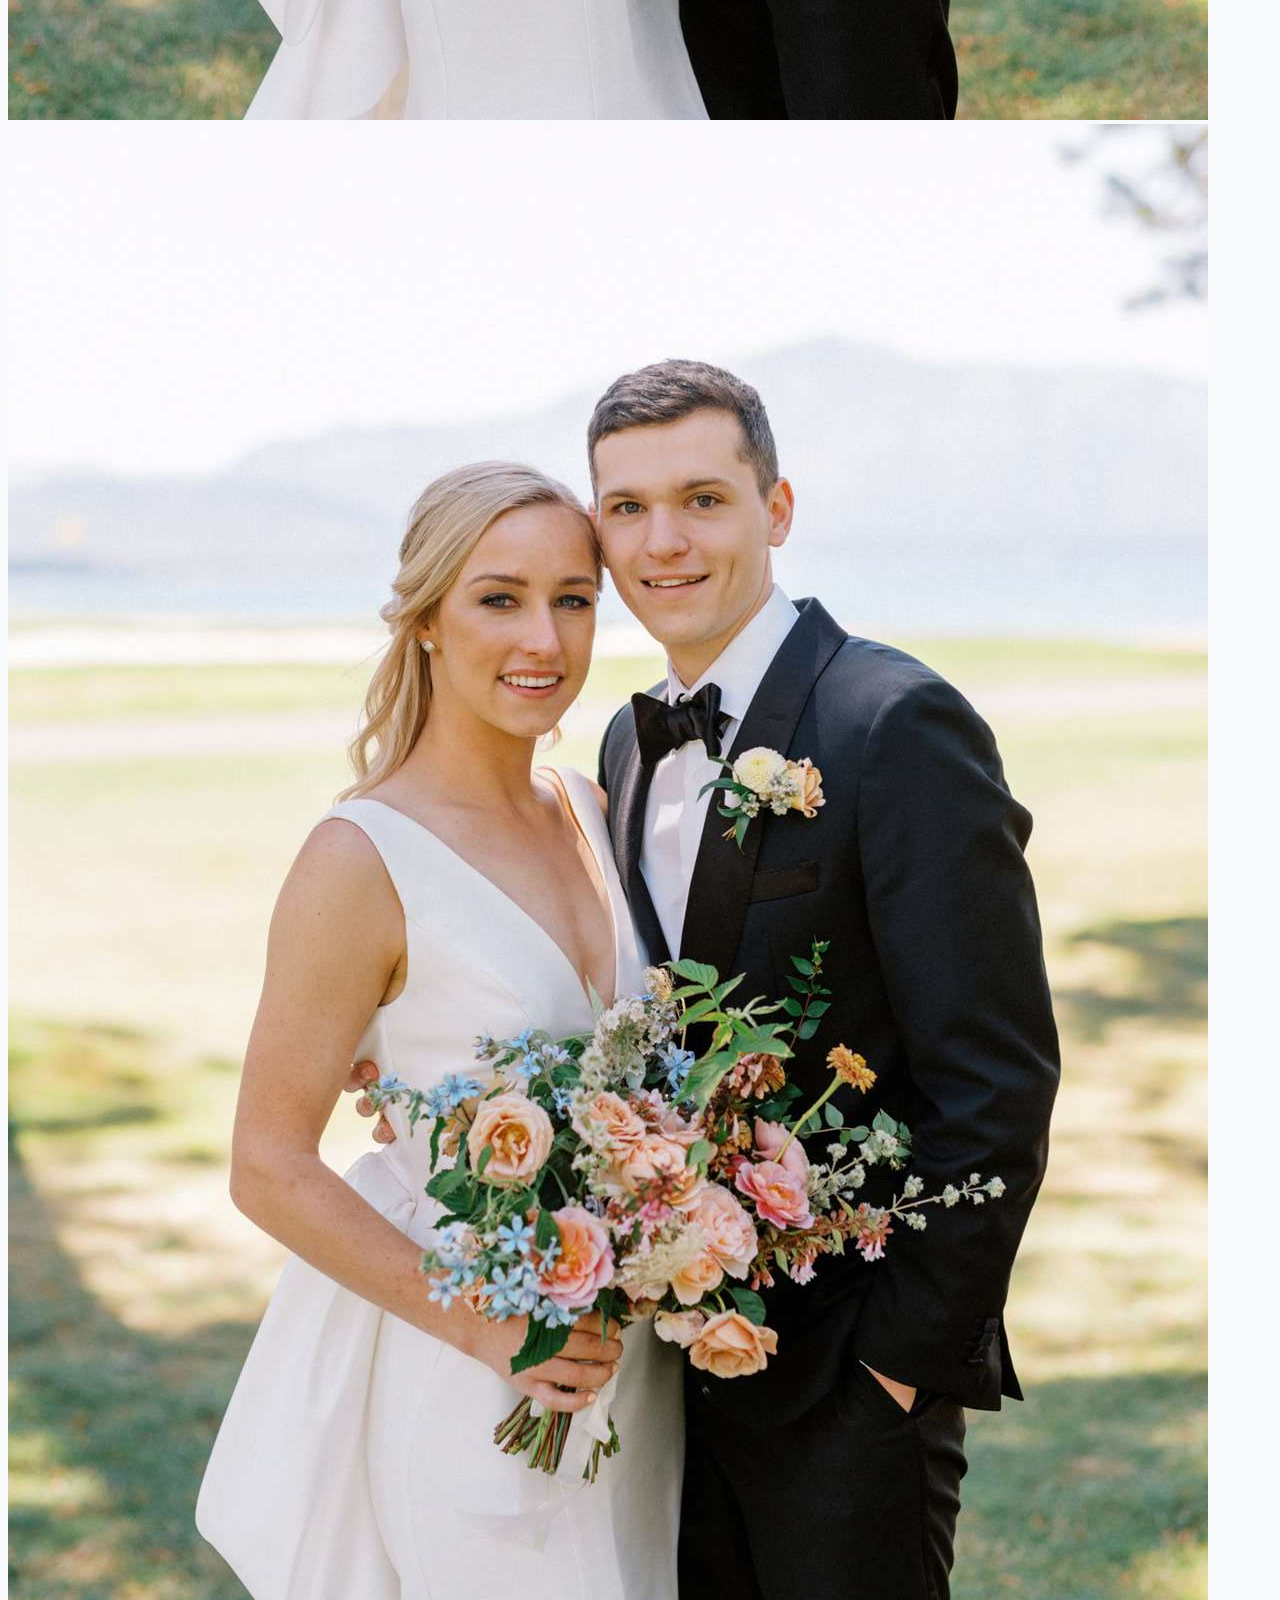
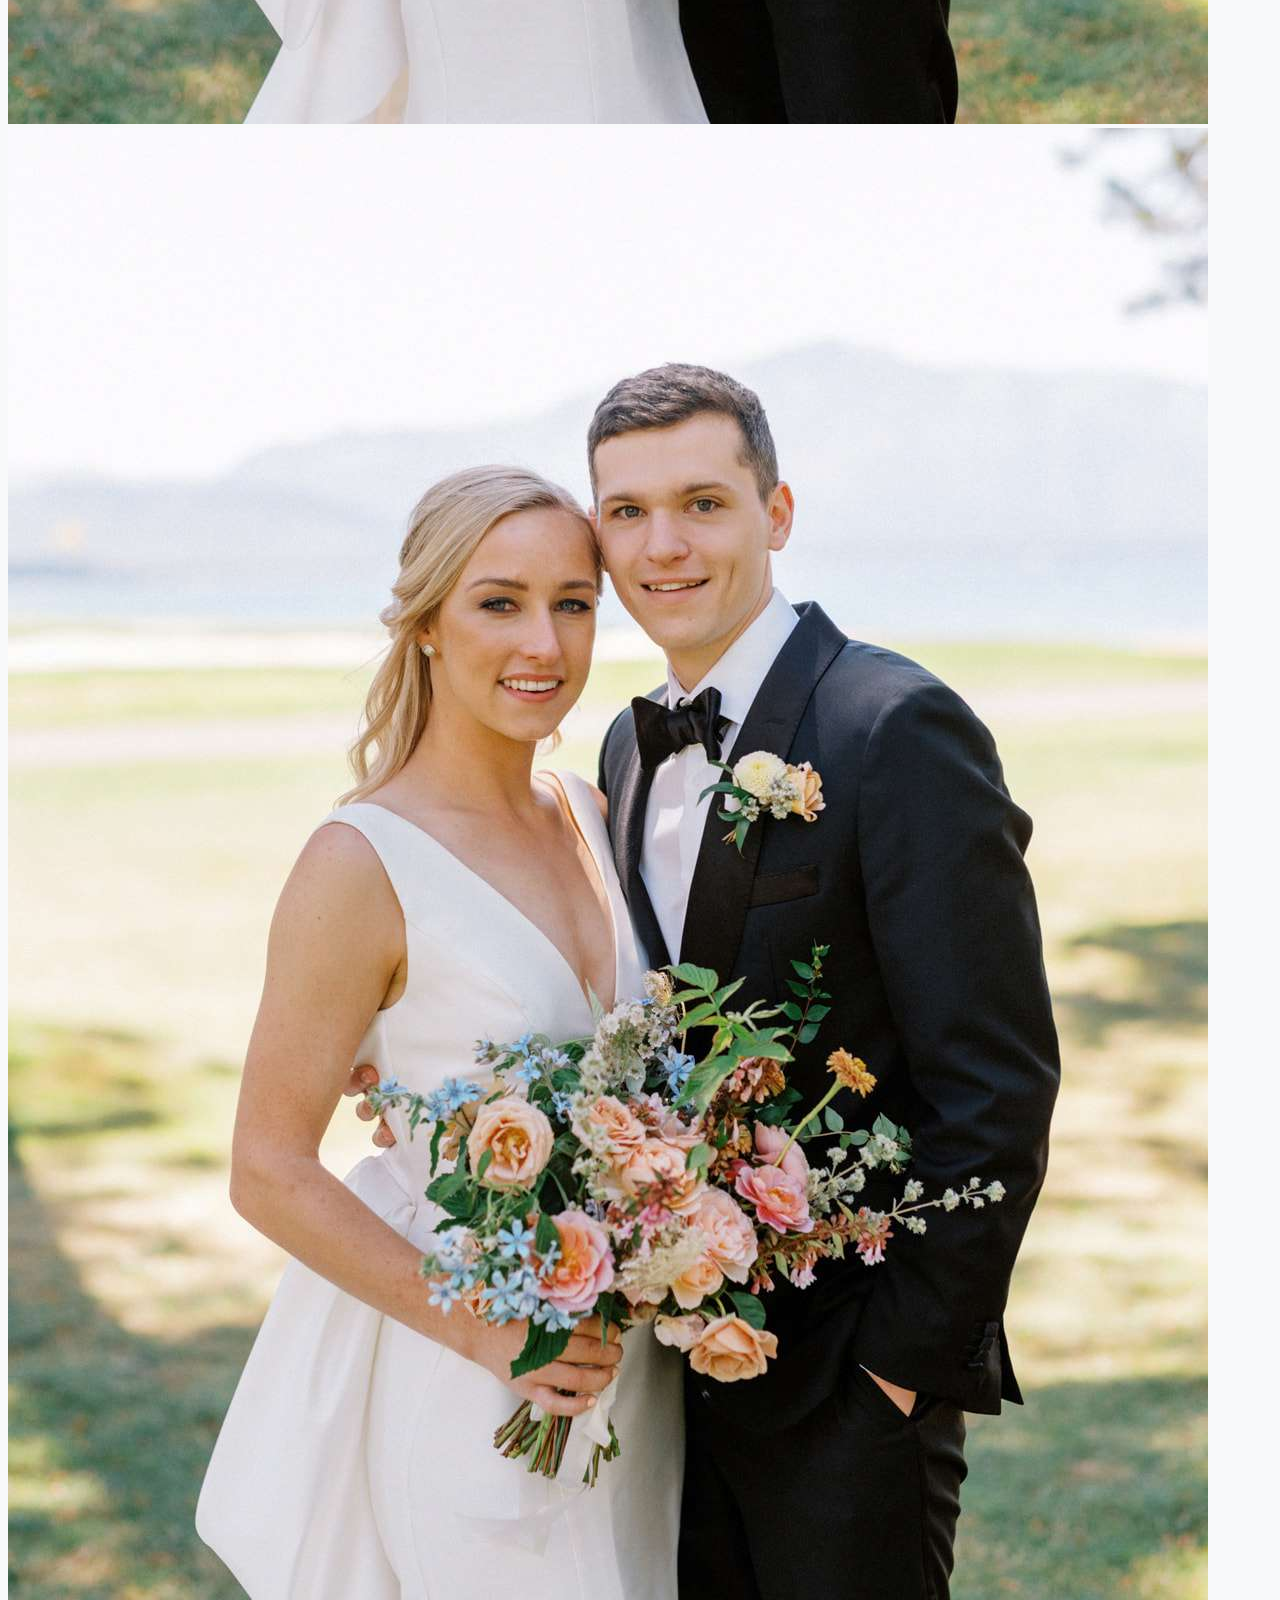
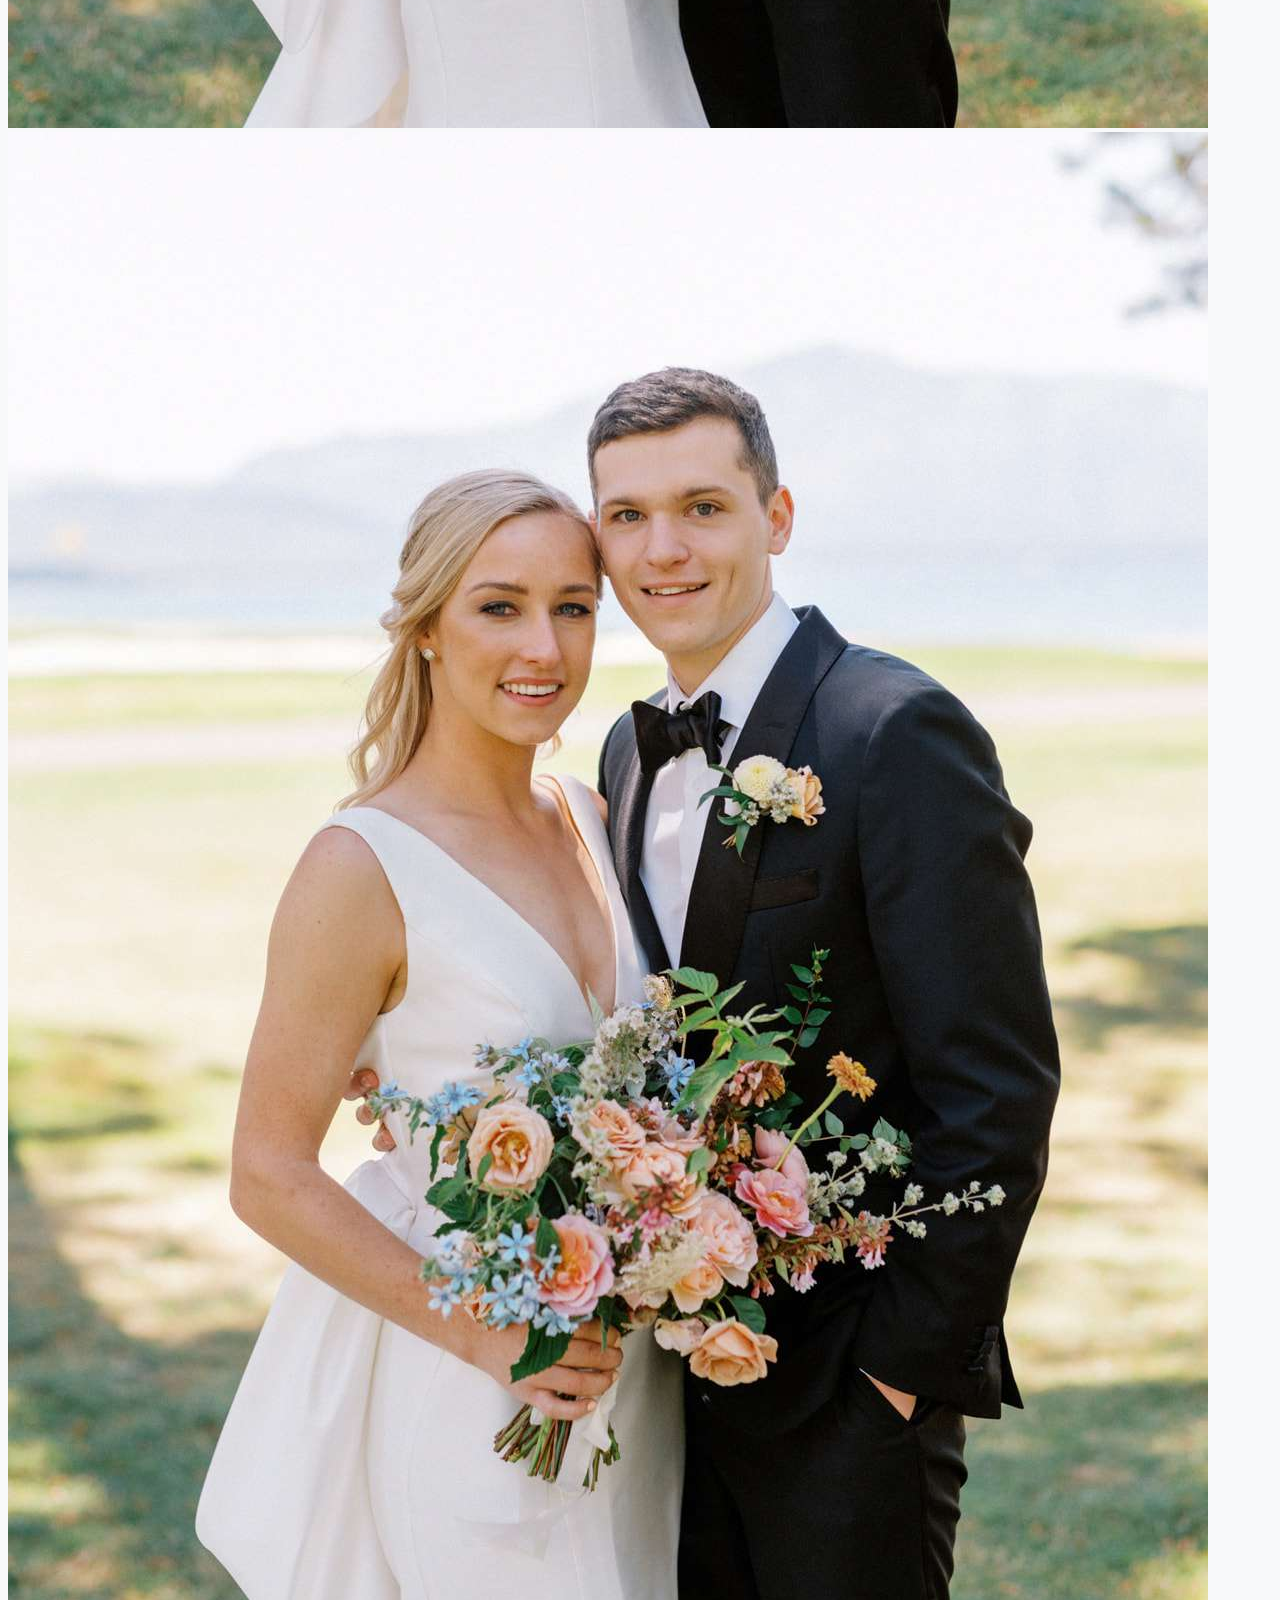
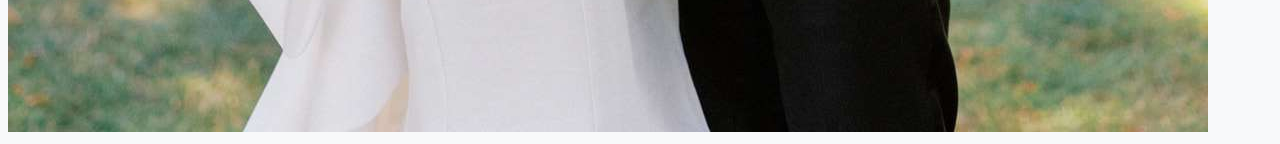
<file: eskuvo.html>
<!DOCTYPE html>
<html lang="en">
<head>
    <meta charset="UTF-8">
    <meta name="viewport" content="width=device-width, initial-scale=1.0">
    <link href="https://cdn.jsdelivr.net/npm/bootstrap@5.0.2/dist/css/bootstrap.min.css" rel="stylesheet" integrity="sha384-EVSTQN3/azprG1Anm3QDgpJLIm9Nao0Yz1ztcQTwFspd3yD65VohhpuuCOmLASjC" crossorigin="anonymous">
  <script src="https://cdn.jsdelivr.net/npm/bootstrap@5.0.2/dist/js/bootstrap.bundle.min.js" integrity="sha384-MrcW6ZMFYlzcLA8Nl+NtUVF0sA7MsXsP1UyJoMp4YLEuNSfAP+JcXn/tWtIaxVXM" crossorigin="anonymous"></script>
  <link rel="stylesheet" href="style_temak.css">
  <link rel="stylesheet" href="aboutme.html">
  <link rel="stylesheet" href="portre.html">

  <link rel="preconnect" href="https://fonts.googleapis.com">
  <link rel="preconnect" href="https://fonts.gstatic.com" crossorigin>
  <link href="https://fonts.googleapis.com/css2?family=Pompiere&family=Quicksand:wght@300;400&display=swap" rel="stylesheet">
  
    <title>RN_photo</title>
</head>
<body>
    <!--Navbar-->
  <header>
    <nav class="navbar navbar-expand-sm bg-light navbar-light">
      <div class="container-fluid">
        <a class="navbar-brand" href="#">RN_photo</a>
        <button class="navbar-toggler" type="button" data-bs-toggle="collapse" data-bs-target="#collapsibleNavbar">
          <span class="navbar-toggler-icon"></span>
        </button>
        <div class="collapse navbar-collapse" id="collapsibleNavbar">
          <ul class="navbar-nav">
            <li class="nav-item">
              <a class="nav-link" href="#temak_id">Témák</a>
            </li>
            <li class="nav-item">
              <a class="nav-link" href="#elerhetosegek_id">Elérhetőségek</a>
            </li>
            <li class="nav-item">
              <a class="nav-link" href="aboutme.html">Rólam</a>
            </li>
          </ul>
        </div>
      </div>
    </nav>
    
  </header>
  <div class="kepek container">
    <div class="row">
        <img class="mt-5 col-lg-4 col-md-4 col-sm-6 col-xs-12" src="eskuvok/eskuvo_stock.jpg" alt="" width="">    
        <img class="mt-5 col-lg-4 col-md-4 col-sm-6 col-xs-12" src="eskuvok/eskuvo_stock.jpg" alt="" width=""> 
        <img class="mt-5 col-lg-4 col-md-4 col-sm-6 col-xs-12" src="eskuvok/eskuvo_stock.jpg" alt="" width="">
        <img class="mt-5 col-lg-4 col-md-4 col-sm-6 col-xs-12" src="eskuvok/eskuvo_stock.jpg" alt="" width=""> 
        <img class="mt-5 col-lg-4 col-md-4 col-sm-6 col-xs-12" src="eskuvok/eskuvo_stock.jpg" alt="" width=""> 
        <img class="mt-5 col-lg-4 col-md-4 col-sm-6 col-xs-12" src="eskuvok/eskuvo_stock.jpg" alt="" width=""> 
    </div>
  </div>


</body>
</html>
</file>
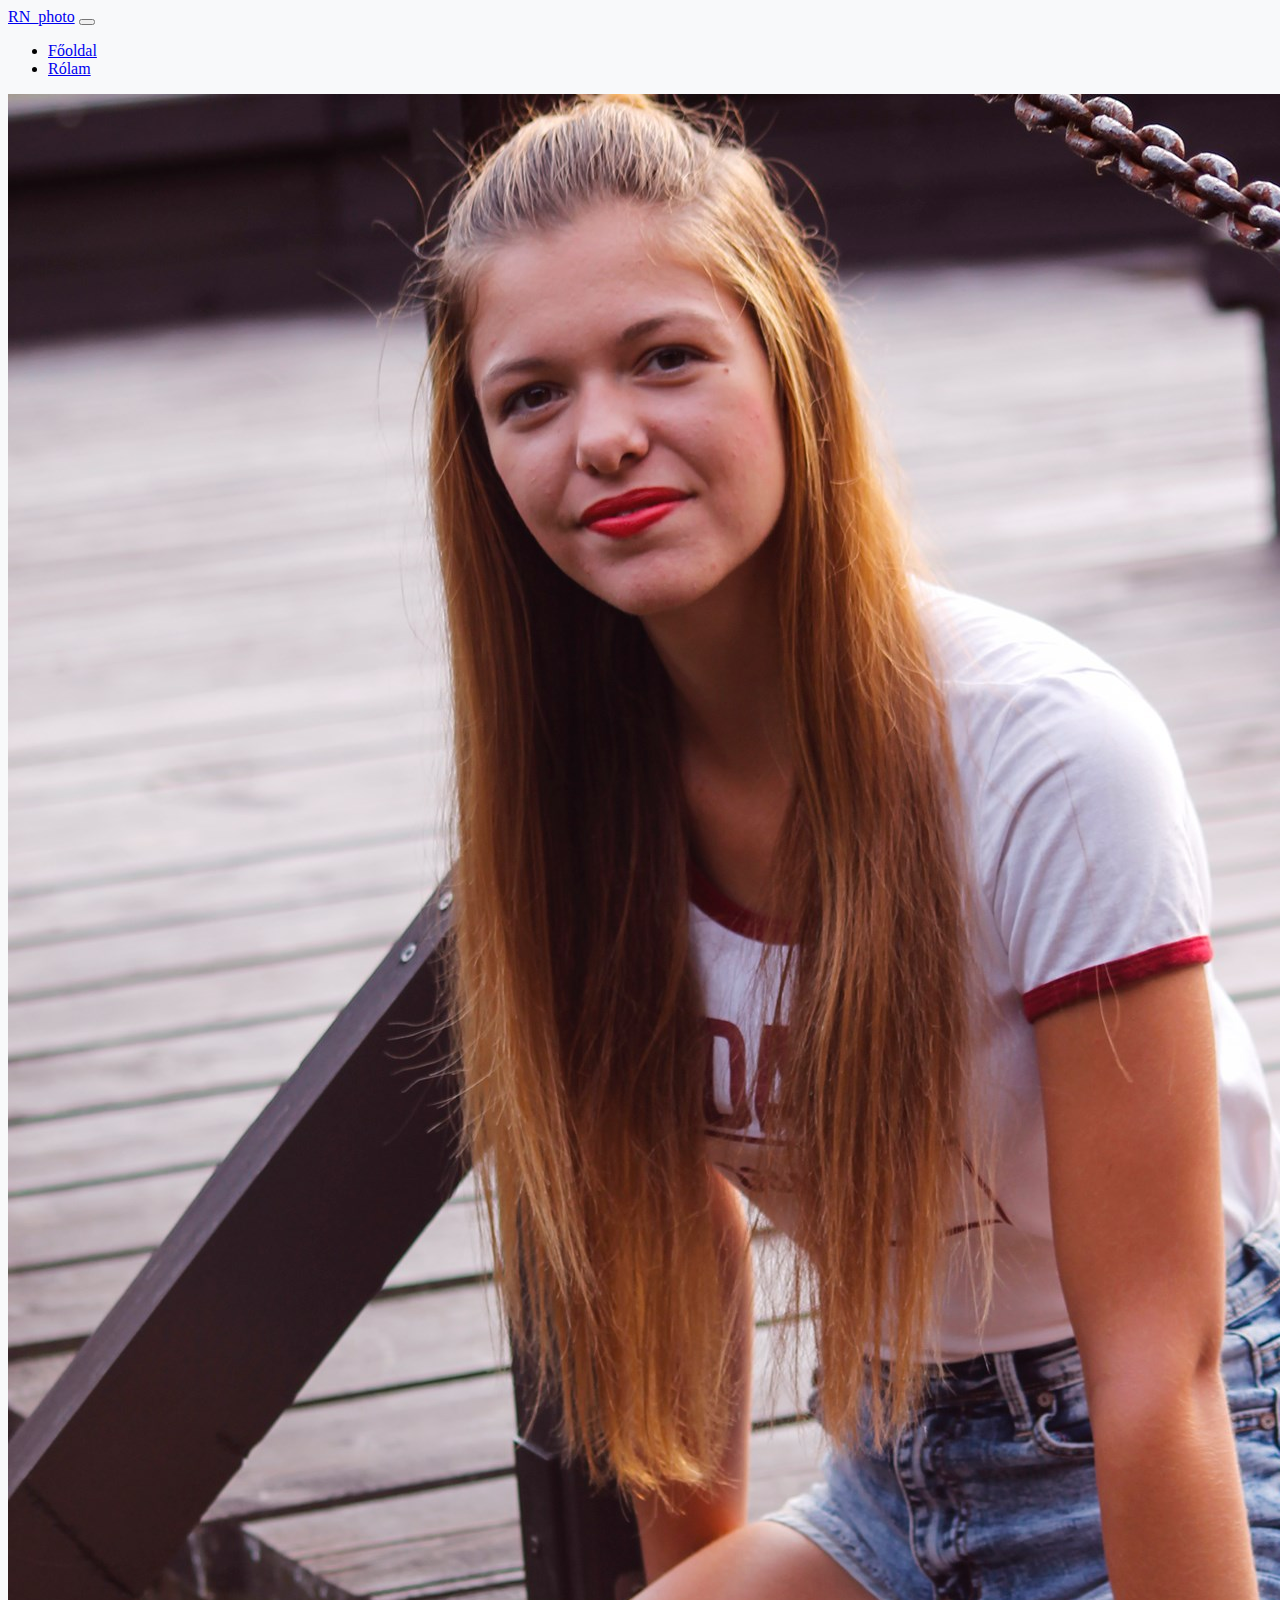
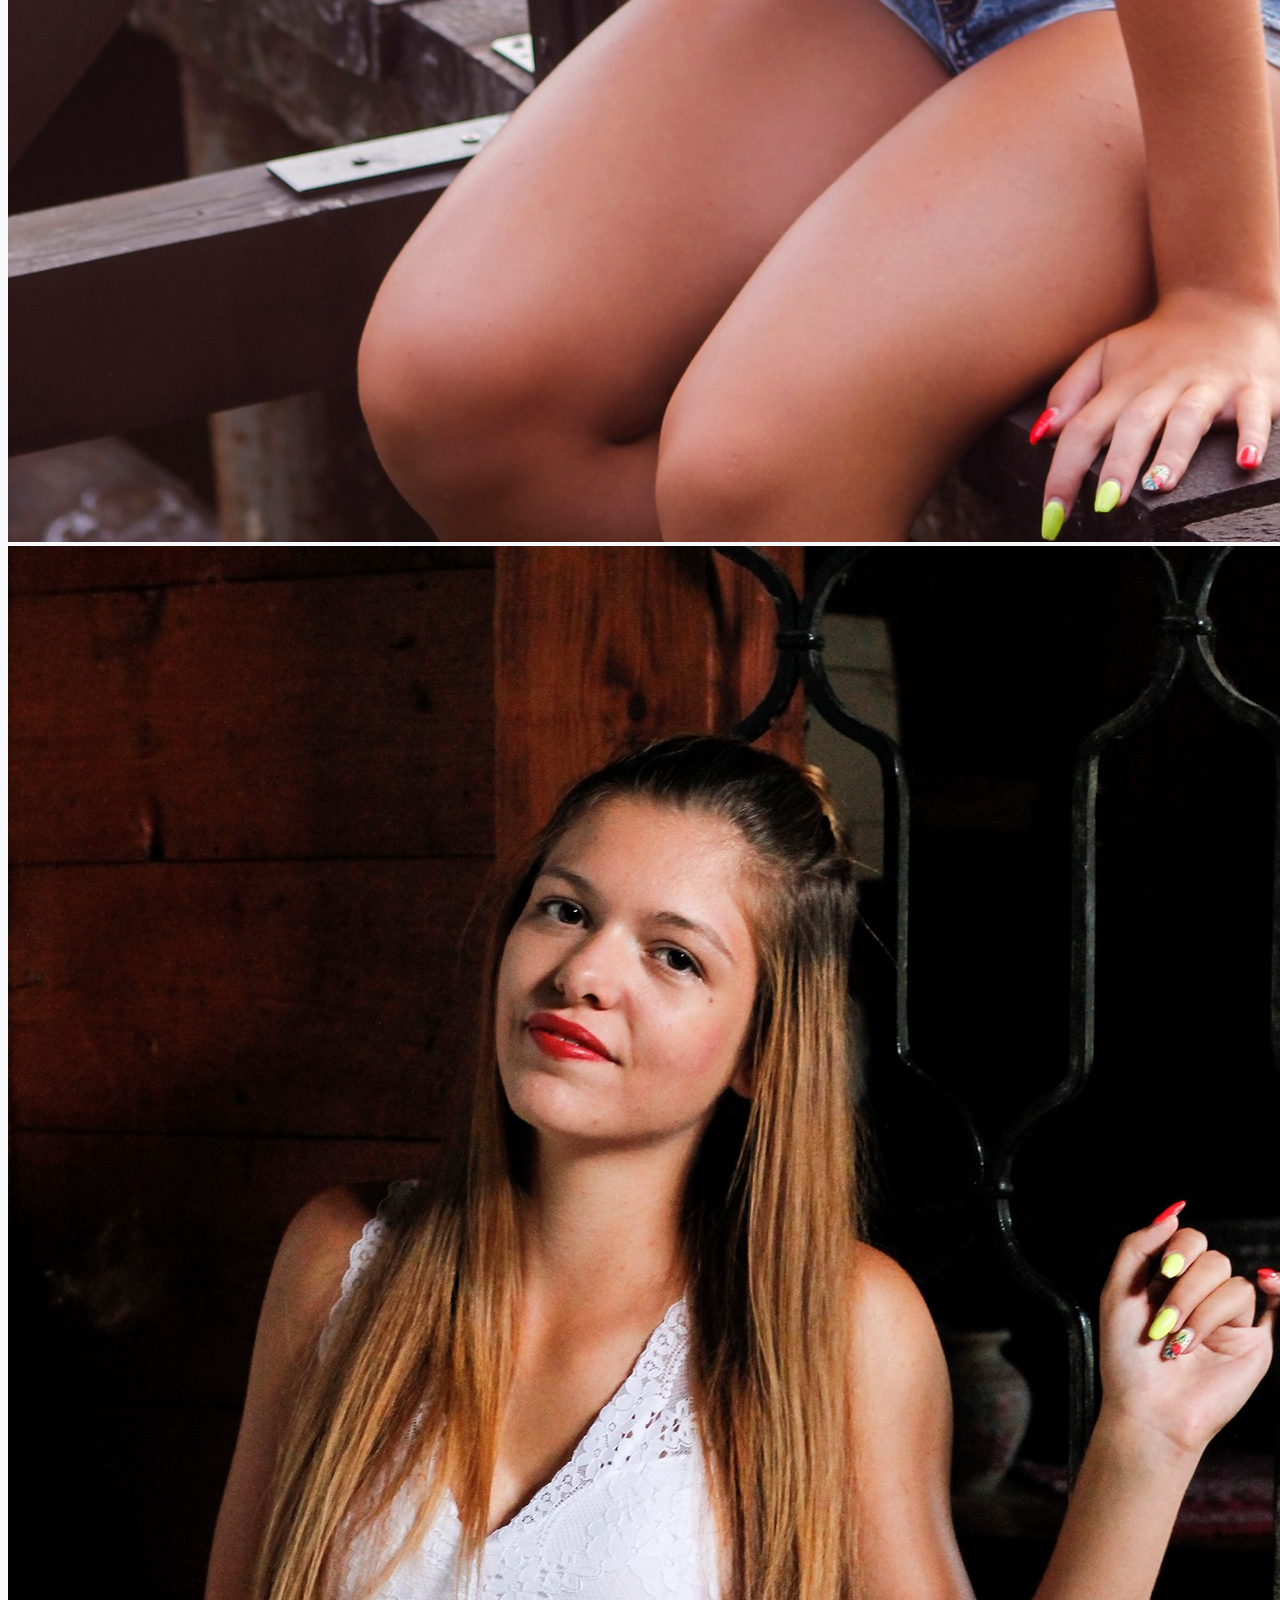
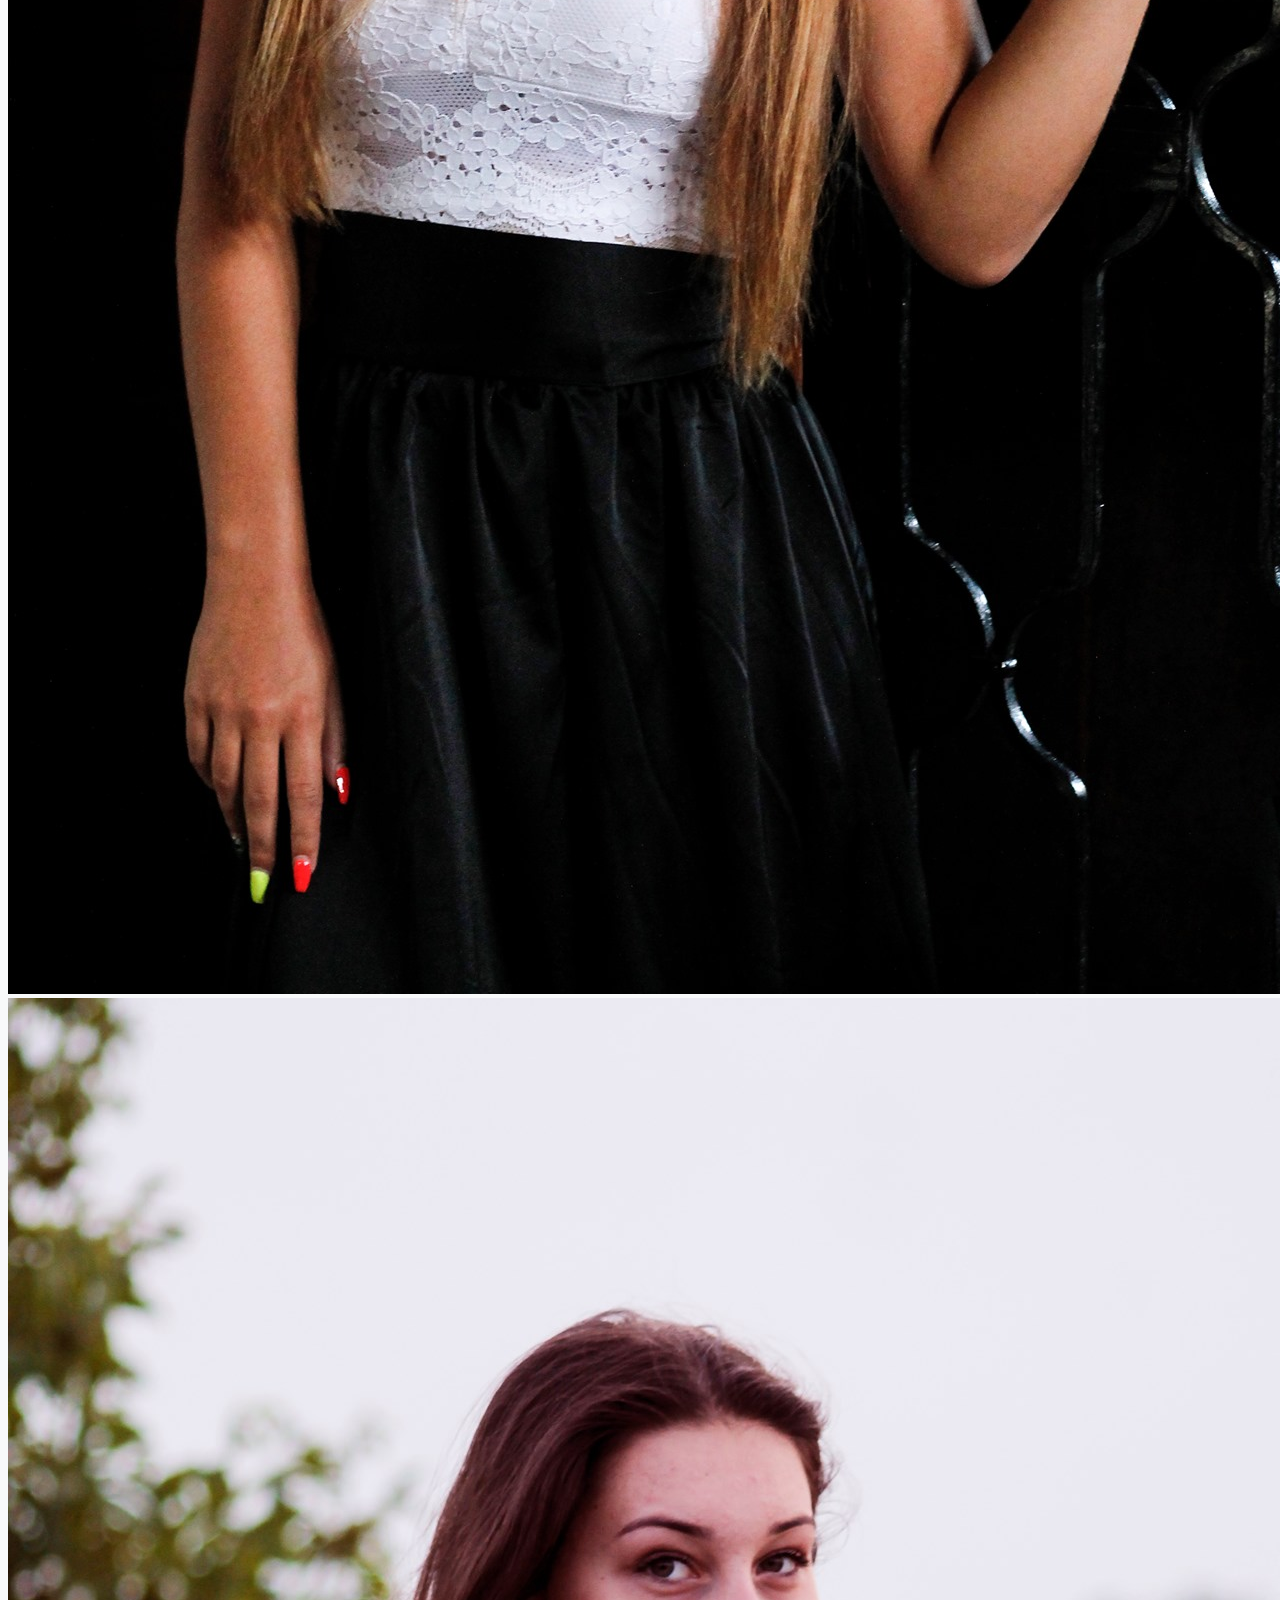
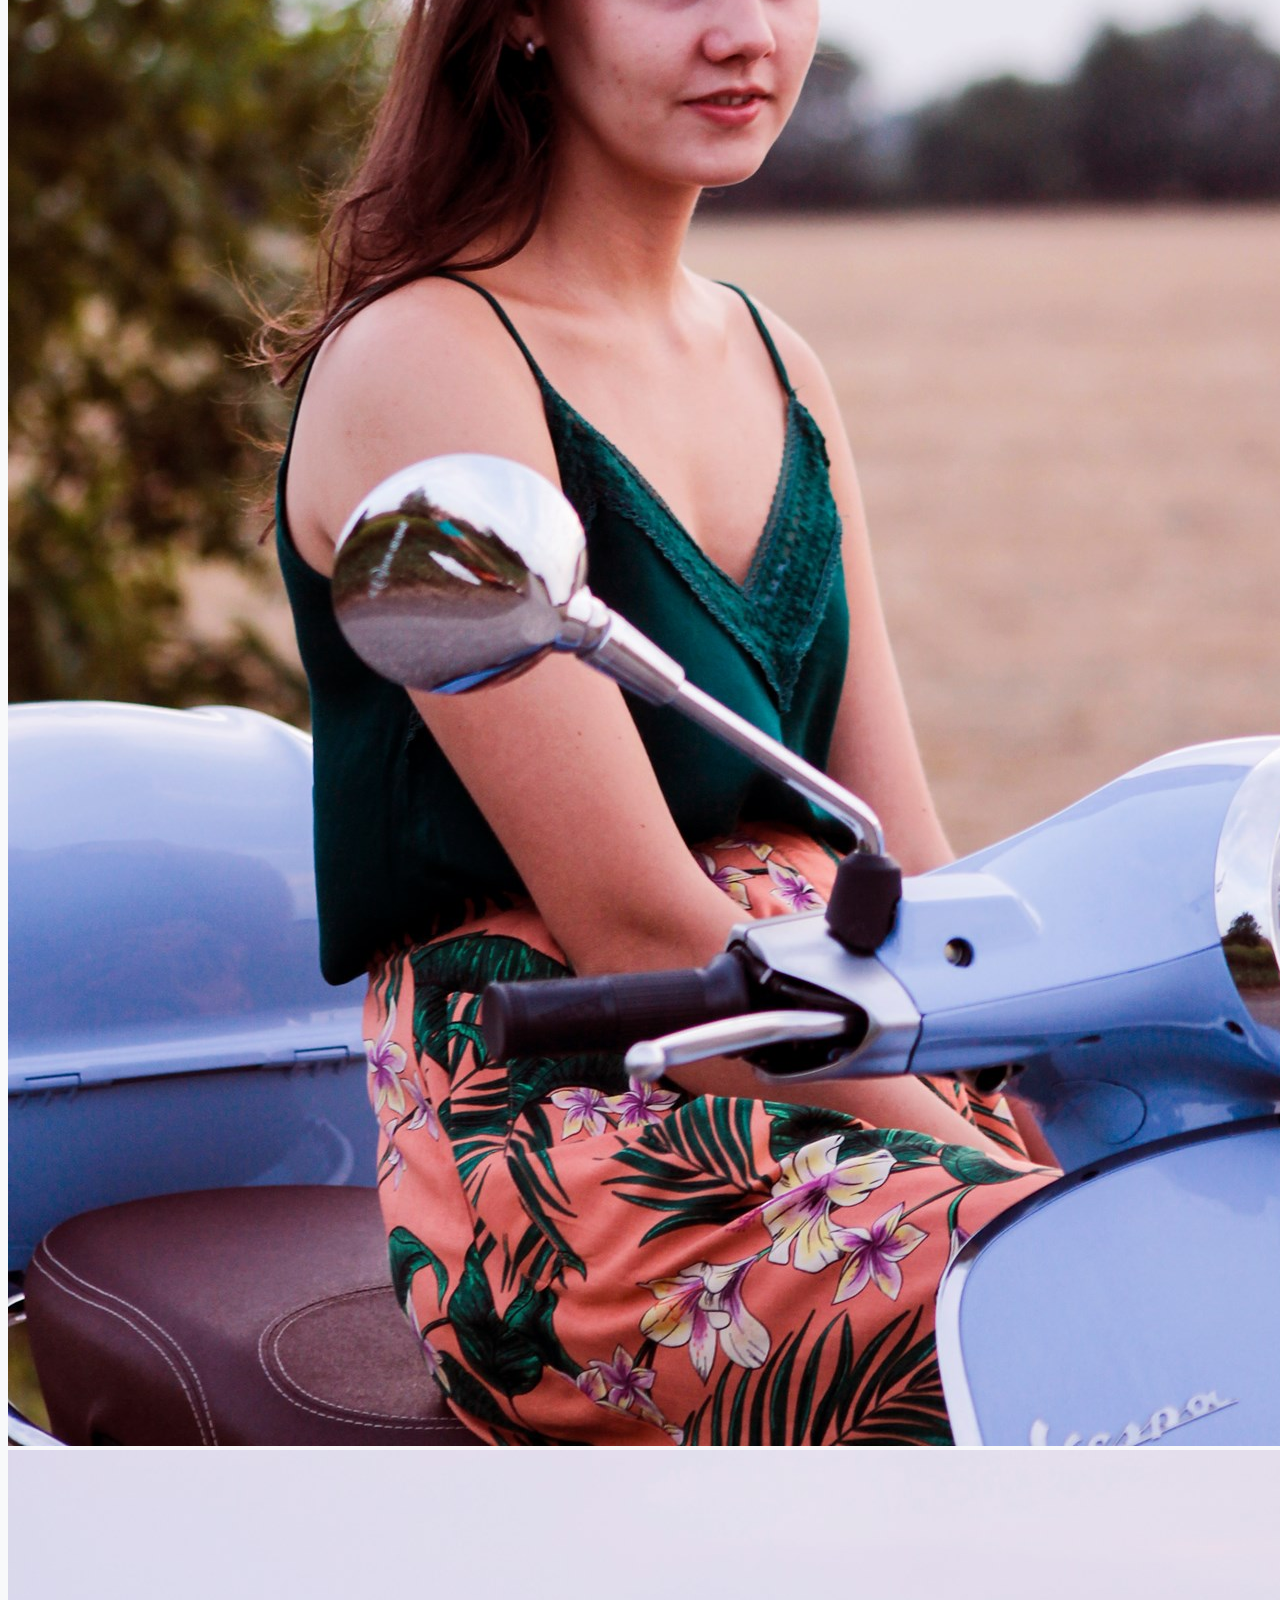
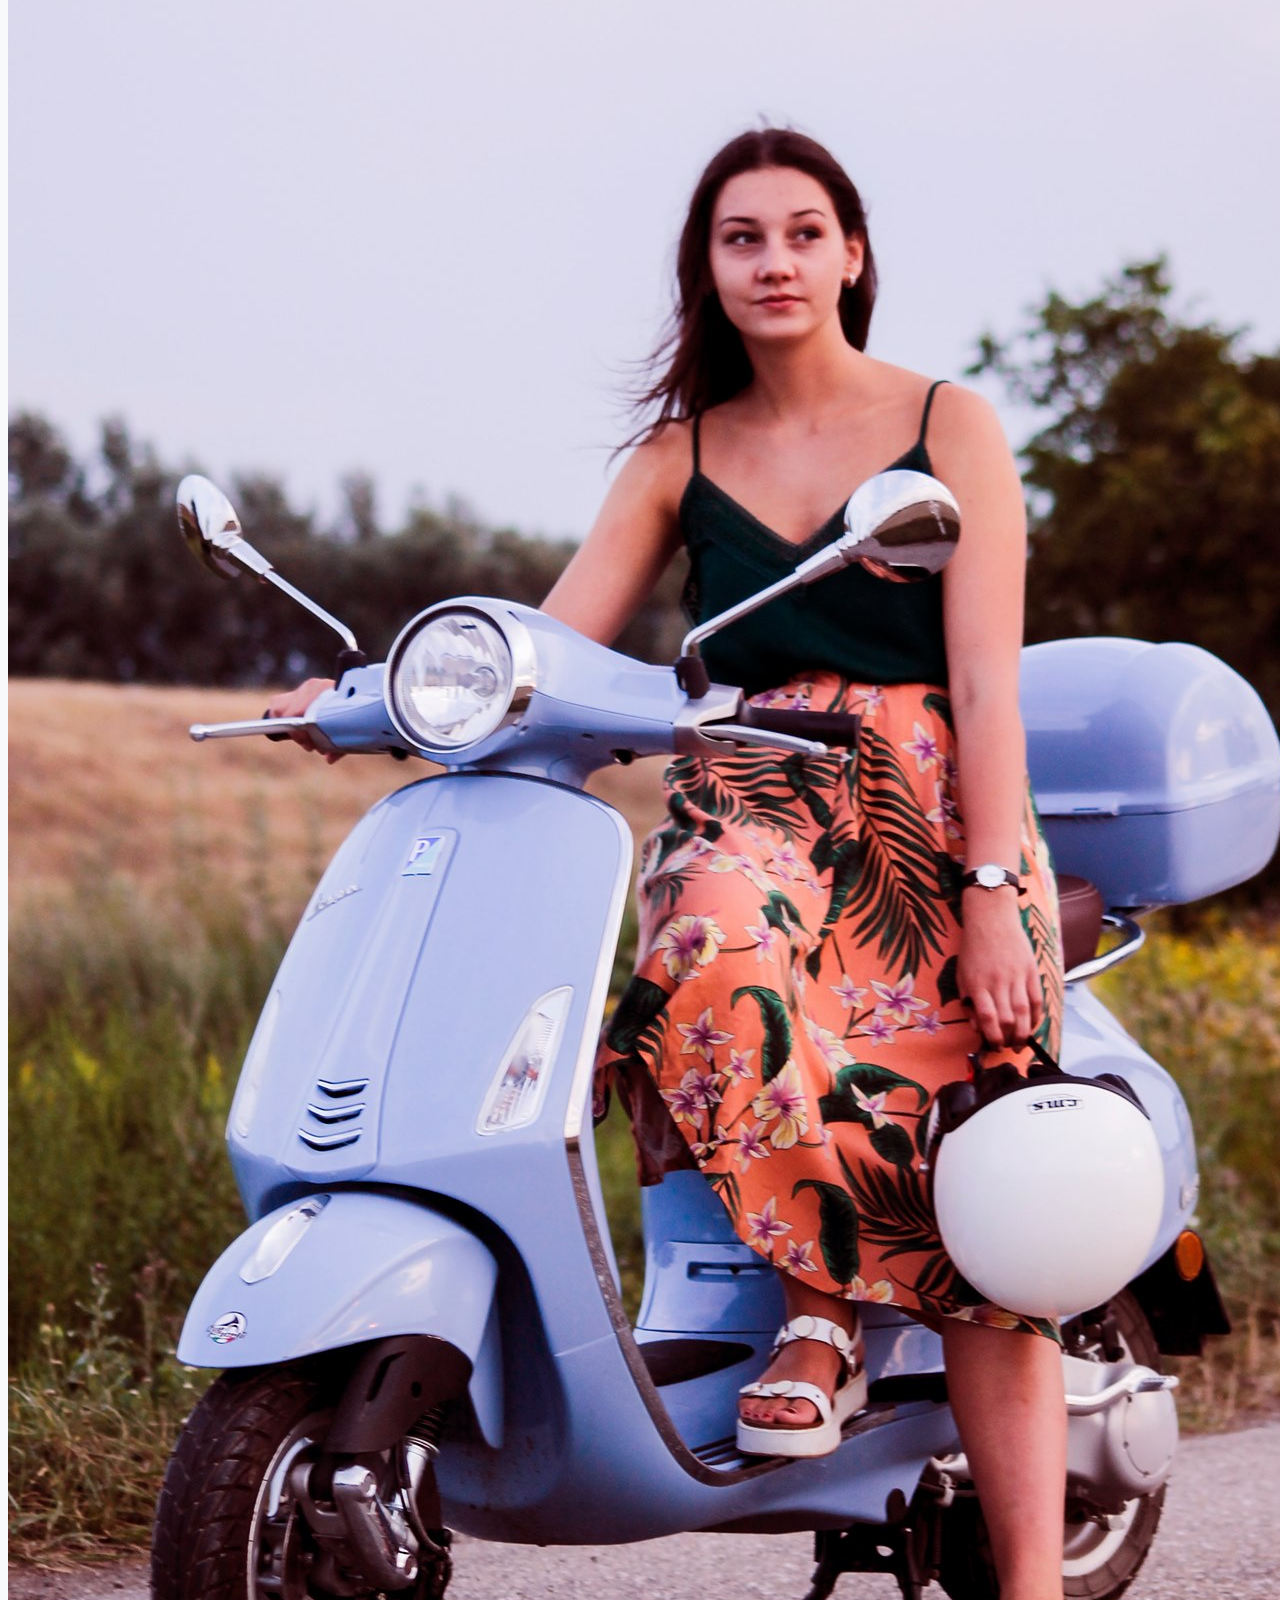
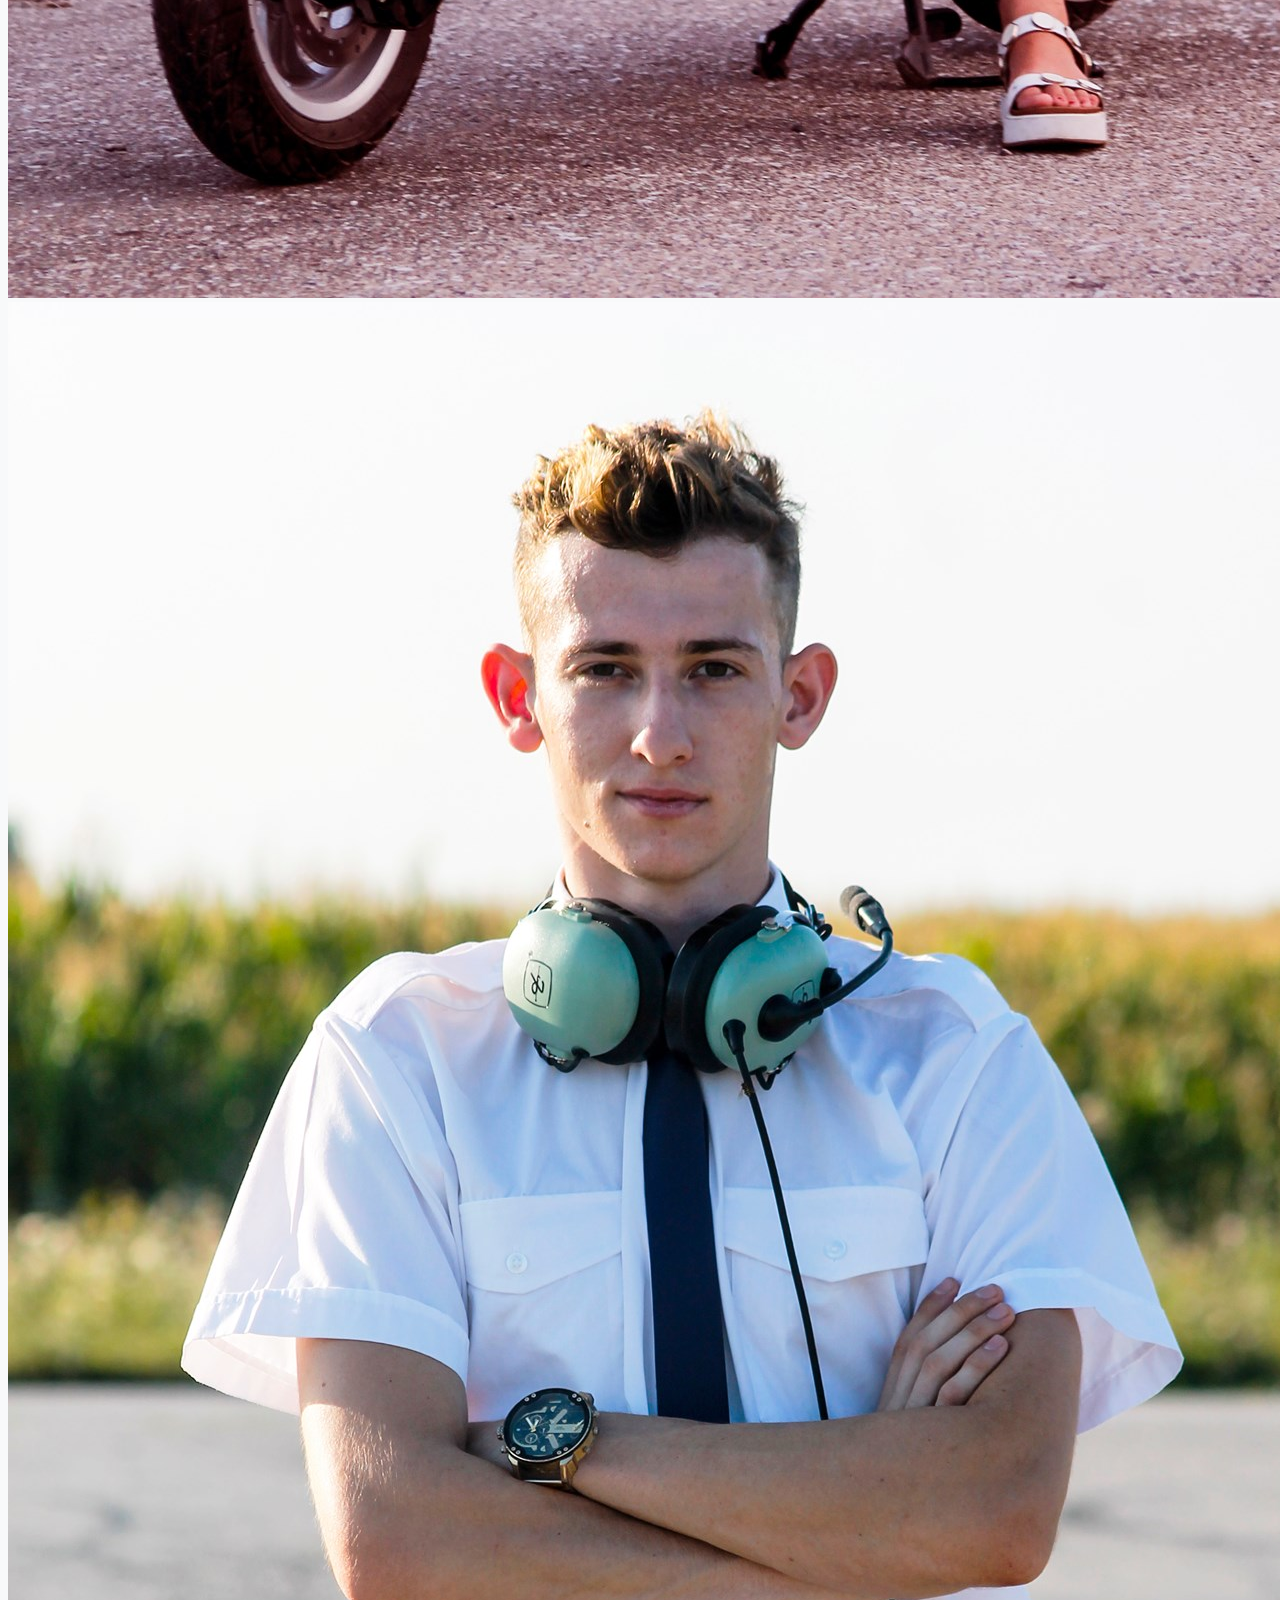
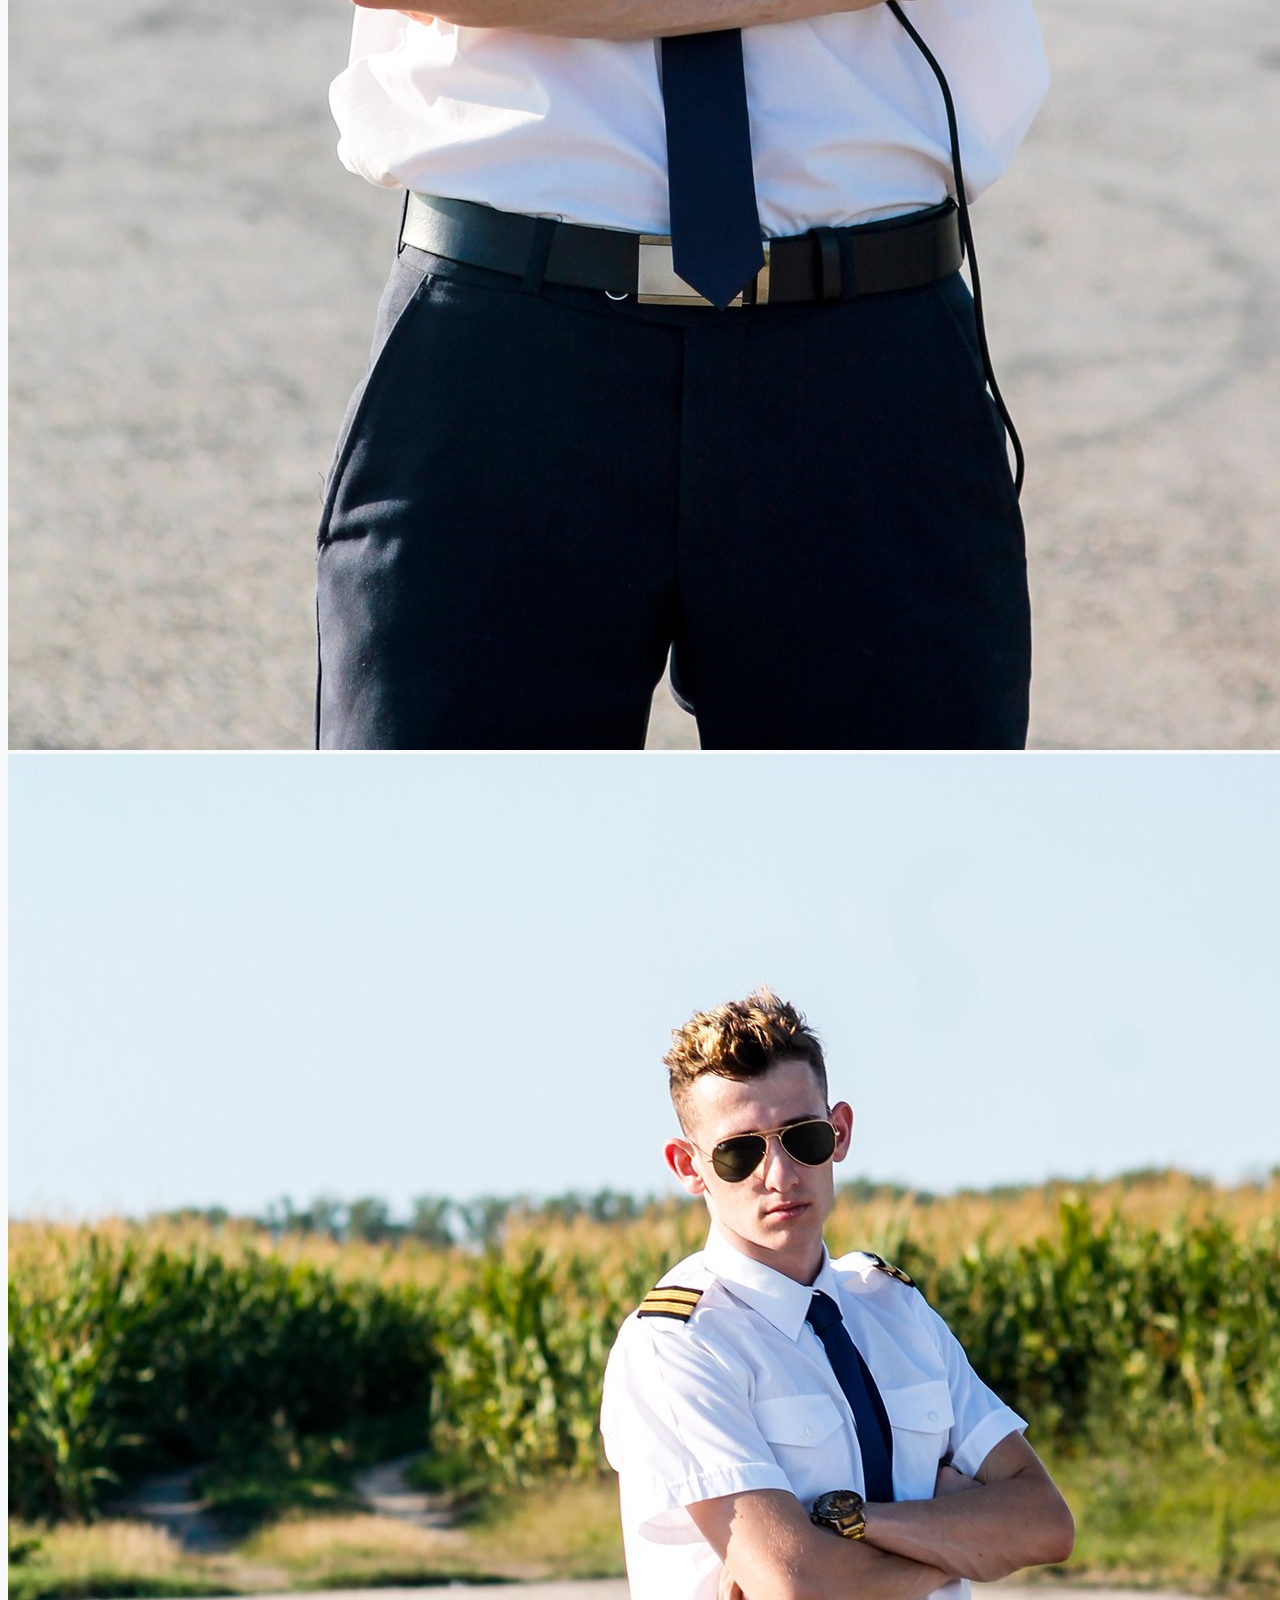
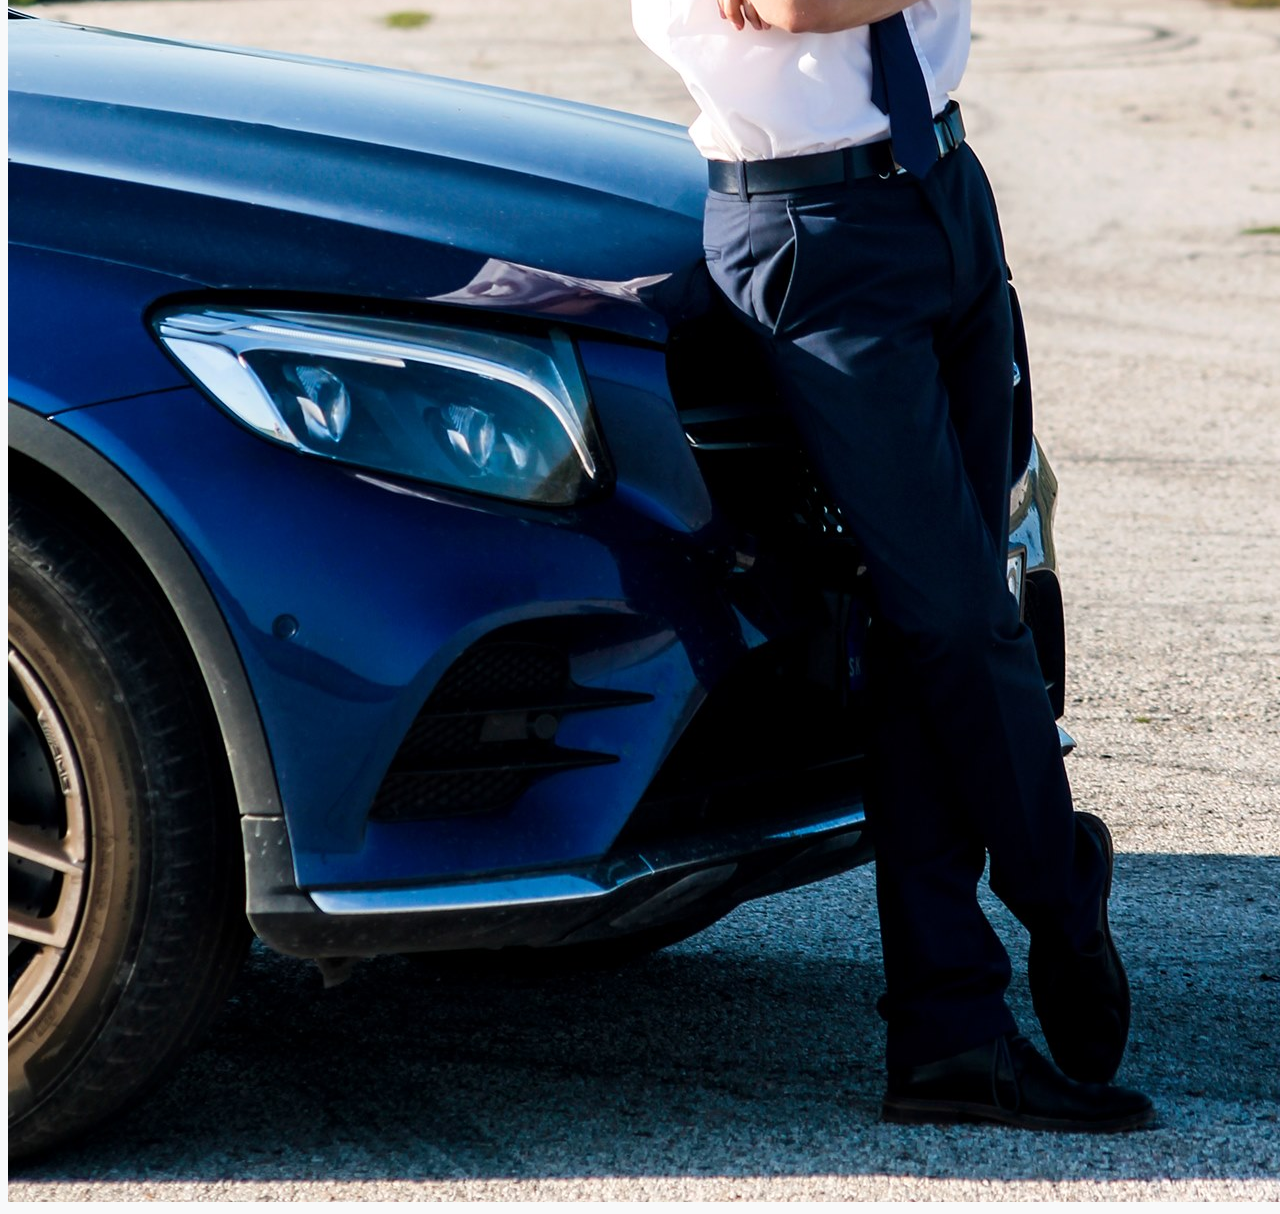
<file: portre.html>
<!DOCTYPE html>
<html lang="hu">
<head>
    <meta charset="UTF-8">
    <meta name="viewport" content="width=device-width, initial-scale=1.0">
    <link href="https://cdn.jsdelivr.net/npm/bootstrap@5.0.2/dist/css/bootstrap.min.css" rel="stylesheet" integrity="sha384-EVSTQN3/azprG1Anm3QDgpJLIm9Nao0Yz1ztcQTwFspd3yD65VohhpuuCOmLASjC" crossorigin="anonymous">
  <script src="https://cdn.jsdelivr.net/npm/bootstrap@5.0.2/dist/js/bootstrap.bundle.min.js" integrity="sha384-MrcW6ZMFYlzcLA8Nl+NtUVF0sA7MsXsP1UyJoMp4YLEuNSfAP+JcXn/tWtIaxVXM" crossorigin="anonymous"></script>
  <link rel="stylesheet" href="style_temak.css">
  <link rel="stylesheet" href="aboutme.html">
  <link rel="stylesheet" href="index.html">

  <link rel="preconnect" href="https://fonts.googleapis.com">
  <link rel="preconnect" href="https://fonts.gstatic.com" crossorigin>
  <link href="https://fonts.googleapis.com/css2?family=Pompiere&family=Quicksand:wght@300;400&display=swap" rel="stylesheet">
  
    <title>RN_photo</title>
</head>
<body>
    <!--Navbar-->
  <header>
    <nav class="navbar navbar-expand-sm bg-light navbar-light">
      <div class="container-fluid">
        <a class="navbar-brand" href="#">RN_photo</a>
        <button class="navbar-toggler" type="button" data-bs-toggle="collapse" data-bs-target="#collapsibleNavbar">
          <span class="navbar-toggler-icon"></span>
        </button>
        <div class="collapse navbar-collapse" id="collapsibleNavbar">
          <ul class="navbar-nav">
            <li class="nav-item">
              <a class="nav-link" href="index.html">Főoldal</a>
            </li>
            <li class="nav-item">
              <a class="nav-link" href="aboutme.html">Rólam</a>
            </li>
          </ul>
        </div>
      </div>
    </nav>
    
  </header>
  <div class="kepek container mb-5">
    <div class="row">
        <img class="mt-5 col-lg-4 col-md-4 col-sm-6 col-xs-12" src="portrek/portre_1.jpg" alt="" width="">    
        <img class="mt-5 col-lg-4 col-md-4 col-sm-6 col-xs-12" src="portrek/portre_2.jpg" alt="" width=""> 
        <img class="mt-5 col-lg-4 col-md-4 col-sm-6 col-xs-12" src="portrek/portre_3.jpg" alt="" width="">
        <img class="mt-5 col-lg-4 col-md-4 col-sm-6 col-xs-12" src="portrek/portre_4.jpg" alt="" width=""> 
        <img class="mt-5 col-lg-4 col-md-4 col-sm-6 col-xs-12" src="portrek/portre_5.jpg" alt="" width=""> 
        <img class="mt-5 col-lg-4 col-md-4 col-sm-6 col-xs-12" src="portrek/portre_6.jpg" alt="" width=""> 
    </div>
  </div>

</body>
</html>
</file>
<file: style_aboutme.css>
body{
    font-family: 'Quicksand', sans-serif;
    background: url(kepek/abtmproba.jpg);
    background-position: center;
    background-repeat: no-repeat;
    background-size: cover;
}

.kepszoveg{
    margin-top: 100px;
}

.szoveg{
    margin-top: 20PX;
}

.szoveg_h3{
    font-size: 50px;
    margin-bottom: 50px;
}

.szoveg_p{
    font-size: 18px;
}

.design{
    background-color: rgb(248, 228, 160);
    border-top: 1px solid black;
    color: black;
    font-size: 13px;
}
</file>
<file: style_temak.css>
body{
    background-color: rgb(248, 249, 250);
}
</file>
